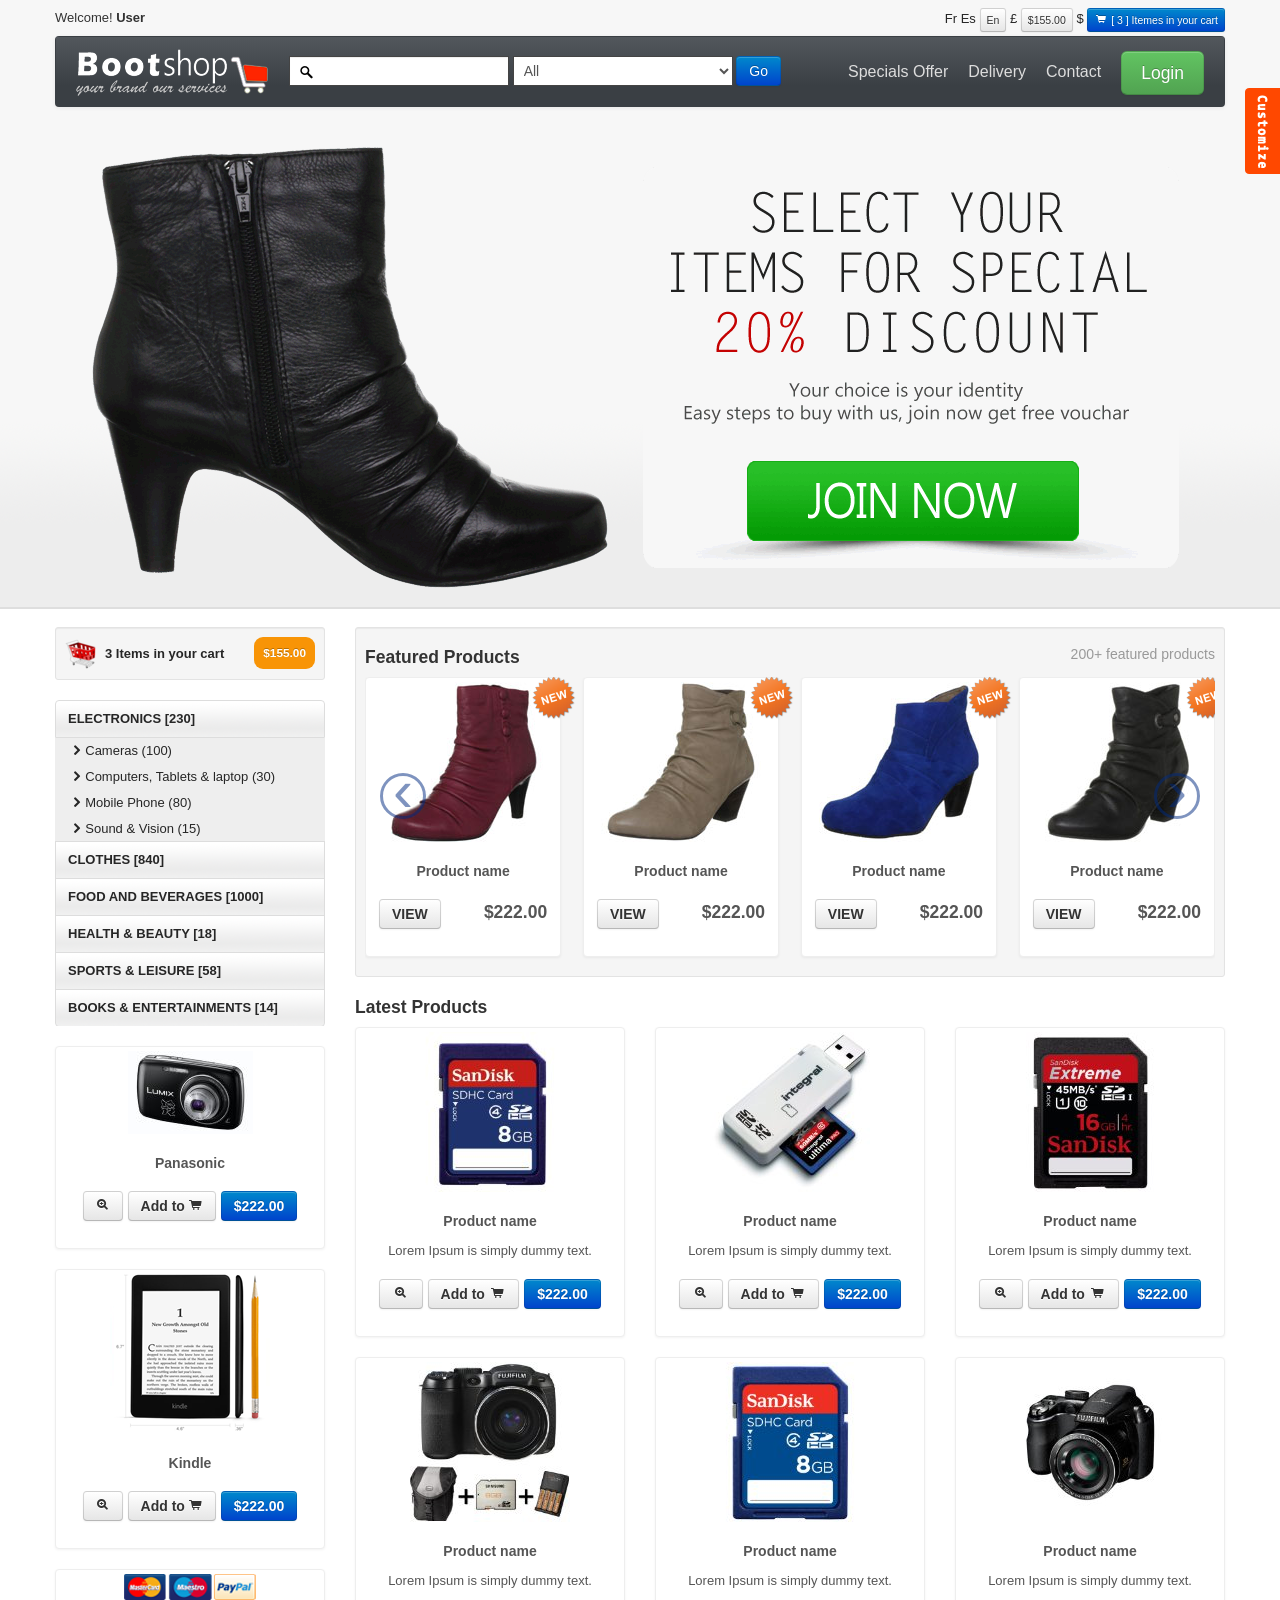
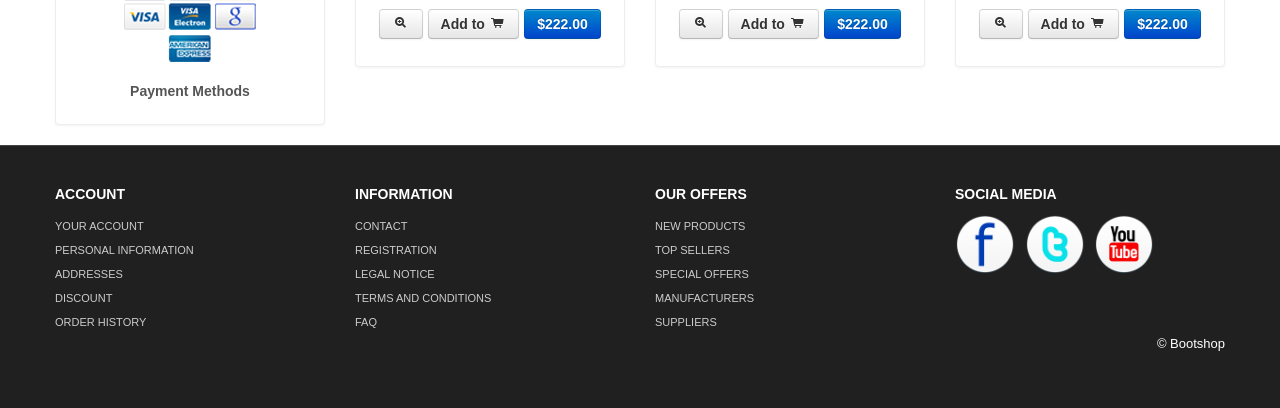
<file: bootstrap-shop/index.html>
﻿<!DOCTYPE html>
<html lang="en">
  <head>
    <meta charset="utf-8">
    <title>Bootshop online Shopping cart</title>
    <meta name="viewport" content="width=device-width, initial-scale=1.0">
    <meta name="description" content="">
    <meta name="author" content="">
<!--Less styles -->
   <!-- Other Less css file //different less files has different color scheam
	<link rel="stylesheet/less" type="text/css" href="themes/less/simplex.less">
	<link rel="stylesheet/less" type="text/css" href="themes/less/classified.less">
	<link rel="stylesheet/less" type="text/css" href="themes/less/amelia.less">  MOVE DOWN TO activate
	-->
	<!--<link rel="stylesheet/less" type="text/css" href="themes/less/bootshop.less">
	<script src="themes/js/less.js" type="text/javascript"></script> -->
	
<!-- Bootstrap style --> 
    <link id="callCss" rel="stylesheet" href="themes/bootshop/bootstrap.min.css" media="screen"/>
    <link href="themes/css/base.css" rel="stylesheet" media="screen"/>
<!-- Bootstrap style responsive -->	
	<link href="themes/css/bootstrap-responsive.min.css" rel="stylesheet"/>
	<link href="themes/css/font-awesome.css" rel="stylesheet" type="text/css">
<!-- Google-code-prettify -->	
	<link href="themes/js/google-code-prettify/prettify.css" rel="stylesheet"/>
<!-- fav and touch icons -->
    <link rel="shortcut icon" href="themes/images/ico/favicon.ico">
    <link rel="apple-touch-icon-precomposed" sizes="144x144" href="themes/images/ico/apple-touch-icon-144-precomposed.png">
    <link rel="apple-touch-icon-precomposed" sizes="114x114" href="themes/images/ico/apple-touch-icon-114-precomposed.png">
    <link rel="apple-touch-icon-precomposed" sizes="72x72" href="themes/images/ico/apple-touch-icon-72-precomposed.png">
    <link rel="apple-touch-icon-precomposed" href="themes/images/ico/apple-touch-icon-57-precomposed.png">
	<style type="text/css" id="enject"></style>
  </head>
<body>
<div id="header">
<div class="container">
<div id="welcomeLine" class="row">
	<div class="span6">Welcome!<strong> User</strong></div>
	<div class="span6">
	<div class="pull-right">
		<a href="product_summary.html"><span class="">Fr</span></a>
		<a href="product_summary.html"><span class="">Es</span></a>
		<span class="btn btn-mini">En</span>
		<a href="product_summary.html"><span>&pound;</span></a>
		<span class="btn btn-mini">$155.00</span>
		<a href="product_summary.html"><span class="">$</span></a>
		<a href="product_summary.html"><span class="btn btn-mini btn-primary"><i class="icon-shopping-cart icon-white"></i> [ 3 ] Itemes in your cart </span> </a> 
	</div>
	</div>
</div>
<!-- Navbar ================================================== -->
<div id="logoArea" class="navbar">
<a id="smallScreen" data-target="#topMenu" data-toggle="collapse" class="btn btn-navbar">
	<span class="icon-bar"></span>
	<span class="icon-bar"></span>
	<span class="icon-bar"></span>
</a>
  <div class="navbar-inner">
    <a class="brand" href="index.html"><img src="themes/images/logo.png" alt="Bootsshop"/></a>
		<form class="form-inline navbar-search" method="post" action="products.html" >
		<input id="srchFld" class="srchTxt" type="text" />
		  <select class="srchTxt">
			<option>All</option>
			<option>CLOTHES </option>
			<option>FOOD AND BEVERAGES </option>
			<option>HEALTH & BEAUTY </option>
			<option>SPORTS & LEISURE </option>
			<option>BOOKS & ENTERTAINMENTS </option>
		</select> 
		  <button type="submit" id="submitButton" class="btn btn-primary">Go</button>
    </form>
    <ul id="topMenu" class="nav pull-right">
	 <li class=""><a href="special_offer.html">Specials Offer</a></li>
	 <li class=""><a href="normal.html">Delivery</a></li>
	 <li class=""><a href="contact.html">Contact</a></li>
	 <li class="">
	 <a href="#login" role="button" data-toggle="modal" style="padding-right:0"><span class="btn btn-large btn-success">Login</span></a>
	<div id="login" class="modal hide fade in" tabindex="-1" role="dialog" aria-labelledby="login" aria-hidden="false" >
		  <div class="modal-header">
			<button type="button" class="close" data-dismiss="modal" aria-hidden="true">×</button>
			<h3>Login Block</h3>
		  </div>
		  <div class="modal-body">
			<form class="form-horizontal loginFrm">
			  <div class="control-group">								
				<input type="text" id="inputEmail" placeholder="Email">
			  </div>
			  <div class="control-group">
				<input type="password" id="inputPassword" placeholder="Password">
			  </div>
			  <div class="control-group">
				<label class="checkbox">
				<input type="checkbox"> Remember me
				</label>
			  </div>
			</form>		
			<button type="submit" class="btn btn-success">Sign in</button>
			<button class="btn" data-dismiss="modal" aria-hidden="true">Close</button>
		  </div>
	</div>
	</li>
    </ul>
  </div>
</div>
</div>
</div>
<!-- Header End====================================================================== -->
<div id="carouselBlk">
	<div id="myCarousel" class="carousel slide">
		<div class="carousel-inner">
		  <div class="item active">
		  <div class="container">
			<a href="register.html"><img style="width:100%" src="themes/images/carousel/1.png" alt="special offers"/></a>
			<div class="carousel-caption">
				  <h4>Second Thumbnail label</h4>
				  <p>Cras justo odio, dapibus ac facilisis in, egestas eget quam. Donec id elit non mi porta gravida at eget metus. Nullam id dolor id nibh ultricies vehicula ut id elit.</p>
				</div>
		  </div>
		  </div>
		  <div class="item">
		  <div class="container">
			<a href="register.html"><img style="width:100%" src="themes/images/carousel/2.png" alt=""/></a>
				<div class="carousel-caption">
				  <h4>Second Thumbnail label</h4>
				  <p>Cras justo odio, dapibus ac facilisis in, egestas eget quam. Donec id elit non mi porta gravida at eget metus. Nullam id dolor id nibh ultricies vehicula ut id elit.</p>
				</div>
		  </div>
		  </div>
		  <div class="item">
		  <div class="container">
			<a href="register.html"><img src="themes/images/carousel/3.png" alt=""/></a>
			<div class="carousel-caption">
				  <h4>Second Thumbnail label</h4>
				  <p>Cras justo odio, dapibus ac facilisis in, egestas eget quam. Donec id elit non mi porta gravida at eget metus. Nullam id dolor id nibh ultricies vehicula ut id elit.</p>
				</div>
			
		  </div>
		  </div>
		   <div class="item">
		   <div class="container">
			<a href="register.html"><img src="themes/images/carousel/4.png" alt=""/></a>
			<div class="carousel-caption">
				  <h4>Second Thumbnail label</h4>
				  <p>Cras justo odio, dapibus ac facilisis in, egestas eget quam. Donec id elit non mi porta gravida at eget metus. Nullam id dolor id nibh ultricies vehicula ut id elit.</p>
				</div>
		   
		  </div>
		  </div>
		   <div class="item">
		   <div class="container">
			<a href="register.html"><img src="themes/images/carousel/5.png" alt=""/></a>
			<div class="carousel-caption">
				  <h4>Second Thumbnail label</h4>
				  <p>Cras justo odio, dapibus ac facilisis in, egestas eget quam. Donec id elit non mi porta gravida at eget metus. Nullam id dolor id nibh ultricies vehicula ut id elit.</p>
			</div>
		  </div>
		  </div>
		   <div class="item">
		   <div class="container">
			<a href="register.html"><img src="themes/images/carousel/6.png" alt=""/></a>
			<div class="carousel-caption">
				  <h4>Second Thumbnail label</h4>
				  <p>Cras justo odio, dapibus ac facilisis in, egestas eget quam. Donec id elit non mi porta gravida at eget metus. Nullam id dolor id nibh ultricies vehicula ut id elit.</p>
				</div>
		  </div>
		  </div>
		</div>
		<a class="left carousel-control" href="#myCarousel" data-slide="prev">&lsaquo;</a>
		<a class="right carousel-control" href="#myCarousel" data-slide="next">&rsaquo;</a>
	  </div> 
</div>
<div id="mainBody">
	<div class="container">
	<div class="row">
<!-- Sidebar ================================================== -->
	<div id="sidebar" class="span3">
		<div class="well well-small"><a id="myCart" href="product_summary.html"><img src="themes/images/ico-cart.png" alt="cart">3 Items in your cart  <span class="badge badge-warning pull-right">$155.00</span></a></div>
		<ul id="sideManu" class="nav nav-tabs nav-stacked">
			<li class="subMenu open"><a> ELECTRONICS [230]</a>
				<ul>
				<li><a class="active" href="products.html"><i class="icon-chevron-right"></i>Cameras (100) </a></li>
				<li><a href="products.html"><i class="icon-chevron-right"></i>Computers, Tablets & laptop (30)</a></li>
				<li><a href="products.html"><i class="icon-chevron-right"></i>Mobile Phone (80)</a></li>
				<li><a href="products.html"><i class="icon-chevron-right"></i>Sound & Vision (15)</a></li>
				</ul>
			</li>
			<li class="subMenu"><a> CLOTHES [840] </a>
			<ul style="display:none">
				<li><a href="products.html"><i class="icon-chevron-right"></i>Women's Clothing (45)</a></li>
				<li><a href="products.html"><i class="icon-chevron-right"></i>Women's Shoes (8)</a></li>												
				<li><a href="products.html"><i class="icon-chevron-right"></i>Women's Hand Bags (5)</a></li>	
				<li><a href="products.html"><i class="icon-chevron-right"></i>Men's Clothings  (45)</a></li>
				<li><a href="products.html"><i class="icon-chevron-right"></i>Men's Shoes (6)</a></li>												
				<li><a href="products.html"><i class="icon-chevron-right"></i>Kids Clothing (5)</a></li>												
				<li><a href="products.html"><i class="icon-chevron-right"></i>Kids Shoes (3)</a></li>												
			</ul>
			</li>
			<li class="subMenu"><a>FOOD AND BEVERAGES [1000]</a>
				<ul style="display:none">
				<li><a href="products.html"><i class="icon-chevron-right"></i>Angoves  (35)</a></li>
				<li><a href="products.html"><i class="icon-chevron-right"></i>Bouchard Aine & Fils (8)</a></li>												
				<li><a href="products.html"><i class="icon-chevron-right"></i>French Rabbit (5)</a></li>	
				<li><a href="products.html"><i class="icon-chevron-right"></i>Louis Bernard  (45)</a></li>
				<li><a href="products.html"><i class="icon-chevron-right"></i>BIB Wine (Bag in Box) (8)</a></li>												
				<li><a href="products.html"><i class="icon-chevron-right"></i>Other Liquors & Wine (5)</a></li>												
				<li><a href="products.html"><i class="icon-chevron-right"></i>Garden (3)</a></li>												
				<li><a href="products.html"><i class="icon-chevron-right"></i>Khao Shong (11)</a></li>												
			</ul>
			</li>
			<li><a href="products.html">HEALTH & BEAUTY [18]</a></li>
			<li><a href="products.html">SPORTS & LEISURE [58]</a></li>
			<li><a href="products.html">BOOKS & ENTERTAINMENTS [14]</a></li>
		</ul>
		<br/>
		  <div class="thumbnail">
			<img src="themes/images/products/panasonic.jpg" alt="Bootshop panasonoc New camera"/>
			<div class="caption">
			  <h5>Panasonic</h5>
				<h4 style="text-align:center"><a class="btn" href="product_details.html"> <i class="icon-zoom-in"></i></a> <a class="btn" href="#">Add to <i class="icon-shopping-cart"></i></a> <a class="btn btn-primary" href="#">$222.00</a></h4>
			</div>
		  </div><br/>
			<div class="thumbnail">
				<img src="themes/images/products/kindle.png" title="Bootshop New Kindel" alt="Bootshop Kindel">
				<div class="caption">
				  <h5>Kindle</h5>
				    <h4 style="text-align:center"><a class="btn" href="product_details.html"> <i class="icon-zoom-in"></i></a> <a class="btn" href="#">Add to <i class="icon-shopping-cart"></i></a> <a class="btn btn-primary" href="#">$222.00</a></h4>
				</div>
			  </div><br/>
			<div class="thumbnail">
				<img src="themes/images/payment_methods.png" title="Bootshop Payment Methods" alt="Payments Methods">
				<div class="caption">
				  <h5>Payment Methods</h5>
				</div>
			  </div>
	</div>
<!-- Sidebar end=============================================== -->
		<div class="span9">		
			<div class="well well-small">
			<h4>Featured Products <small class="pull-right">200+ featured products</small></h4>
			<div class="row-fluid">
			<div id="featured" class="carousel slide">
			<div class="carousel-inner">
			  <div class="item active">
			  <ul class="thumbnails">
				<li class="span3">
				  <div class="thumbnail">
				  <i class="tag"></i>
					<a href="product_details.html"><img src="themes/images/products/b1.jpg" alt=""></a>
					<div class="caption">
					  <h5>Product name</h5>
					  <h4><a class="btn" href="product_details.html">VIEW</a> <span class="pull-right">$222.00</span></h4>
					</div>
				  </div>
				</li>
				<li class="span3">
				  <div class="thumbnail">
				  <i class="tag"></i>
					<a href="product_details.html"><img src="themes/images/products/b2.jpg" alt=""></a>
					<div class="caption">
					  <h5>Product name</h5>
					  <h4><a class="btn" href="product_details.html">VIEW</a> <span class="pull-right">$222.00</span></h4>
					</div>
				  </div>
				</li>
				<li class="span3">
				  <div class="thumbnail">
				  <i class="tag"></i>
					<a href="product_details.html"><img src="themes/images/products/b3.jpg" alt=""></a>
					<div class="caption">
					  <h5>Product name</h5>
					   <h4><a class="btn" href="product_details.html">VIEW</a> <span class="pull-right">$222.00</span></h4>
					</div>
				  </div>
				</li>
				<li class="span3">
				  <div class="thumbnail">
				  <i class="tag"></i>
					<a href="product_details.html"><img src="themes/images/products/b4.jpg" alt=""></a>
					<div class="caption">
					  <h5>Product name</h5>
					   <h4><a class="btn" href="product_details.html">VIEW</a> <span class="pull-right">$222.00</span></h4>
					</div>
				  </div>
				</li>
			  </ul>
			  </div>
			   <div class="item">
			  <ul class="thumbnails">
				<li class="span3">
				  <div class="thumbnail">
				  <i class="tag"></i>
					<a href="product_details.html"><img src="themes/images/products/5.jpg" alt=""></a>
					<div class="caption">
					  <h5>Product name</h5>
					  <h4><a class="btn" href="product_details.html">VIEW</a> <span class="pull-right">$222.00</span></h4>
					</div>
				  </div>
				</li>
				<li class="span3">
				  <div class="thumbnail">
				  <i class="tag"></i>
					<a href="product_details.html"><img src="themes/images/products/6.jpg" alt=""></a>
					<div class="caption">
					  <h5>Product name</h5>
					  <h4><a class="btn" href="product_details.html">VIEW</a> <span class="pull-right">$222.00</span></h4>
					</div>
				  </div>
				</li>
				<li class="span3">
				  <div class="thumbnail">
					<a href="product_details.html"><img src="themes/images/products/7.jpg" alt=""></a>
					<div class="caption">
					  <h5>Product name</h5>
					   <h4><a class="btn" href="product_details.html">VIEW</a> <span class="pull-right">$222.00</span></h4>
					</div>
				  </div>
				</li>
				<li class="span3">
				  <div class="thumbnail">
					<a href="product_details.html"><img src="themes/images/products/8.jpg" alt=""></a>
					<div class="caption">
					  <h5>Product name</h5>
					   <h4><a class="btn" href="product_details.html">VIEW</a> <span class="pull-right">$222.00</span></h4>
					</div>
				  </div>
				</li>
			  </ul>
			  </div>
			   <div class="item">
			  <ul class="thumbnails">
				<li class="span3">
				  <div class="thumbnail">
					<a href="product_details.html"><img src="themes/images/products/9.jpg" alt=""></a>
					<div class="caption">
					  <h5>Product name</h5>
					  <h4><a class="btn" href="product_details.html">VIEW</a> <span class="pull-right">$222.00</span></h4>
					</div>
				  </div>
				</li>
				<li class="span3">
				  <div class="thumbnail">
					<a href="product_details.html"><img src="themes/images/products/10.jpg" alt=""></a>
					<div class="caption">
					  <h5>Product name</h5>
					  <h4><a class="btn" href="product_details.html">VIEW</a> <span class="pull-right">$222.00</span></h4>
					</div>
				  </div>
				</li>
				<li class="span3">
				  <div class="thumbnail">
					<a href="product_details.html"><img src="themes/images/products/11.jpg" alt=""></a>
					<div class="caption">
					  <h5>Product name</h5>
					   <h4><a class="btn" href="product_details.html">VIEW</a> <span class="pull-right">$222.00</span></h4>
					</div>
				  </div>
				</li>
				<li class="span3">
				  <div class="thumbnail">
					<a href="product_details.html"><img src="themes/images/products/1.jpg" alt=""></a>
					<div class="caption">
					  <h5>Product name</h5>
					   <h4><a class="btn" href="product_details.html">VIEW</a> <span class="pull-right">$222.00</span></h4>
					</div>
				  </div>
				</li>
			  </ul>
			  </div>
			   <div class="item">
			  <ul class="thumbnails">
				<li class="span3">
				  <div class="thumbnail">
					<a href="product_details.html"><img src="themes/images/products/2.jpg" alt=""></a>
					<div class="caption">
					  <h5>Product name</h5>
					  <h4><a class="btn" href="product_details.html">VIEW</a> <span class="pull-right">$222.00</span></h4>
					</div>
				  </div>
				</li>
				<li class="span3">
				  <div class="thumbnail">
					<a href="product_details.html"><img src="themes/images/products/3.jpg" alt=""></a>
					<div class="caption">
					  <h5>Product name</h5>
					  <h4><a class="btn" href="product_details.html">VIEW</a> <span class="pull-right">$222.00</span></h4>
					</div>
				  </div>
				</li>
				<li class="span3">
				  <div class="thumbnail">
					<a href="product_details.html"><img src="themes/images/products/4.jpg" alt=""></a>
					<div class="caption">
					  <h5>Product name</h5>
					   <h4><a class="btn" href="product_details.html">VIEW</a> <span class="pull-right">$222.00</span></h4>
					</div>
				  </div>
				</li>
				<li class="span3">
				  <div class="thumbnail">
					<a href="product_details.html"><img src="themes/images/products/5.jpg" alt=""></a>
					<div class="caption">
					  <h5>Product name</h5>
					   <h4><a class="btn" href="product_details.html">VIEW</a> <span class="pull-right">$222.00</span></h4>
					</div>
				  </div>
				</li>
			  </ul>
			  </div>
			  </div>
			  <a class="left carousel-control" href="#featured" data-slide="prev">‹</a>
			  <a class="right carousel-control" href="#featured" data-slide="next">›</a>
			  </div>
			  </div>
		</div>
		<h4>Latest Products </h4>
			  <ul class="thumbnails">
				<li class="span3">
				  <div class="thumbnail">
					<a  href="product_details.html"><img src="themes/images/products/6.jpg" alt=""/></a>
					<div class="caption">
					  <h5>Product name</h5>
					  <p> 
						Lorem Ipsum is simply dummy text. 
					  </p>
					 
					  <h4 style="text-align:center"><a class="btn" href="product_details.html"> <i class="icon-zoom-in"></i></a> <a class="btn" href="#">Add to <i class="icon-shopping-cart"></i></a> <a class="btn btn-primary" href="#">$222.00</a></h4>
					</div>
				  </div>
				</li>
				<li class="span3">
				  <div class="thumbnail">
					<a  href="product_details.html"><img src="themes/images/products/7.jpg" alt=""/></a>
					<div class="caption">
					  <h5>Product name</h5>
					  <p> 
						Lorem Ipsum is simply dummy text. 
					  </p>
					 <h4 style="text-align:center"><a class="btn" href="product_details.html"> <i class="icon-zoom-in"></i></a> <a class="btn" href="#">Add to <i class="icon-shopping-cart"></i></a> <a class="btn btn-primary" href="#">$222.00</a></h4>
					</div>
				  </div>
				</li>
				<li class="span3">
				  <div class="thumbnail">
					<a  href="product_details.html"><img src="themes/images/products/8.jpg" alt=""/></a>
					<div class="caption">
					  <h5>Product name</h5>
					  <p> 
						Lorem Ipsum is simply dummy text. 
					  </p>
					   <h4 style="text-align:center"><a class="btn" href="product_details.html"> <i class="icon-zoom-in"></i></a> <a class="btn" href="#">Add to <i class="icon-shopping-cart"></i></a> <a class="btn btn-primary" href="#">$222.00</a></h4>
					</div>
				  </div>
				</li>
				<li class="span3">
				  <div class="thumbnail">
					<a  href="product_details.html"><img src="themes/images/products/9.jpg" alt=""/></a>
					<div class="caption">
					  <h5>Product name</h5>
					  <p> 
						Lorem Ipsum is simply dummy text. 
					  </p>
					  <h4 style="text-align:center"><a class="btn" href="product_details.html"> <i class="icon-zoom-in"></i></a> <a class="btn" href="#">Add to <i class="icon-shopping-cart"></i></a> <a class="btn btn-primary" href="#">$222.00</a></h4>
					</div>
				  </div>
				</li>
				<li class="span3">
				  <div class="thumbnail">
					<a  href="product_details.html"><img src="themes/images/products/10.jpg" alt=""/></a>
					<div class="caption">
					  <h5>Product name</h5>
					  <p> 
						Lorem Ipsum is simply dummy text. 
					  </p>
					  <h4 style="text-align:center"><a class="btn" href="product_details.html"> <i class="icon-zoom-in"></i></a> <a class="btn" href="#">Add to <i class="icon-shopping-cart"></i></a> <a class="btn btn-primary" href="#">$222.00</a></h4>
					</div>
				  </div>
				</li>
				<li class="span3">
				  <div class="thumbnail">
					<a  href="product_details.html"><img src="themes/images/products/11.jpg" alt=""/></a>
					<div class="caption">
					  <h5>Product name</h5>
					  <p> 
						Lorem Ipsum is simply dummy text. 
					  </p>
					   <h4 style="text-align:center"><a class="btn" href="product_details.html"> <i class="icon-zoom-in"></i></a> <a class="btn" href="#">Add to <i class="icon-shopping-cart"></i></a> <a class="btn btn-primary" href="#">$222.00</a></h4>
					</div>
				  </div>
				</li>
			  </ul>	

		</div>
		</div>
	</div>
</div>
<!-- Footer ================================================================== -->
	<div  id="footerSection">
	<div class="container">
		<div class="row">
			<div class="span3">
				<h5>ACCOUNT</h5>
				<a href="login.html">YOUR ACCOUNT</a>
				<a href="login.html">PERSONAL INFORMATION</a> 
				<a href="login.html">ADDRESSES</a> 
				<a href="login.html">DISCOUNT</a>  
				<a href="login.html">ORDER HISTORY</a>
			 </div>
			<div class="span3">
				<h5>INFORMATION</h5>
				<a href="contact.html">CONTACT</a>  
				<a href="register.html">REGISTRATION</a>  
				<a href="legal_notice.html">LEGAL NOTICE</a>  
				<a href="tac.html">TERMS AND CONDITIONS</a> 
				<a href="faq.html">FAQ</a>
			 </div>
			<div class="span3">
				<h5>OUR OFFERS</h5>
				<a href="#">NEW PRODUCTS</a> 
				<a href="#">TOP SELLERS</a>  
				<a href="special_offer.html">SPECIAL OFFERS</a>  
				<a href="#">MANUFACTURERS</a> 
				<a href="#">SUPPLIERS</a> 
			 </div>
			<div id="socialMedia" class="span3 pull-right">
				<h5>SOCIAL MEDIA </h5>
				<a href="#"><img width="60" height="60" src="themes/images/facebook.png" title="facebook" alt="facebook"/></a>
				<a href="#"><img width="60" height="60" src="themes/images/twitter.png" title="twitter" alt="twitter"/></a>
				<a href="#"><img width="60" height="60" src="themes/images/youtube.png" title="youtube" alt="youtube"/></a>
			 </div> 
		 </div>
		<p class="pull-right">&copy; Bootshop</p>
	</div><!-- Container End -->
	</div>
<!-- Placed at the end of the document so the pages load faster ============================================= -->
	<script src="themes/js/jquery.js" type="text/javascript"></script>
	<script src="themes/js/bootstrap.min.js" type="text/javascript"></script>
	<script src="themes/js/google-code-prettify/prettify.js"></script>
	
	<script src="themes/js/bootshop.js"></script>
    <script src="themes/js/jquery.lightbox-0.5.js"></script>
	
	<!-- Themes switcher section ============================================================================================= -->
<div id="secectionBox">
<link rel="stylesheet" href="themes/switch/themeswitch.css" type="text/css" media="screen" />
<script src="themes/switch/theamswitcher.js" type="text/javascript" charset="utf-8"></script>
	<div id="themeContainer">
	<div id="hideme" class="themeTitle">Style Selector</div>
	<div class="themeName">Oregional Skin</div>
	<div class="images style">
	<a href="themes/css/#" name="bootshop"><img src="themes/switch/images/clr/bootshop.png" alt="bootstrap business templates" class="active"></a>
	<a href="themes/css/#" name="businessltd"><img src="themes/switch/images/clr/businessltd.png" alt="bootstrap business templates" class="active"></a>
	</div>
	<div class="themeName">Bootswatch Skins (11)</div>
	<div class="images style">
		<a href="themes/css/#" name="amelia" title="Amelia"><img src="themes/switch/images/clr/amelia.png" alt="bootstrap business templates"></a>
		<a href="themes/css/#" name="spruce" title="Spruce"><img src="themes/switch/images/clr/spruce.png" alt="bootstrap business templates" ></a>
		<a href="themes/css/#" name="superhero" title="Superhero"><img src="themes/switch/images/clr/superhero.png" alt="bootstrap business templates"></a>
		<a href="themes/css/#" name="cyborg"><img src="themes/switch/images/clr/cyborg.png" alt="bootstrap business templates"></a>
		<a href="themes/css/#" name="cerulean"><img src="themes/switch/images/clr/cerulean.png" alt="bootstrap business templates"></a>
		<a href="themes/css/#" name="journal"><img src="themes/switch/images/clr/journal.png" alt="bootstrap business templates"></a>
		<a href="themes/css/#" name="readable"><img src="themes/switch/images/clr/readable.png" alt="bootstrap business templates"></a>	
		<a href="themes/css/#" name="simplex"><img src="themes/switch/images/clr/simplex.png" alt="bootstrap business templates"></a>
		<a href="themes/css/#" name="slate"><img src="themes/switch/images/clr/slate.png" alt="bootstrap business templates"></a>
		<a href="themes/css/#" name="spacelab"><img src="themes/switch/images/clr/spacelab.png" alt="bootstrap business templates"></a>
		<a href="themes/css/#" name="united"><img src="themes/switch/images/clr/united.png" alt="bootstrap business templates"></a>
		<p style="margin:0;line-height:normal;margin-left:-10px;display:none;"><small>These are just examples and you can build your own color scheme in the backend.</small></p>
	</div>
	<div class="themeName">Background Patterns </div>
	<div class="images patterns">
		<a href="themes/css/#" name="pattern1"><img src="themes/switch/images/pattern/pattern1.png" alt="bootstrap business templates" class="active"></a>
		<a href="themes/css/#" name="pattern2"><img src="themes/switch/images/pattern/pattern2.png" alt="bootstrap business templates"></a>
		<a href="themes/css/#" name="pattern3"><img src="themes/switch/images/pattern/pattern3.png" alt="bootstrap business templates"></a>
		<a href="themes/css/#" name="pattern4"><img src="themes/switch/images/pattern/pattern4.png" alt="bootstrap business templates"></a>
		<a href="themes/css/#" name="pattern5"><img src="themes/switch/images/pattern/pattern5.png" alt="bootstrap business templates"></a>
		<a href="themes/css/#" name="pattern6"><img src="themes/switch/images/pattern/pattern6.png" alt="bootstrap business templates"></a>
		<a href="themes/css/#" name="pattern7"><img src="themes/switch/images/pattern/pattern7.png" alt="bootstrap business templates"></a>
		<a href="themes/css/#" name="pattern8"><img src="themes/switch/images/pattern/pattern8.png" alt="bootstrap business templates"></a>
		<a href="themes/css/#" name="pattern9"><img src="themes/switch/images/pattern/pattern9.png" alt="bootstrap business templates"></a>
		<a href="themes/css/#" name="pattern10"><img src="themes/switch/images/pattern/pattern10.png" alt="bootstrap business templates"></a>
		
		<a href="themes/css/#" name="pattern11"><img src="themes/switch/images/pattern/pattern11.png" alt="bootstrap business templates"></a>
		<a href="themes/css/#" name="pattern12"><img src="themes/switch/images/pattern/pattern12.png" alt="bootstrap business templates"></a>
		<a href="themes/css/#" name="pattern13"><img src="themes/switch/images/pattern/pattern13.png" alt="bootstrap business templates"></a>
		<a href="themes/css/#" name="pattern14"><img src="themes/switch/images/pattern/pattern14.png" alt="bootstrap business templates"></a>
		<a href="themes/css/#" name="pattern15"><img src="themes/switch/images/pattern/pattern15.png" alt="bootstrap business templates"></a>
		
		<a href="themes/css/#" name="pattern16"><img src="themes/switch/images/pattern/pattern16.png" alt="bootstrap business templates"></a>
		<a href="themes/css/#" name="pattern17"><img src="themes/switch/images/pattern/pattern17.png" alt="bootstrap business templates"></a>
		<a href="themes/css/#" name="pattern18"><img src="themes/switch/images/pattern/pattern18.png" alt="bootstrap business templates"></a>
		<a href="themes/css/#" name="pattern19"><img src="themes/switch/images/pattern/pattern19.png" alt="bootstrap business templates"></a>
		<a href="themes/css/#" name="pattern20"><img src="themes/switch/images/pattern/pattern20.png" alt="bootstrap business templates"></a>
		 
	</div>
	</div>
</div>
<span id="themesBtn"></span>
</body>
</html>
</file>
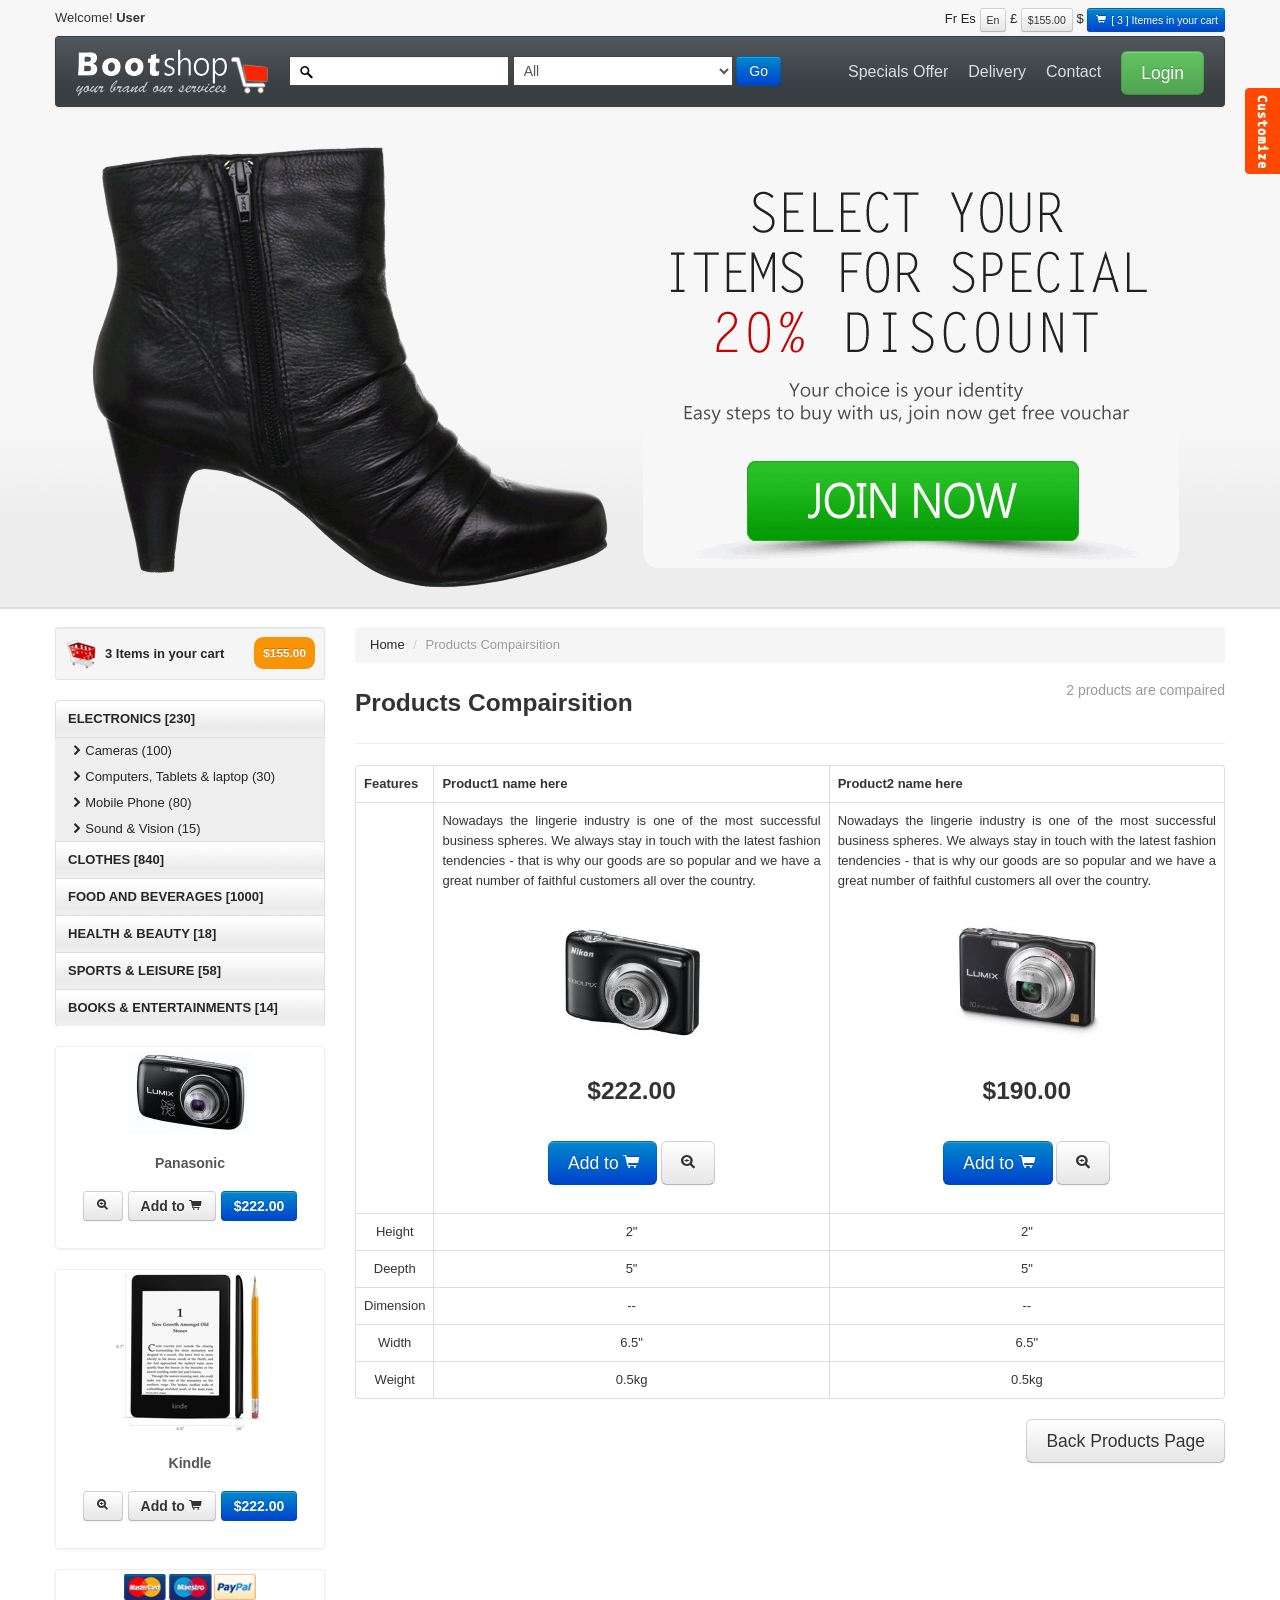
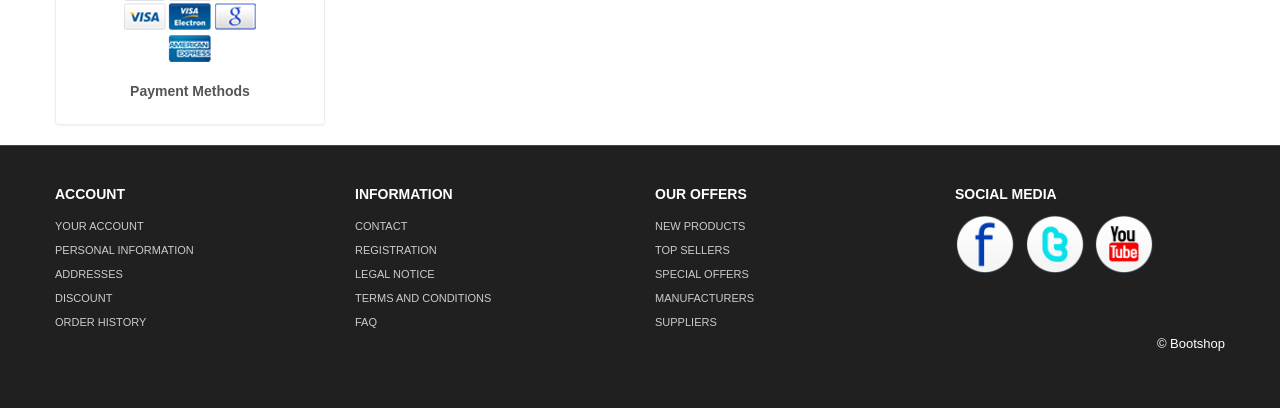
<file: bootstrap-shop/compair.html>
<!DOCTYPE html>
<html lang="en">
  <head>
    <meta charset="utf-8">
    <title>Bootshop online Shopping cart</title>
    <meta name="viewport" content="width=device-width, initial-scale=1.0">
    <meta name="description" content="">
    <meta name="author" content="">
<!--Less styles -->
   <!-- Other Less css file //different less files has different color scheam
	<link rel="stylesheet/less" type="text/css" href="themes/less/simplex.less">
	<link rel="stylesheet/less" type="text/css" href="themes/less/classified.less">
	<link rel="stylesheet/less" type="text/css" href="themes/less/amelia.less">  MOVE DOWN TO activate
	-->
	<!--<link rel="stylesheet/less" type="text/css" href="themes/less/bootshop.less">
	<script src="themes/js/less.js" type="text/javascript"></script> -->
	
<!-- Bootstrap style --> 
    <link id="callCss" rel="stylesheet" href="themes/bootshop/bootstrap.min.css" media="screen"/>
    <link href="themes/css/base.css" rel="stylesheet" media="screen"/>
<!-- Bootstrap style responsive -->	
	<link href="themes/css/bootstrap-responsive.min.css" rel="stylesheet"/>
	<link href="themes/css/font-awesome.css" rel="stylesheet" type="text/css">
<!-- Google-code-prettify -->	
	<link href="themes/js/google-code-prettify/prettify.css" rel="stylesheet"/>
<!-- fav and touch icons -->
    <link rel="shortcut icon" href="themes/images/ico/favicon.ico">
    <link rel="apple-touch-icon-precomposed" sizes="144x144" href="themes/images/ico/apple-touch-icon-144-precomposed.png">
    <link rel="apple-touch-icon-precomposed" sizes="114x114" href="themes/images/ico/apple-touch-icon-114-precomposed.png">
    <link rel="apple-touch-icon-precomposed" sizes="72x72" href="themes/images/ico/apple-touch-icon-72-precomposed.png">
    <link rel="apple-touch-icon-precomposed" href="themes/images/ico/apple-touch-icon-57-precomposed.png">
	<style type="text/css" id="enject"></style>
  </head>
<body>
<div id="header">
<div class="container">
<div id="welcomeLine" class="row">
	<div class="span6">Welcome!<strong> User</strong></div>
	<div class="span6">
	<div class="pull-right">
		<a href="product_summary.html"><span class="">Fr</span></a>
		<a href="product_summary.html"><span class="">Es</span></a>
		<span class="btn btn-mini">En</span>
		<a href="product_summary.html"><span>&pound;</span></a>
		<span class="btn btn-mini">$155.00</span>
		<a href="product_summary.html"><span class="">$</span></a>
		<a href="product_summary.html"><span class="btn btn-mini btn-primary"><i class="icon-shopping-cart icon-white"></i> [ 3 ] Itemes in your cart </span> </a> 
	</div>
	</div>
</div>
<!-- Navbar ================================================== -->
<div id="logoArea" class="navbar">
<a id="smallScreen" data-target="#topMenu" data-toggle="collapse" class="btn btn-navbar">
	<span class="icon-bar"></span>
	<span class="icon-bar"></span>
	<span class="icon-bar"></span>
</a>
  <div class="navbar-inner">
    <a class="brand" href="index.html"><img src="themes/images/logo.png" alt="Bootsshop"/></a>
		<form class="form-inline navbar-search" method="post" action="products.html" >
		<input id="srchFld" class="srchTxt" type="text" />
		  <select class="srchTxt">
			<option>All</option>
			<option>CLOTHES </option>
			<option>FOOD AND BEVERAGES </option>
			<option>HEALTH & BEAUTY </option>
			<option>SPORTS & LEISURE </option>
			<option>BOOKS & ENTERTAINMENTS </option>
		</select> 
		  <button type="submit" id="submitButton" class="btn btn-primary">Go</button>
    </form>
    <ul id="topMenu" class="nav pull-right">
	 <li class=""><a href="special_offer.html">Specials Offer</a></li>
	 <li class=""><a href="normal.html">Delivery</a></li>
	 <li class=""><a href="contact.html">Contact</a></li>
	 <li class="">
	 <a href="#login" role="button" data-toggle="modal" style="padding-right:0"><span class="btn btn-large btn-success">Login</span></a>
	<div id="login" class="modal hide fade in" tabindex="-1" role="dialog" aria-labelledby="login" aria-hidden="false" >
		  <div class="modal-header">
			<button type="button" class="close" data-dismiss="modal" aria-hidden="true">�</button>
			<h3>Login Block</h3>
		  </div>
		  <div class="modal-body">
			<form class="form-horizontal loginFrm">
			  <div class="control-group">								
				<input type="text" id="inputEmail" placeholder="Email">
			  </div>
			  <div class="control-group">
				<input type="password" id="inputPassword" placeholder="Password">
			  </div>
			  <div class="control-group">
				<label class="checkbox">
				<input type="checkbox"> Remember me
				</label>
			  </div>
			</form>		
			<button type="submit" class="btn btn-success">Sign in</button>
			<button class="btn" data-dismiss="modal" aria-hidden="true">Close</button>
		  </div>
	</div>
	</li>
    </ul>
  </div>
</div>
</div>
</div>
<!-- Header End====================================================================== -->
<div id="carouselBlk">
	<div id="myCarousel" class="carousel slide">
		<div class="carousel-inner">
		  <div class="item active">
		  <div class="container">
			<a href="register.html"><img style="width:100%" src="themes/images/carousel/1.png" alt="special offers"/></a>
			<div class="carousel-caption">
				  <h4>Second Thumbnail label</h4>
				  <p>Cras justo odio, dapibus ac facilisis in, egestas eget quam. Donec id elit non mi porta gravida at eget metus. Nullam id dolor id nibh ultricies vehicula ut id elit.</p>
				</div>
		  </div>
		  </div>
		  <div class="item">
		  <div class="container">
			<a href="register.html"><img style="width:100%" src="themes/images/carousel/2.png" alt=""/></a>
				<div class="carousel-caption">
				  <h4>Second Thumbnail label</h4>
				  <p>Cras justo odio, dapibus ac facilisis in, egestas eget quam. Donec id elit non mi porta gravida at eget metus. Nullam id dolor id nibh ultricies vehicula ut id elit.</p>
				</div>
		  </div>
		  </div>
		  <div class="item">
		  <div class="container">
			<a href="register.html"><img src="themes/images/carousel/3.png" alt=""/></a>
			<div class="carousel-caption">
				  <h4>Second Thumbnail label</h4>
				  <p>Cras justo odio, dapibus ac facilisis in, egestas eget quam. Donec id elit non mi porta gravida at eget metus. Nullam id dolor id nibh ultricies vehicula ut id elit.</p>
				</div>
			
		  </div>
		  </div>
		   <div class="item">
		   <div class="container">
			<a href="register.html"><img src="themes/images/carousel/4.png" alt=""/></a>
			<div class="carousel-caption">
				  <h4>Second Thumbnail label</h4>
				  <p>Cras justo odio, dapibus ac facilisis in, egestas eget quam. Donec id elit non mi porta gravida at eget metus. Nullam id dolor id nibh ultricies vehicula ut id elit.</p>
				</div>
		   
		  </div>
		  </div>
		   <div class="item">
		   <div class="container">
			<a href="register.html"><img src="themes/images/carousel/5.png" alt=""/></a>
			<div class="carousel-caption">
				  <h4>Second Thumbnail label</h4>
				  <p>Cras justo odio, dapibus ac facilisis in, egestas eget quam. Donec id elit non mi porta gravida at eget metus. Nullam id dolor id nibh ultricies vehicula ut id elit.</p>
			</div>
		  </div>
		  </div>
		   <div class="item">
		   <div class="container">
			<a href="register.html"><img src="themes/images/carousel/6.png" alt=""/></a>
			<div class="carousel-caption">
				  <h4>Second Thumbnail label</h4>
				  <p>Cras justo odio, dapibus ac facilisis in, egestas eget quam. Donec id elit non mi porta gravida at eget metus. Nullam id dolor id nibh ultricies vehicula ut id elit.</p>
				</div>
		  </div>
		  </div>
		</div>
		<a class="left carousel-control" href="#myCarousel" data-slide="prev">&lsaquo;</a>
		<a class="right carousel-control" href="#myCarousel" data-slide="next">&rsaquo;</a>
	  </div> 
</div>
<div id="mainBody">
	<div class="container">
	<div class="row">
<!-- Sidebar ================================================== -->
	<div id="sidebar" class="span3">
		<div class="well well-small"><a id="myCart" href="product_summary.html"><img src="themes/images/ico-cart.png" alt="cart">3 Items in your cart  <span class="badge badge-warning pull-right">$155.00</span></a></div>
		<ul id="sideManu" class="nav nav-tabs nav-stacked">
			<li class="subMenu open"><a> ELECTRONICS [230]</a>
				<ul>
				<li><a class="active" href="products.html"><i class="icon-chevron-right"></i>Cameras (100) </a></li>
				<li><a href="products.html"><i class="icon-chevron-right"></i>Computers, Tablets & laptop (30)</a></li>
				<li><a href="products.html"><i class="icon-chevron-right"></i>Mobile Phone (80)</a></li>
				<li><a href="products.html"><i class="icon-chevron-right"></i>Sound & Vision (15)</a></li>
				</ul>
			</li>
			<li class="subMenu"><a> CLOTHES [840] </a>
			<ul style="display:none">
				<li><a href="products.html"><i class="icon-chevron-right"></i>Women's Clothing (45)</a></li>
				<li><a href="products.html"><i class="icon-chevron-right"></i>Women's Shoes (8)</a></li>												
				<li><a href="products.html"><i class="icon-chevron-right"></i>Women's Hand Bags (5)</a></li>	
				<li><a href="products.html"><i class="icon-chevron-right"></i>Men's Clothings  (45)</a></li>
				<li><a href="products.html"><i class="icon-chevron-right"></i>Men's Shoes (6)</a></li>												
				<li><a href="products.html"><i class="icon-chevron-right"></i>Kids Clothing (5)</a></li>												
				<li><a href="products.html"><i class="icon-chevron-right"></i>Kids Shoes (3)</a></li>												
			</ul>
			</li>
			<li class="subMenu"><a>FOOD AND BEVERAGES [1000]</a>
				<ul style="display:none">
				<li><a href="products.html"><i class="icon-chevron-right"></i>Angoves  (35)</a></li>
				<li><a href="products.html"><i class="icon-chevron-right"></i>Bouchard Aine & Fils (8)</a></li>												
				<li><a href="products.html"><i class="icon-chevron-right"></i>French Rabbit (5)</a></li>	
				<li><a href="products.html"><i class="icon-chevron-right"></i>Louis Bernard  (45)</a></li>
				<li><a href="products.html"><i class="icon-chevron-right"></i>BIB Wine (Bag in Box) (8)</a></li>												
				<li><a href="products.html"><i class="icon-chevron-right"></i>Other Liquors & Wine (5)</a></li>												
				<li><a href="products.html"><i class="icon-chevron-right"></i>Garden (3)</a></li>												
				<li><a href="products.html"><i class="icon-chevron-right"></i>Khao Shong (11)</a></li>												
			</ul>
			</li>
			<li><a href="products.html">HEALTH & BEAUTY [18]</a></li>
			<li><a href="products.html">SPORTS & LEISURE [58]</a></li>
			<li><a href="products.html">BOOKS & ENTERTAINMENTS [14]</a></li>
		</ul>
		<br/>
		  <div class="thumbnail">
			<img src="themes/images/products/panasonic.jpg" alt="Bootshop panasonoc New camera"/>
			<div class="caption">
			  <h5>Panasonic</h5>
				<h4 style="text-align:center"><a class="btn" href="product_details.html"> <i class="icon-zoom-in"></i></a> <a class="btn" href="#">Add to <i class="icon-shopping-cart"></i></a> <a class="btn btn-primary" href="#">$222.00</a></h4>
			</div>
		  </div><br/>
			<div class="thumbnail">
				<img src="themes/images/products/kindle.png" title="Bootshop New Kindel" alt="Bootshop Kindel">
				<div class="caption">
				  <h5>Kindle</h5>
				    <h4 style="text-align:center"><a class="btn" href="product_details.html"> <i class="icon-zoom-in"></i></a> <a class="btn" href="#">Add to <i class="icon-shopping-cart"></i></a> <a class="btn btn-primary" href="#">$222.00</a></h4>
				</div>
			  </div><br/>
			<div class="thumbnail">
				<img src="themes/images/payment_methods.png" title="Bootshop Payment Methods" alt="Payments Methods">
				<div class="caption">
				  <h5>Payment Methods</h5>
				</div>
			  </div>
	</div>
<!-- Sidebar end=============================================== -->
	<div class="span9">
    <ul class="breadcrumb">
		<li><a href="index.html">Home</a> <span class="divider">/</span></li>
		<li class="active">Products Compairsition</li>
    </ul>
	<h3> Products Compairsition <small class="pull-right"> 2 products are compaired </small></h3>	
	<hr class="soft"/>

	<table id="compairTbl" class="table table-bordered">
              <thead>
                <tr>
                  <th>Features</th>
                  <th>Product1 name here </th>
                  <th>Product2 name here</th>
                </tr>
              </thead>
              <tbody>
                <tr>
                  <td>&nbsp;</td>
                  <td style="text-align:center">
					<p class="justify">
						Nowadays the lingerie industry is one of the most successful business spheres.
						We always stay in touch with the latest fashion tendencies - that is why our 
						goods are so popular and we have a great number of faithful customers all over the country.
					</p>
				<img src="themes/images/products/1.jpg" alt=""/>
				<form class="form-horizontal qtyFrm">
				<h3> $222.00</h3><br/>
				 <a href="product_details.html" class="btn btn-large btn-primary"> Add to <i class=" icon-shopping-cart"></i></a>
				 <a href="product_details.html" class="btn btn-large"><i class="icon-zoom-in"></i></a>
				</form>
				</td>
                  <td>
				  <p class="justify">
					Nowadays the lingerie industry is one of the most successful business spheres.
					We always stay in touch with the latest fashion tendencies - that is why our 
					goods are so popular and we have a great number of faithful customers all over the country.
				</p>
				<img src="themes/images/products/3.jpg" alt=""/>
				
				<form class="form-horizontal qtyFrm">
				<h3> $190.00</h3>
				<br/>
				 <a href="product_details.html" class="btn btn-large btn-primary"> Add to <i class=" icon-shopping-cart"></i></a>
				 <a href="product_details.html" class="btn btn-large"><i class="icon-zoom-in"></i></a>
				</form>
				  </td>
                </tr>
                <tr>
                  <td>Height</td>
                  <td>2"</td>
                  <td>2"</td>
                </tr>
                <tr>
                  <td>Deepth</td>
                  <td>5"</td>
                  <td>5"</td>
                </tr>
				<tr>
                  <td>Dimension</td>
                  <td>--</td>
                  <td>--</td>
                </tr>
				<tr>
                  <td>Width</td>
                  <td>6.5"</td>
                  <td>6.5"</td>
                </tr>
				<tr>
                  <td>Weight</td>
                  <td>0.5kg</td>
                  <td>0.5kg</td>
                </tr>
              </tbody>
            </table>		
	<a href="products.html" class="btn btn-large pull-right">Back Products Page</a>
	
	
</div>
</div>
</div>
</div>
<!-- MainBody End ============================= -->
<!-- Footer ================================================================== -->
	<div  id="footerSection">
	<div class="container">
		<div class="row">
			<div class="span3">
				<h5>ACCOUNT</h5>
				<a href="login.html">YOUR ACCOUNT</a>
				<a href="login.html">PERSONAL INFORMATION</a> 
				<a href="login.html">ADDRESSES</a> 
				<a href="login.html">DISCOUNT</a>  
				<a href="login.html">ORDER HISTORY</a>
			 </div>
			<div class="span3">
				<h5>INFORMATION</h5>
				<a href="contact.html">CONTACT</a>  
				<a href="register.html">REGISTRATION</a>  
				<a href="legal_notice.html">LEGAL NOTICE</a>  
				<a href="tac.html">TERMS AND CONDITIONS</a> 
				<a href="faq.html">FAQ</a>
			 </div>
			<div class="span3">
				<h5>OUR OFFERS</h5>
				<a href="#">NEW PRODUCTS</a> 
				<a href="#">TOP SELLERS</a>  
				<a href="special_offer.html">SPECIAL OFFERS</a>  
				<a href="#">MANUFACTURERS</a> 
				<a href="#">SUPPLIERS</a> 
			 </div>
			<div id="socialMedia" class="span3 pull-right">
				<h5>SOCIAL MEDIA </h5>
				<a href="#"><img width="60" height="60" src="themes/images/facebook.png" title="facebook" alt="facebook"/></a>
				<a href="#"><img width="60" height="60" src="themes/images/twitter.png" title="twitter" alt="twitter"/></a>
				<a href="#"><img width="60" height="60" src="themes/images/youtube.png" title="youtube" alt="youtube"/></a>
			 </div> 
		 </div>
		<p class="pull-right">&copy; Bootshop</p>
	</div><!-- Container End -->
	</div>
<!-- Placed at the end of the document so the pages load faster ============================================= -->
	<script src="themes/js/jquery.js" type="text/javascript"></script>
	<script src="themes/js/bootstrap.min.js" type="text/javascript"></script>
	<script src="themes/js/google-code-prettify/prettify.js"></script>
	
	<script src="themes/js/bootshop.js"></script>
    <script src="themes/js/jquery.lightbox-0.5.js"></script>
	
	<!-- Themes switcher section ============================================================================================= -->
<div id="secectionBox">
<link rel="stylesheet" href="themes/switch/themeswitch.css" type="text/css" media="screen" />
<script src="themes/switch/theamswitcher.js" type="text/javascript" charset="utf-8"></script>
	<div id="themeContainer">
	<div id="hideme" class="themeTitle">Style Selector</div>
	<div class="themeName">Oregional Skin</div>
	<div class="images style">
	<a href="themes/css/#" name="bootshop"><img src="themes/switch/images/clr/bootshop.png" alt="bootstrap business templates" class="active"></a>
	<a href="themes/css/#" name="businessltd"><img src="themes/switch/images/clr/businessltd.png" alt="bootstrap business templates" class="active"></a>
	</div>
	<div class="themeName">Bootswatch Skins (11)</div>
	<div class="images style">
		<a href="themes/css/#" name="amelia" title="Amelia"><img src="themes/switch/images/clr/amelia.png" alt="bootstrap business templates"></a>
		<a href="themes/css/#" name="spruce" title="Spruce"><img src="themes/switch/images/clr/spruce.png" alt="bootstrap business templates" ></a>
		<a href="themes/css/#" name="superhero" title="Superhero"><img src="themes/switch/images/clr/superhero.png" alt="bootstrap business templates"></a>
		<a href="themes/css/#" name="cyborg"><img src="themes/switch/images/clr/cyborg.png" alt="bootstrap business templates"></a>
		<a href="themes/css/#" name="cerulean"><img src="themes/switch/images/clr/cerulean.png" alt="bootstrap business templates"></a>
		<a href="themes/css/#" name="journal"><img src="themes/switch/images/clr/journal.png" alt="bootstrap business templates"></a>
		<a href="themes/css/#" name="readable"><img src="themes/switch/images/clr/readable.png" alt="bootstrap business templates"></a>	
		<a href="themes/css/#" name="simplex"><img src="themes/switch/images/clr/simplex.png" alt="bootstrap business templates"></a>
		<a href="themes/css/#" name="slate"><img src="themes/switch/images/clr/slate.png" alt="bootstrap business templates"></a>
		<a href="themes/css/#" name="spacelab"><img src="themes/switch/images/clr/spacelab.png" alt="bootstrap business templates"></a>
		<a href="themes/css/#" name="united"><img src="themes/switch/images/clr/united.png" alt="bootstrap business templates"></a>
		<p style="margin:0;line-height:normal;margin-left:-10px;display:none;"><small>These are just examples and you can build your own color scheme in the backend.</small></p>
	</div>
	<div class="themeName">Background Patterns </div>
	<div class="images patterns">
		<a href="themes/css/#" name="pattern1"><img src="themes/switch/images/pattern/pattern1.png" alt="bootstrap business templates" class="active"></a>
		<a href="themes/css/#" name="pattern2"><img src="themes/switch/images/pattern/pattern2.png" alt="bootstrap business templates"></a>
		<a href="themes/css/#" name="pattern3"><img src="themes/switch/images/pattern/pattern3.png" alt="bootstrap business templates"></a>
		<a href="themes/css/#" name="pattern4"><img src="themes/switch/images/pattern/pattern4.png" alt="bootstrap business templates"></a>
		<a href="themes/css/#" name="pattern5"><img src="themes/switch/images/pattern/pattern5.png" alt="bootstrap business templates"></a>
		<a href="themes/css/#" name="pattern6"><img src="themes/switch/images/pattern/pattern6.png" alt="bootstrap business templates"></a>
		<a href="themes/css/#" name="pattern7"><img src="themes/switch/images/pattern/pattern7.png" alt="bootstrap business templates"></a>
		<a href="themes/css/#" name="pattern8"><img src="themes/switch/images/pattern/pattern8.png" alt="bootstrap business templates"></a>
		<a href="themes/css/#" name="pattern9"><img src="themes/switch/images/pattern/pattern9.png" alt="bootstrap business templates"></a>
		<a href="themes/css/#" name="pattern10"><img src="themes/switch/images/pattern/pattern10.png" alt="bootstrap business templates"></a>
		
		<a href="themes/css/#" name="pattern11"><img src="themes/switch/images/pattern/pattern11.png" alt="bootstrap business templates"></a>
		<a href="themes/css/#" name="pattern12"><img src="themes/switch/images/pattern/pattern12.png" alt="bootstrap business templates"></a>
		<a href="themes/css/#" name="pattern13"><img src="themes/switch/images/pattern/pattern13.png" alt="bootstrap business templates"></a>
		<a href="themes/css/#" name="pattern14"><img src="themes/switch/images/pattern/pattern14.png" alt="bootstrap business templates"></a>
		<a href="themes/css/#" name="pattern15"><img src="themes/switch/images/pattern/pattern15.png" alt="bootstrap business templates"></a>
		
		<a href="themes/css/#" name="pattern16"><img src="themes/switch/images/pattern/pattern16.png" alt="bootstrap business templates"></a>
		<a href="themes/css/#" name="pattern17"><img src="themes/switch/images/pattern/pattern17.png" alt="bootstrap business templates"></a>
		<a href="themes/css/#" name="pattern18"><img src="themes/switch/images/pattern/pattern18.png" alt="bootstrap business templates"></a>
		<a href="themes/css/#" name="pattern19"><img src="themes/switch/images/pattern/pattern19.png" alt="bootstrap business templates"></a>
		<a href="themes/css/#" name="pattern20"><img src="themes/switch/images/pattern/pattern20.png" alt="bootstrap business templates"></a>
		 
	</div>
	</div>
</div>
<span id="themesBtn"></span>
</body>
</html>
</file>
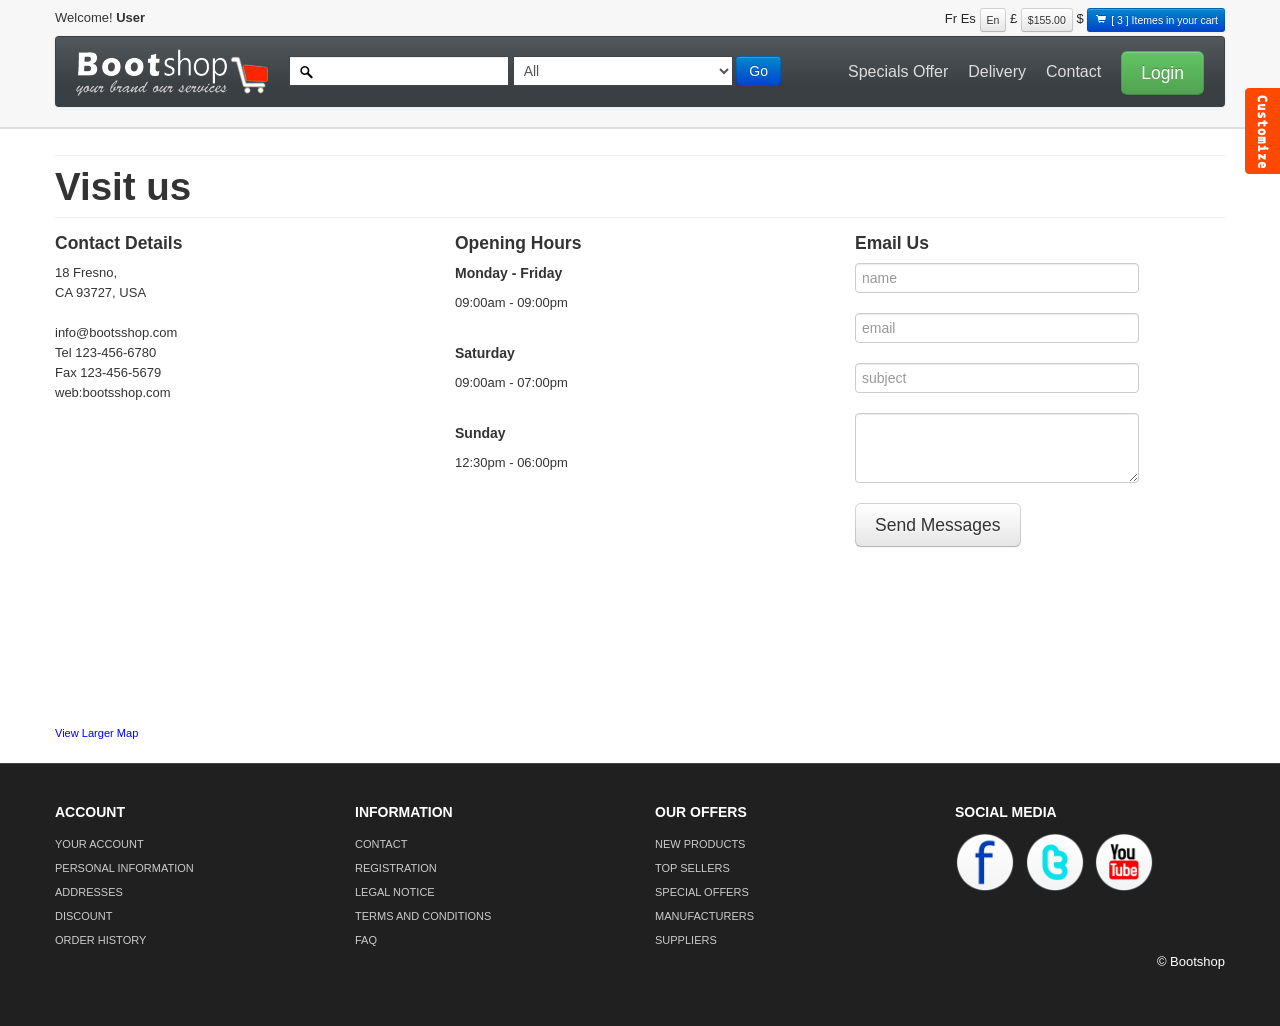
<file: bootstrap-shop/contact.html>
<!DOCTYPE html>
<html lang="en">
  <head>
    <meta charset="utf-8">
    <title>Bootshop online Shopping cart</title>
    <meta name="viewport" content="width=device-width, initial-scale=1.0">
    <meta name="description" content="">
    <meta name="author" content="">
<!--Less styles -->
   <!-- Other Less css file //different less files has different color scheam
	<link rel="stylesheet/less" type="text/css" href="themes/less/simplex.less">
	<link rel="stylesheet/less" type="text/css" href="themes/less/classified.less">
	<link rel="stylesheet/less" type="text/css" href="themes/less/amelia.less">  MOVE DOWN TO activate
	-->
	<!--<link rel="stylesheet/less" type="text/css" href="themes/less/bootshop.less">
	<script src="themes/js/less.js" type="text/javascript"></script> -->
	
<!-- Bootstrap style --> 
    <link id="callCss" rel="stylesheet" href="themes/bootshop/bootstrap.min.css" media="screen"/>
    <link href="themes/css/base.css" rel="stylesheet" media="screen"/>
<!-- Bootstrap style responsive -->	
	<link href="themes/css/bootstrap-responsive.min.css" rel="stylesheet"/>
	<link href="themes/css/font-awesome.css" rel="stylesheet" type="text/css">
<!-- Google-code-prettify -->	
	<link href="themes/js/google-code-prettify/prettify.css" rel="stylesheet"/>
<!-- fav and touch icons -->
    <link rel="shortcut icon" href="themes/images/ico/favicon.ico">
    <link rel="apple-touch-icon-precomposed" sizes="144x144" href="themes/images/ico/apple-touch-icon-144-precomposed.png">
    <link rel="apple-touch-icon-precomposed" sizes="114x114" href="themes/images/ico/apple-touch-icon-114-precomposed.png">
    <link rel="apple-touch-icon-precomposed" sizes="72x72" href="themes/images/ico/apple-touch-icon-72-precomposed.png">
    <link rel="apple-touch-icon-precomposed" href="themes/images/ico/apple-touch-icon-57-precomposed.png">
	<style type="text/css" id="enject"></style>
  </head>
<body>
<div id="header">
<div class="container">
<div id="welcomeLine" class="row">
	<div class="span6">Welcome!<strong> User</strong></div>
	<div class="span6">
	<div class="pull-right">
		<a href="product_summary.html"><span class="">Fr</span></a>
		<a href="product_summary.html"><span class="">Es</span></a>
		<span class="btn btn-mini">En</span>
		<a href="product_summary.html"><span>&pound;</span></a>
		<span class="btn btn-mini">$155.00</span>
		<a href="product_summary.html"><span class="">$</span></a>
		<a href="product_summary.html"><span class="btn btn-mini btn-primary"><i class="icon-shopping-cart icon-white"></i> [ 3 ] Itemes in your cart </span> </a> 
	</div>
	</div>
</div>
<!-- Navbar ================================================== -->
<div id="logoArea" class="navbar">
<a id="smallScreen" data-target="#topMenu" data-toggle="collapse" class="btn btn-navbar">
	<span class="icon-bar"></span>
	<span class="icon-bar"></span>
	<span class="icon-bar"></span>
</a>
  <div class="navbar-inner">
    <a class="brand" href="index.html"><img src="themes/images/logo.png" alt="Bootsshop"/></a>
		<form class="form-inline navbar-search" method="post" action="products.html" >
		<input id="srchFld" class="srchTxt" type="text" />
		  <select class="srchTxt">
			<option>All</option>
			<option>CLOTHES </option>
			<option>FOOD AND BEVERAGES </option>
			<option>HEALTH & BEAUTY </option>
			<option>SPORTS & LEISURE </option>
			<option>BOOKS & ENTERTAINMENTS </option>
		</select> 
		  <button type="submit" id="submitButton" class="btn btn-primary">Go</button>
    </form>
    <ul id="topMenu" class="nav pull-right">
	 <li class=""><a href="special_offer.html">Specials Offer</a></li>
	 <li class=""><a href="normal.html">Delivery</a></li>
	 <li class=""><a href="contact.html">Contact</a></li>
	 <li class="">
	 <a href="#login" role="button" data-toggle="modal" style="padding-right:0"><span class="btn btn-large btn-success">Login</span></a>
	<div id="login" class="modal hide fade in" tabindex="-1" role="dialog" aria-labelledby="login" aria-hidden="false" >
		  <div class="modal-header">
			<button type="button" class="close" data-dismiss="modal" aria-hidden="true">×</button>
			<h3>Login Block</h3>
		  </div>
		  <div class="modal-body">
			<form class="form-horizontal loginFrm">
			  <div class="control-group">								
				<input type="text" id="inputEmail" placeholder="Email">
			  </div>
			  <div class="control-group">
				<input type="password" id="inputPassword" placeholder="Password">
			  </div>
			  <div class="control-group">
				<label class="checkbox">
				<input type="checkbox"> Remember me
				</label>
			  </div>
			</form>		
			<button type="submit" class="btn btn-success">Sign in</button>
			<button class="btn" data-dismiss="modal" aria-hidden="true">Close</button>
		  </div>
	</div>
	</li>
    </ul>
  </div>
</div>
</div>
</div>
<!-- Header End====================================================================== -->
<div id="mainBody">
<div class="container">
	<hr class="soften">
	<h1>Visit us</h1>
	<hr class="soften"/>	
	<div class="row">
		<div class="span4">
		<h4>Contact Details</h4>
		<p>	18 Fresno,<br/> CA 93727, USA
			<br/><br/>
			info@bootsshop.com<br/>
			﻿Tel 123-456-6780<br/>
			Fax 123-456-5679<br/>
			web:bootsshop.com
		</p>		
		</div>
			
		<div class="span4">
		<h4>Opening Hours</h4>
			<h5> Monday - Friday</h5>
			<p>09:00am - 09:00pm<br/><br/></p>
			<h5>Saturday</h5>
			<p>09:00am - 07:00pm<br/><br/></p>
			<h5>Sunday</h5>
			<p>12:30pm - 06:00pm<br/><br/></p>
		</div>
		<div class="span4">
		<h4>Email Us</h4>
		<form class="form-horizontal">
        <fieldset>
          <div class="control-group">
           
              <input type="text" placeholder="name" class="input-xlarge"/>
           
          </div>
		   <div class="control-group">
           
              <input type="text" placeholder="email" class="input-xlarge"/>
           
          </div>
		   <div class="control-group">
           
              <input type="text" placeholder="subject" class="input-xlarge"/>
          
          </div>
          <div class="control-group">
              <textarea rows="3" id="textarea" class="input-xlarge"></textarea>
           
          </div>

            <button class="btn btn-large" type="submit">Send Messages</button>

        </fieldset>
      </form>
		</div>
	</div>
	<div class="row">
	<div class="span12">
	<iframe style="width:100%; height:300; border: 0px" scrolling="no" src="https://maps.google.co.uk/maps?f=q&amp;source=s_q&amp;hl=en&amp;geocode=&amp;q=18+California,+Fresno,+CA,+United+States&amp;aq=0&amp;oq=18+California+united+state&amp;sll=39.9589,-120.955336&amp;sspn=0.007114,0.016512&amp;ie=UTF8&amp;hq=&amp;hnear=18,+Fresno,+California+93727,+United+States&amp;t=m&amp;ll=36.732762,-119.695787&amp;spn=0.017197,0.100336&amp;z=14&amp;output=embed"></iframe><br />
	<small><a href="https://maps.google.co.uk/maps?f=q&amp;source=embed&amp;hl=en&amp;geocode=&amp;q=18+California,+Fresno,+CA,+United+States&amp;aq=0&amp;oq=18+California+united+state&amp;sll=39.9589,-120.955336&amp;sspn=0.007114,0.016512&amp;ie=UTF8&amp;hq=&amp;hnear=18,+Fresno,+California+93727,+United+States&amp;t=m&amp;ll=36.732762,-119.695787&amp;spn=0.017197,0.100336&amp;z=14" style="color:#0000FF;text-align:left">View Larger Map</a></small>
	</div>
	</div>
</div>
</div>
<!-- MainBody End ============================= -->
<!-- Footer ================================================================== -->
	<div  id="footerSection">
	<div class="container">
		<div class="row">
			<div class="span3">
				<h5>ACCOUNT</h5>
				<a href="login.html">YOUR ACCOUNT</a>
				<a href="login.html">PERSONAL INFORMATION</a> 
				<a href="login.html">ADDRESSES</a> 
				<a href="login.html">DISCOUNT</a>  
				<a href="login.html">ORDER HISTORY</a>
			 </div>
			<div class="span3">
				<h5>INFORMATION</h5>
				<a href="contact.html">CONTACT</a>  
				<a href="register.html">REGISTRATION</a>  
				<a href="legal_notice.html">LEGAL NOTICE</a>  
				<a href="tac.html">TERMS AND CONDITIONS</a> 
				<a href="faq.html">FAQ</a>
			 </div>
			<div class="span3">
				<h5>OUR OFFERS</h5>
				<a href="#">NEW PRODUCTS</a> 
				<a href="#">TOP SELLERS</a>  
				<a href="special_offer.html">SPECIAL OFFERS</a>  
				<a href="#">MANUFACTURERS</a> 
				<a href="#">SUPPLIERS</a> 
			 </div>
			<div id="socialMedia" class="span3 pull-right">
				<h5>SOCIAL MEDIA </h5>
				<a href="#"><img width="60" height="60" src="themes/images/facebook.png" title="facebook" alt="facebook"/></a>
				<a href="#"><img width="60" height="60" src="themes/images/twitter.png" title="twitter" alt="twitter"/></a>
				<a href="#"><img width="60" height="60" src="themes/images/youtube.png" title="youtube" alt="youtube"/></a>
			 </div> 
		 </div>
		<p class="pull-right">&copy; Bootshop</p>
	</div><!-- Container End -->
	</div>
<!-- Placed at the end of the document so the pages load faster ============================================= -->
	<script src="themes/js/jquery.js" type="text/javascript"></script>
	<script src="themes/js/bootstrap.min.js" type="text/javascript"></script>
	<script src="themes/js/google-code-prettify/prettify.js"></script>
	
	<script src="themes/js/bootshop.js"></script>
    <script src="themes/js/jquery.lightbox-0.5.js"></script>
	
	<!-- Themes switcher section ============================================================================================= -->
<div id="secectionBox">
<link rel="stylesheet" href="themes/switch/themeswitch.css" type="text/css" media="screen" />
<script src="themes/switch/theamswitcher.js" type="text/javascript" charset="utf-8"></script>
	<div id="themeContainer">
	<div id="hideme" class="themeTitle">Style Selector</div>
	<div class="themeName">Oregional Skin</div>
	<div class="images style">
	<a href="themes/css/#" name="bootshop"><img src="themes/switch/images/clr/bootshop.png" alt="bootstrap business templates" class="active"></a>
	<a href="themes/css/#" name="businessltd"><img src="themes/switch/images/clr/businessltd.png" alt="bootstrap business templates" class="active"></a>
	</div>
	<div class="themeName">Bootswatch Skins (11)</div>
	<div class="images style">
		<a href="themes/css/#" name="amelia" title="Amelia"><img src="themes/switch/images/clr/amelia.png" alt="bootstrap business templates"></a>
		<a href="themes/css/#" name="spruce" title="Spruce"><img src="themes/switch/images/clr/spruce.png" alt="bootstrap business templates" ></a>
		<a href="themes/css/#" name="superhero" title="Superhero"><img src="themes/switch/images/clr/superhero.png" alt="bootstrap business templates"></a>
		<a href="themes/css/#" name="cyborg"><img src="themes/switch/images/clr/cyborg.png" alt="bootstrap business templates"></a>
		<a href="themes/css/#" name="cerulean"><img src="themes/switch/images/clr/cerulean.png" alt="bootstrap business templates"></a>
		<a href="themes/css/#" name="journal"><img src="themes/switch/images/clr/journal.png" alt="bootstrap business templates"></a>
		<a href="themes/css/#" name="readable"><img src="themes/switch/images/clr/readable.png" alt="bootstrap business templates"></a>	
		<a href="themes/css/#" name="simplex"><img src="themes/switch/images/clr/simplex.png" alt="bootstrap business templates"></a>
		<a href="themes/css/#" name="slate"><img src="themes/switch/images/clr/slate.png" alt="bootstrap business templates"></a>
		<a href="themes/css/#" name="spacelab"><img src="themes/switch/images/clr/spacelab.png" alt="bootstrap business templates"></a>
		<a href="themes/css/#" name="united"><img src="themes/switch/images/clr/united.png" alt="bootstrap business templates"></a>
		<p style="margin:0;line-height:normal;margin-left:-10px;display:none;"><small>These are just examples and you can build your own color scheme in the backend.</small></p>
	</div>
	<div class="themeName">Background Patterns </div>
	<div class="images patterns">
		<a href="themes/css/#" name="pattern1"><img src="themes/switch/images/pattern/pattern1.png" alt="bootstrap business templates" class="active"></a>
		<a href="themes/css/#" name="pattern2"><img src="themes/switch/images/pattern/pattern2.png" alt="bootstrap business templates"></a>
		<a href="themes/css/#" name="pattern3"><img src="themes/switch/images/pattern/pattern3.png" alt="bootstrap business templates"></a>
		<a href="themes/css/#" name="pattern4"><img src="themes/switch/images/pattern/pattern4.png" alt="bootstrap business templates"></a>
		<a href="themes/css/#" name="pattern5"><img src="themes/switch/images/pattern/pattern5.png" alt="bootstrap business templates"></a>
		<a href="themes/css/#" name="pattern6"><img src="themes/switch/images/pattern/pattern6.png" alt="bootstrap business templates"></a>
		<a href="themes/css/#" name="pattern7"><img src="themes/switch/images/pattern/pattern7.png" alt="bootstrap business templates"></a>
		<a href="themes/css/#" name="pattern8"><img src="themes/switch/images/pattern/pattern8.png" alt="bootstrap business templates"></a>
		<a href="themes/css/#" name="pattern9"><img src="themes/switch/images/pattern/pattern9.png" alt="bootstrap business templates"></a>
		<a href="themes/css/#" name="pattern10"><img src="themes/switch/images/pattern/pattern10.png" alt="bootstrap business templates"></a>
		
		<a href="themes/css/#" name="pattern11"><img src="themes/switch/images/pattern/pattern11.png" alt="bootstrap business templates"></a>
		<a href="themes/css/#" name="pattern12"><img src="themes/switch/images/pattern/pattern12.png" alt="bootstrap business templates"></a>
		<a href="themes/css/#" name="pattern13"><img src="themes/switch/images/pattern/pattern13.png" alt="bootstrap business templates"></a>
		<a href="themes/css/#" name="pattern14"><img src="themes/switch/images/pattern/pattern14.png" alt="bootstrap business templates"></a>
		<a href="themes/css/#" name="pattern15"><img src="themes/switch/images/pattern/pattern15.png" alt="bootstrap business templates"></a>
		
		<a href="themes/css/#" name="pattern16"><img src="themes/switch/images/pattern/pattern16.png" alt="bootstrap business templates"></a>
		<a href="themes/css/#" name="pattern17"><img src="themes/switch/images/pattern/pattern17.png" alt="bootstrap business templates"></a>
		<a href="themes/css/#" name="pattern18"><img src="themes/switch/images/pattern/pattern18.png" alt="bootstrap business templates"></a>
		<a href="themes/css/#" name="pattern19"><img src="themes/switch/images/pattern/pattern19.png" alt="bootstrap business templates"></a>
		<a href="themes/css/#" name="pattern20"><img src="themes/switch/images/pattern/pattern20.png" alt="bootstrap business templates"></a>
		 
	</div>
	</div>
</div>
<span id="themesBtn"></span>
</body>
</html>
</file>
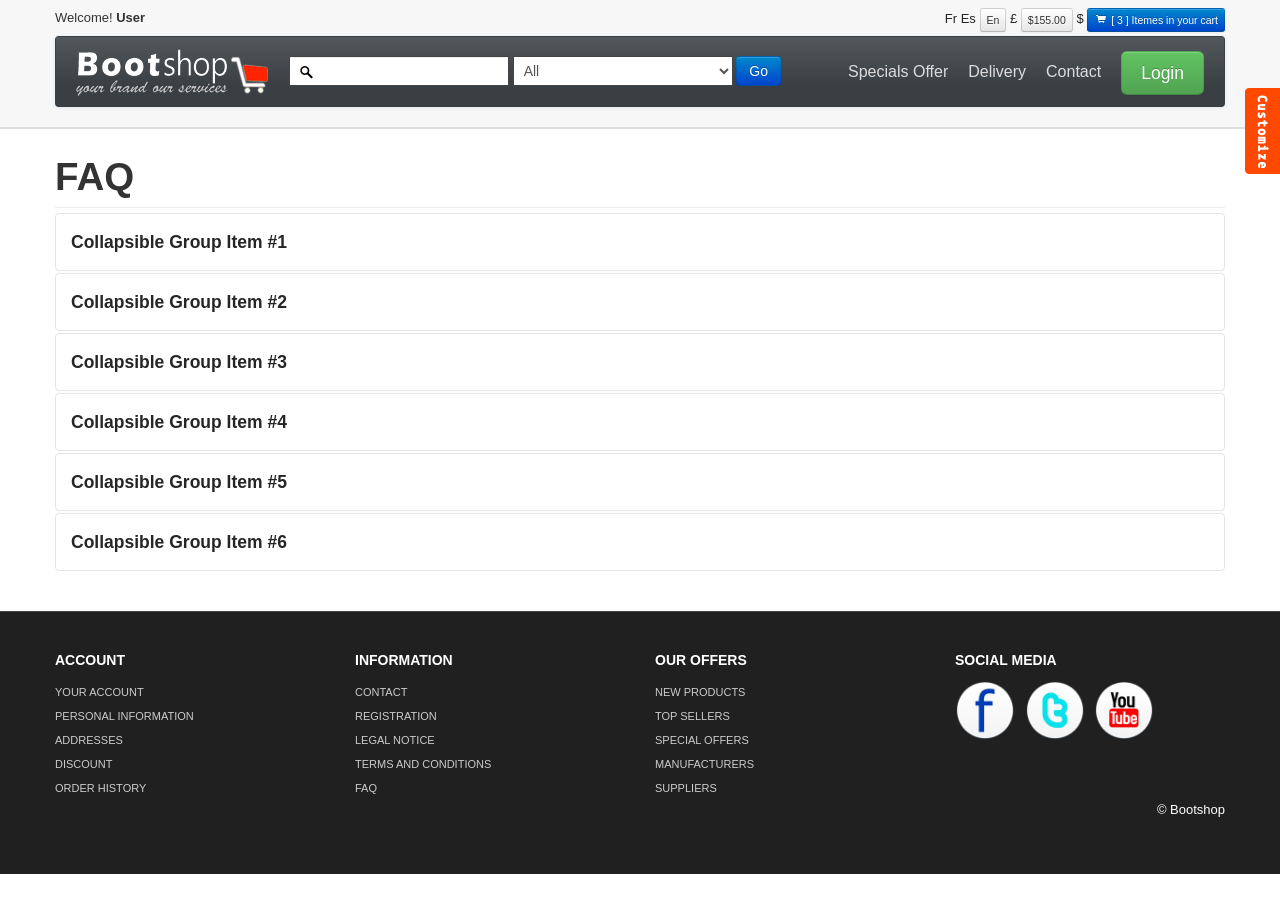
<file: bootstrap-shop/faq.html>
<!DOCTYPE html>
<html lang="en">
  <head>
    <meta charset="utf-8">
    <title>Bootshop online Shopping cart</title>
    <meta name="viewport" content="width=device-width, initial-scale=1.0">
    <meta name="description" content="">
    <meta name="author" content="">
<!--Less styles -->
   <!-- Other Less css file //different less files has different color scheam
	<link rel="stylesheet/less" type="text/css" href="themes/less/simplex.less">
	<link rel="stylesheet/less" type="text/css" href="themes/less/classified.less">
	<link rel="stylesheet/less" type="text/css" href="themes/less/amelia.less">  MOVE DOWN TO activate
	-->
	<!--<link rel="stylesheet/less" type="text/css" href="themes/less/bootshop.less">
	<script src="themes/js/less.js" type="text/javascript"></script> -->
	
<!-- Bootstrap style --> 
    <link id="callCss" rel="stylesheet" href="themes/bootshop/bootstrap.min.css" media="screen"/>
    <link href="themes/css/base.css" rel="stylesheet" media="screen"/>
<!-- Bootstrap style responsive -->	
	<link href="themes/css/bootstrap-responsive.min.css" rel="stylesheet"/>
	<link href="themes/css/font-awesome.css" rel="stylesheet" type="text/css">
<!-- Google-code-prettify -->	
	<link href="themes/js/google-code-prettify/prettify.css" rel="stylesheet"/>
<!-- fav and touch icons -->
    <link rel="shortcut icon" href="themes/images/ico/favicon.ico">
    <link rel="apple-touch-icon-precomposed" sizes="144x144" href="themes/images/ico/apple-touch-icon-144-precomposed.png">
    <link rel="apple-touch-icon-precomposed" sizes="114x114" href="themes/images/ico/apple-touch-icon-114-precomposed.png">
    <link rel="apple-touch-icon-precomposed" sizes="72x72" href="themes/images/ico/apple-touch-icon-72-precomposed.png">
    <link rel="apple-touch-icon-precomposed" href="themes/images/ico/apple-touch-icon-57-precomposed.png">
	<style type="text/css" id="enject"></style>
  </head>
<body>
<div id="header">
<div class="container">
<div id="welcomeLine" class="row">
	<div class="span6">Welcome!<strong> User</strong></div>
	<div class="span6">
	<div class="pull-right">
		<a href="product_summary.html"><span class="">Fr</span></a>
		<a href="product_summary.html"><span class="">Es</span></a>
		<span class="btn btn-mini">En</span>
		<a href="product_summary.html"><span>&pound;</span></a>
		<span class="btn btn-mini">$155.00</span>
		<a href="product_summary.html"><span class="">$</span></a>
		<a href="product_summary.html"><span class="btn btn-mini btn-primary"><i class="icon-shopping-cart icon-white"></i> [ 3 ] Itemes in your cart </span> </a> 
	</div>
	</div>
</div>
<!-- Navbar ================================================== -->
<div id="logoArea" class="navbar">
<a id="smallScreen" data-target="#topMenu" data-toggle="collapse" class="btn btn-navbar">
	<span class="icon-bar"></span>
	<span class="icon-bar"></span>
	<span class="icon-bar"></span>
</a>
  <div class="navbar-inner">
    <a class="brand" href="index.html"><img src="themes/images/logo.png" alt="Bootsshop"/></a>
		<form class="form-inline navbar-search" method="post" action="products.html" >
		<input id="srchFld" class="srchTxt" type="text" />
		  <select class="srchTxt">
			<option>All</option>
			<option>CLOTHES </option>
			<option>FOOD AND BEVERAGES </option>
			<option>HEALTH & BEAUTY </option>
			<option>SPORTS & LEISURE </option>
			<option>BOOKS & ENTERTAINMENTS </option>
		</select> 
		  <button type="submit" id="submitButton" class="btn btn-primary">Go</button>
    </form>
    <ul id="topMenu" class="nav pull-right">
	 <li class=""><a href="special_offer.html">Specials Offer</a></li>
	 <li class=""><a href="normal.html">Delivery</a></li>
	 <li class=""><a href="contact.html">Contact</a></li>
	 <li class="">
	 <a href="#login" role="button" data-toggle="modal" style="padding-right:0"><span class="btn btn-large btn-success">Login</span></a>
	<div id="login" class="modal hide fade in" tabindex="-1" role="dialog" aria-labelledby="login" aria-hidden="false" >
		  <div class="modal-header">
			<button type="button" class="close" data-dismiss="modal" aria-hidden="true">�</button>
			<h3>Login Block</h3>
		  </div>
		  <div class="modal-body">
			<form class="form-horizontal loginFrm">
			  <div class="control-group">								
				<input type="text" id="inputEmail" placeholder="Email">
			  </div>
			  <div class="control-group">
				<input type="password" id="inputPassword" placeholder="Password">
			  </div>
			  <div class="control-group">
				<label class="checkbox">
				<input type="checkbox"> Remember me
				</label>
			  </div>
			</form>		
			<button type="submit" class="btn btn-success">Sign in</button>
			<button class="btn" data-dismiss="modal" aria-hidden="true">Close</button>
		  </div>
	</div>
	</li>
    </ul>
  </div>
</div>
</div>
</div>
<!-- Header End====================================================================== -->
<div id="mainBody">
<div class="container">
<h1>FAQ</h1>
<hr class="soften"/>	
<div class="accordion" id="accordion2">
	<div class="accordion-group">
	  <div class="accordion-heading">
		<h4><a class="accordion-toggle collapsed" data-toggle="collapse" data-parent="#accordion2" href="#collapseOne">
		  Collapsible Group Item #1
		</a></h4>
	  </div>
	  <div id="collapseOne" class="accordion-body collapse"  >
		<div class="accordion-inner">
			Anim pariatur cliche reprehenderit, enim eiusmod high life accusamus terry richardson ad squid. 3 wolf moon officia aute, non cupidatat skateboard dolor brunch. Food truck quinoa nesciunt laborum eiusmod. Brunch 3 wolf moon tempor, sunt aliqua put a bird on it squid single-origin coffee nulla assumenda shoreditch et. Nihil anim keffiyeh helvetica, craft beer labore wes anderson cred nesciunt sapiente ea proident. Ad vegan excepteur butcher vice lomo. Leggings occaecat craft beer farm-to-table, raw denim aesthetic synth nesciunt you probably haven't heard of them accusamus labore sustainable VHS.
			<br/><br/>Lorem ipsum dolor sit amet, consectetur adipiscing elit. Nam elementum varius dapibus. Sed hendrerit porta felis at sollicitudin. Sed at nunc ac neque semper fermentum. Proin diam sem, semper fermentum eleifend nec, viverra ac est. Sed ultricies, lectus et vehicula imperdiet, felis tortor vehicula turpis, non fermentum enim est et sapien. Nam justo mi, dignissim a euismod ut, pretium sed leo. Cum sociis natoque penatibus et magnis dis parturient montes, nascetur ridiculus mus. In viverra porta est, consequat elementum metus tristique a. Mauris tempus tellus a metus dapibus faucibus egestas lectus consectetur. Integer libero dolor, luctus non congue vitae, tempus ut neque. Nunc eleifend lorem quis diam pharetra sagittis. Aliquam ut dolor dui. Fusce dictum facilisis ipsum eu porttitor. In ultricies rhoncus tortor vitae tincidunt.
			<br/><br/>Lorem ipsum dolor sit amet, consectetur adipiscing elit. Nam elementum varius dapibus. Sed hendrerit porta felis at sollicitudin. Sed at nunc ac neque semper fermentum. Proin diam sem, semper fermentum eleifend nec, viverra ac est. Sed ultricies, lectus et vehicula imperdiet, felis tortor vehicula turpis, non fermentum enim est et sapien. Nam justo mi, dignissim a euismod ut, pretium sed leo. Cum sociis natoque penatibus et magnis dis parturient montes, nascetur ridiculus mus. In viverra porta est, consequat elementum metus tristique a. Mauris tempus tellus a metus dapibus faucibus egestas lectus consectetur. Integer libero dolor, luctus non congue vitae, tempus ut neque. Nunc eleifend lorem quis diam pharetra sagittis. Aliquam ut dolor dui. Fusce dictum facilisis ipsum eu porttitor. In ultricies rhoncus tortor vitae tincidunt.

		</div>
	  </div>
	</div>
	<div class="accordion-group">
	  <div class="accordion-heading">
		<h4><a class="accordion-toggle" data-toggle="collapse" data-parent="#accordion2" href="#collapseTwo">
		  Collapsible Group Item #2
		</a></h4>
	  </div>
	  <div id="collapseTwo" class="accordion-body collapse"  >
		<div class="accordion-inner">
		  Anim pariatur cliche reprehenderit, enim eiusmod high life accusamus terry richardson ad squid. 3 wolf moon officia aute, non cupidatat skateboard dolor brunch. Food truck quinoa nesciunt laborum eiusmod. Brunch 3 wolf moon tempor, sunt aliqua put a bird on it squid single-origin coffee nulla assumenda shoreditch et. Nihil anim keffiyeh helvetica, craft beer labore wes anderson cred nesciunt sapiente ea proident. Ad vegan excepteur butcher vice lomo. Leggings occaecat craft beer farm-to-table, raw denim aesthetic synth nesciunt you probably haven't heard of them accusamus labore sustainable VHS.
		</div>
	  </div>
	</div>
	<div class="accordion-group">
	  <div class="accordion-heading">
		<h4><a class="accordion-toggle collapsed" data-toggle="collapse" data-parent="#accordion2" href="#collapseThree">
		  Collapsible Group Item #3
		</a></h4>
	  </div>
	  <div id="collapseThree" class="accordion-body collapse"  >
		<div class="accordion-inner">
		  Anim pariatur cliche reprehenderit, enim eiusmod high life accusamus terry richardson ad squid. 3 wolf moon officia aute, non cupidatat skateboard dolor brunch. Food truck quinoa nesciunt laborum eiusmod. Brunch 3 wolf moon tempor, sunt aliqua put a bird on it squid single-origin coffee nulla assumenda shoreditch et. Nihil anim keffiyeh helvetica, craft beer labore wes anderson cred nesciunt sapiente ea proident. Ad vegan excepteur butcher vice lomo. Leggings occaecat craft beer farm-to-table, raw denim aesthetic synth nesciunt you probably haven't heard of them accusamus labore sustainable VHS.
		</div>
	  </div>
	</div>
	
	<div class="accordion-group">
	  <div class="accordion-heading">
		<h4><a class="accordion-toggle collapsed" data-toggle="collapse" data-parent="#accordion2" href="#collapseFour">
		  Collapsible Group Item #4
		</a></h4>
	  </div>
	  <div id="collapseFour" class="accordion-body collapse"  >
		<div class="accordion-inner">
		  Anim pariatur cliche reprehenderit, enim eiusmod high life accusamus terry richardson ad squid. 3 wolf moon officia aute, non cupidatat skateboard dolor brunch. Food truck quinoa nesciunt laborum eiusmod. Brunch 3 wolf moon tempor, sunt aliqua put a bird on it squid single-origin coffee nulla assumenda shoreditch et. Nihil anim keffiyeh helvetica, craft beer labore wes anderson cred nesciunt sapiente ea proident. Ad vegan excepteur butcher vice lomo. Leggings occaecat craft beer farm-to-table, raw denim aesthetic synth nesciunt you probably haven't heard of them accusamus labore sustainable VHS.
		</div>
	  </div>
	</div>
	
	<div class="accordion-group">
	  <div class="accordion-heading">
		<h4><a class="accordion-toggle collapsed" data-toggle="collapse" data-parent="#accordion2" href="#collapseFive">
		  Collapsible Group Item #5
		</a></h4>
	  </div>
	  <div id="collapseFive" class="accordion-body collapse"  >
		<div class="accordion-inner">
		  Anim pariatur cliche reprehenderit, enim eiusmod high life accusamus terry richardson ad squid. 3 wolf moon officia aute, non cupidatat skateboard dolor brunch. Food truck quinoa nesciunt laborum eiusmod. Brunch 3 wolf moon tempor, sunt aliqua put a bird on it squid single-origin coffee nulla assumenda shoreditch et. Nihil anim keffiyeh helvetica, craft beer labore wes anderson cred nesciunt sapiente ea proident. Ad vegan excepteur butcher vice lomo. Leggings occaecat craft beer farm-to-table, raw denim aesthetic synth nesciunt you probably haven't heard of them accusamus labore sustainable VHS.
		</div>
	  </div>
	</div>
	
	<div class="accordion-group">
	  <div class="accordion-heading">
		<h4><a class="accordion-toggle collapsed" data-toggle="collapse" data-parent="#accordion2" href="#collapseSix">
		  Collapsible Group Item #6
		</a></h4>
	  </div>
	  <div id="collapseSix" class="accordion-body collapse"  >
		<div class="accordion-inner">
		  Anim pariatur cliche reprehenderit, enim eiusmod high life accusamus terry richardson ad squid. 3 wolf moon officia aute, non cupidatat skateboard dolor brunch. Food truck quinoa nesciunt laborum eiusmod. Brunch 3 wolf moon tempor, sunt aliqua put a bird on it squid single-origin coffee nulla assumenda shoreditch et. Nihil anim keffiyeh helvetica, craft beer labore wes anderson cred nesciunt sapiente ea proident. Ad vegan excepteur butcher vice lomo. Leggings occaecat craft beer farm-to-table, raw denim aesthetic synth nesciunt you probably haven't heard of them accusamus labore sustainable VHS.
		</div>
	  </div>
	</div>
  </div>
</div>
</div>
<!-- MainBody End ============================= -->
<!-- Footer ================================================================== -->
	<div  id="footerSection">
	<div class="container">
		<div class="row">
			<div class="span3">
				<h5>ACCOUNT</h5>
				<a href="login.html">YOUR ACCOUNT</a>
				<a href="login.html">PERSONAL INFORMATION</a> 
				<a href="login.html">ADDRESSES</a> 
				<a href="login.html">DISCOUNT</a>  
				<a href="login.html">ORDER HISTORY</a>
			 </div>
			<div class="span3">
				<h5>INFORMATION</h5>
				<a href="contact.html">CONTACT</a>  
				<a href="register.html">REGISTRATION</a>  
				<a href="legal_notice.html">LEGAL NOTICE</a>  
				<a href="tac.html">TERMS AND CONDITIONS</a> 
				<a href="faq.html">FAQ</a>
			 </div>
			<div class="span3">
				<h5>OUR OFFERS</h5>
				<a href="#">NEW PRODUCTS</a> 
				<a href="#">TOP SELLERS</a>  
				<a href="special_offer.html">SPECIAL OFFERS</a>  
				<a href="#">MANUFACTURERS</a> 
				<a href="#">SUPPLIERS</a> 
			 </div>
			<div id="socialMedia" class="span3 pull-right">
				<h5>SOCIAL MEDIA </h5>
				<a href="#"><img width="60" height="60" src="themes/images/facebook.png" title="facebook" alt="facebook"/></a>
				<a href="#"><img width="60" height="60" src="themes/images/twitter.png" title="twitter" alt="twitter"/></a>
				<a href="#"><img width="60" height="60" src="themes/images/youtube.png" title="youtube" alt="youtube"/></a>
			 </div> 
		 </div>
		<p class="pull-right">&copy; Bootshop</p>
	</div><!-- Container End -->
	</div>
<!-- Placed at the end of the document so the pages load faster ============================================= -->
	<script src="themes/js/jquery.js" type="text/javascript"></script>
	<script src="themes/js/bootstrap.min.js" type="text/javascript"></script>
	<script src="themes/js/google-code-prettify/prettify.js"></script>
	
	<script src="themes/js/bootshop.js"></script>
    <script src="themes/js/jquery.lightbox-0.5.js"></script>
	
	<!-- Themes switcher section ============================================================================================= -->
<div id="secectionBox">
<link rel="stylesheet" href="themes/switch/themeswitch.css" type="text/css" media="screen" />
<script src="themes/switch/theamswitcher.js" type="text/javascript" charset="utf-8"></script>
	<div id="themeContainer">
	<div id="hideme" class="themeTitle">Style Selector</div>
	<div class="themeName">Oregional Skin</div>
	<div class="images style">
	<a href="themes/css/#" name="bootshop"><img src="themes/switch/images/clr/bootshop.png" alt="bootstrap business templates" class="active"></a>
	<a href="themes/css/#" name="businessltd"><img src="themes/switch/images/clr/businessltd.png" alt="bootstrap business templates" class="active"></a>
	</div>
	<div class="themeName">Bootswatch Skins (11)</div>
	<div class="images style">
		<a href="themes/css/#" name="amelia" title="Amelia"><img src="themes/switch/images/clr/amelia.png" alt="bootstrap business templates"></a>
		<a href="themes/css/#" name="spruce" title="Spruce"><img src="themes/switch/images/clr/spruce.png" alt="bootstrap business templates" ></a>
		<a href="themes/css/#" name="superhero" title="Superhero"><img src="themes/switch/images/clr/superhero.png" alt="bootstrap business templates"></a>
		<a href="themes/css/#" name="cyborg"><img src="themes/switch/images/clr/cyborg.png" alt="bootstrap business templates"></a>
		<a href="themes/css/#" name="cerulean"><img src="themes/switch/images/clr/cerulean.png" alt="bootstrap business templates"></a>
		<a href="themes/css/#" name="journal"><img src="themes/switch/images/clr/journal.png" alt="bootstrap business templates"></a>
		<a href="themes/css/#" name="readable"><img src="themes/switch/images/clr/readable.png" alt="bootstrap business templates"></a>	
		<a href="themes/css/#" name="simplex"><img src="themes/switch/images/clr/simplex.png" alt="bootstrap business templates"></a>
		<a href="themes/css/#" name="slate"><img src="themes/switch/images/clr/slate.png" alt="bootstrap business templates"></a>
		<a href="themes/css/#" name="spacelab"><img src="themes/switch/images/clr/spacelab.png" alt="bootstrap business templates"></a>
		<a href="themes/css/#" name="united"><img src="themes/switch/images/clr/united.png" alt="bootstrap business templates"></a>
		<p style="margin:0;line-height:normal;margin-left:-10px;display:none;"><small>These are just examples and you can build your own color scheme in the backend.</small></p>
	</div>
	<div class="themeName">Background Patterns </div>
	<div class="images patterns">
		<a href="themes/css/#" name="pattern1"><img src="themes/switch/images/pattern/pattern1.png" alt="bootstrap business templates" class="active"></a>
		<a href="themes/css/#" name="pattern2"><img src="themes/switch/images/pattern/pattern2.png" alt="bootstrap business templates"></a>
		<a href="themes/css/#" name="pattern3"><img src="themes/switch/images/pattern/pattern3.png" alt="bootstrap business templates"></a>
		<a href="themes/css/#" name="pattern4"><img src="themes/switch/images/pattern/pattern4.png" alt="bootstrap business templates"></a>
		<a href="themes/css/#" name="pattern5"><img src="themes/switch/images/pattern/pattern5.png" alt="bootstrap business templates"></a>
		<a href="themes/css/#" name="pattern6"><img src="themes/switch/images/pattern/pattern6.png" alt="bootstrap business templates"></a>
		<a href="themes/css/#" name="pattern7"><img src="themes/switch/images/pattern/pattern7.png" alt="bootstrap business templates"></a>
		<a href="themes/css/#" name="pattern8"><img src="themes/switch/images/pattern/pattern8.png" alt="bootstrap business templates"></a>
		<a href="themes/css/#" name="pattern9"><img src="themes/switch/images/pattern/pattern9.png" alt="bootstrap business templates"></a>
		<a href="themes/css/#" name="pattern10"><img src="themes/switch/images/pattern/pattern10.png" alt="bootstrap business templates"></a>
		
		<a href="themes/css/#" name="pattern11"><img src="themes/switch/images/pattern/pattern11.png" alt="bootstrap business templates"></a>
		<a href="themes/css/#" name="pattern12"><img src="themes/switch/images/pattern/pattern12.png" alt="bootstrap business templates"></a>
		<a href="themes/css/#" name="pattern13"><img src="themes/switch/images/pattern/pattern13.png" alt="bootstrap business templates"></a>
		<a href="themes/css/#" name="pattern14"><img src="themes/switch/images/pattern/pattern14.png" alt="bootstrap business templates"></a>
		<a href="themes/css/#" name="pattern15"><img src="themes/switch/images/pattern/pattern15.png" alt="bootstrap business templates"></a>
		
		<a href="themes/css/#" name="pattern16"><img src="themes/switch/images/pattern/pattern16.png" alt="bootstrap business templates"></a>
		<a href="themes/css/#" name="pattern17"><img src="themes/switch/images/pattern/pattern17.png" alt="bootstrap business templates"></a>
		<a href="themes/css/#" name="pattern18"><img src="themes/switch/images/pattern/pattern18.png" alt="bootstrap business templates"></a>
		<a href="themes/css/#" name="pattern19"><img src="themes/switch/images/pattern/pattern19.png" alt="bootstrap business templates"></a>
		<a href="themes/css/#" name="pattern20"><img src="themes/switch/images/pattern/pattern20.png" alt="bootstrap business templates"></a>
		 
	</div>
	</div>
</div>
<span id="themesBtn"></span>
</body>
</html>
</file>
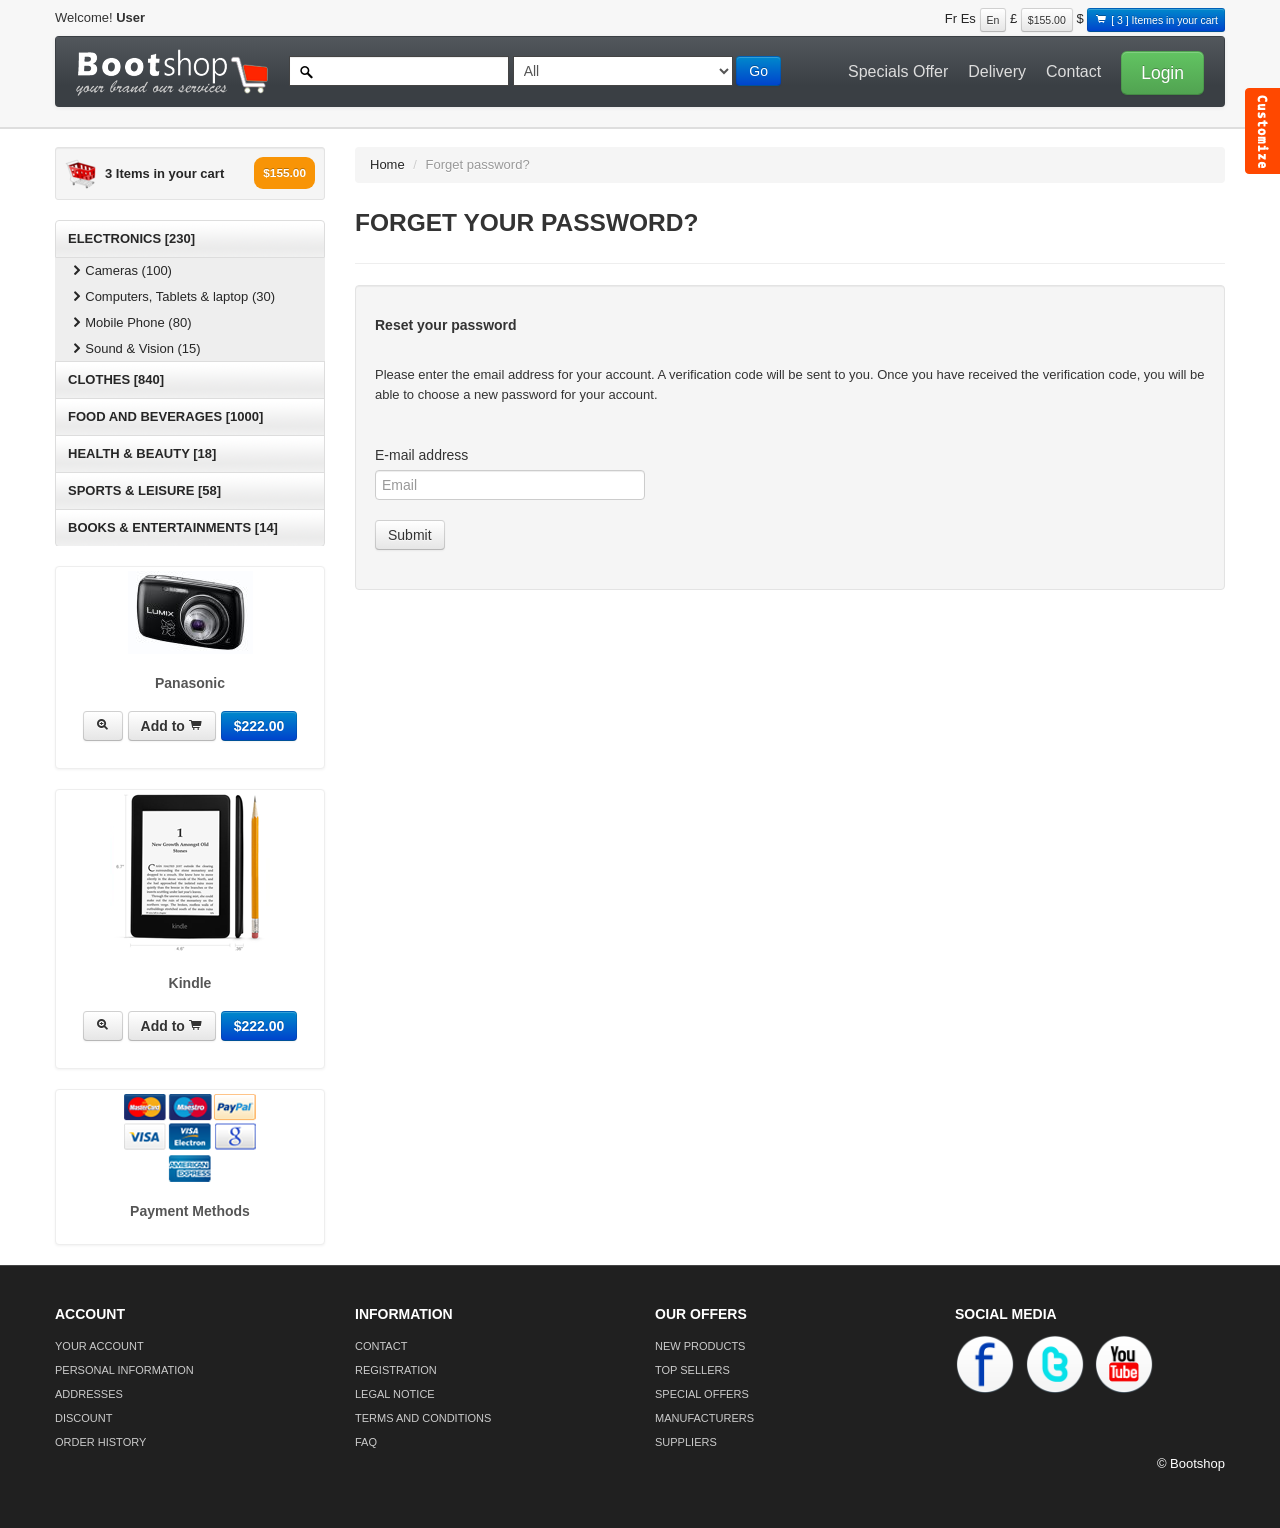
<file: bootstrap-shop/forgetpass.html>
<!DOCTYPE html>
<html lang="en">
  <head>
    <meta charset="utf-8">
    <title>Bootshop online Shopping cart</title>
    <meta name="viewport" content="width=device-width, initial-scale=1.0">
    <meta name="description" content="">
    <meta name="author" content="">
<!--Less styles -->
   <!-- Other Less css file //different less files has different color scheam
	<link rel="stylesheet/less" type="text/css" href="themes/less/simplex.less">
	<link rel="stylesheet/less" type="text/css" href="themes/less/classified.less">
	<link rel="stylesheet/less" type="text/css" href="themes/less/amelia.less">  MOVE DOWN TO activate
	-->
	<!--<link rel="stylesheet/less" type="text/css" href="themes/less/bootshop.less">
	<script src="themes/js/less.js" type="text/javascript"></script> -->
	
<!-- Bootstrap style --> 
    <link id="callCss" rel="stylesheet" href="themes/bootshop/bootstrap.min.css" media="screen"/>
    <link href="themes/css/base.css" rel="stylesheet" media="screen"/>
<!-- Bootstrap style responsive -->	
	<link href="themes/css/bootstrap-responsive.min.css" rel="stylesheet"/>
	<link href="themes/css/font-awesome.css" rel="stylesheet" type="text/css">
<!-- Google-code-prettify -->	
	<link href="themes/js/google-code-prettify/prettify.css" rel="stylesheet"/>
<!-- fav and touch icons -->
    <link rel="shortcut icon" href="themes/images/ico/favicon.ico">
    <link rel="apple-touch-icon-precomposed" sizes="144x144" href="themes/images/ico/apple-touch-icon-144-precomposed.png">
    <link rel="apple-touch-icon-precomposed" sizes="114x114" href="themes/images/ico/apple-touch-icon-114-precomposed.png">
    <link rel="apple-touch-icon-precomposed" sizes="72x72" href="themes/images/ico/apple-touch-icon-72-precomposed.png">
    <link rel="apple-touch-icon-precomposed" href="themes/images/ico/apple-touch-icon-57-precomposed.png">
	<style type="text/css" id="enject"></style>
  </head>
<body>
<div id="header">
<div class="container">
<div id="welcomeLine" class="row">
	<div class="span6">Welcome!<strong> User</strong></div>
	<div class="span6">
	<div class="pull-right">
		<a href="product_summary.html"><span class="">Fr</span></a>
		<a href="product_summary.html"><span class="">Es</span></a>
		<span class="btn btn-mini">En</span>
		<a href="product_summary.html"><span>&pound;</span></a>
		<span class="btn btn-mini">$155.00</span>
		<a href="product_summary.html"><span class="">$</span></a>
		<a href="product_summary.html"><span class="btn btn-mini btn-primary"><i class="icon-shopping-cart icon-white"></i> [ 3 ] Itemes in your cart </span> </a> 
	</div>
	</div>
</div>
<!-- Navbar ================================================== -->
<div id="logoArea" class="navbar">
<a id="smallScreen" data-target="#topMenu" data-toggle="collapse" class="btn btn-navbar">
	<span class="icon-bar"></span>
	<span class="icon-bar"></span>
	<span class="icon-bar"></span>
</a>
  <div class="navbar-inner">
    <a class="brand" href="index.html"><img src="themes/images/logo.png" alt="Bootsshop"/></a>
		<form class="form-inline navbar-search" method="post" action="products.html" >
		<input id="srchFld" class="srchTxt" type="text" />
		  <select class="srchTxt">
			<option>All</option>
			<option>CLOTHES </option>
			<option>FOOD AND BEVERAGES </option>
			<option>HEALTH & BEAUTY </option>
			<option>SPORTS & LEISURE </option>
			<option>BOOKS & ENTERTAINMENTS </option>
		</select> 
		  <button type="submit" id="submitButton" class="btn btn-primary">Go</button>
    </form>
    <ul id="topMenu" class="nav pull-right">
	 <li class=""><a href="special_offer.html">Specials Offer</a></li>
	 <li class=""><a href="normal.html">Delivery</a></li>
	 <li class=""><a href="contact.html">Contact</a></li>
	 <li class="">
	 <a href="#login" role="button" data-toggle="modal" style="padding-right:0"><span class="btn btn-large btn-success">Login</span></a>
	<div id="login" class="modal hide fade in" tabindex="-1" role="dialog" aria-labelledby="login" aria-hidden="false" >
		  <div class="modal-header">
			<button type="button" class="close" data-dismiss="modal" aria-hidden="true">�</button>
			<h3>Login Block</h3>
		  </div>
		  <div class="modal-body">
			<form class="form-horizontal loginFrm">
			  <div class="control-group">								
				<input type="text" id="inputEmail" placeholder="Email">
			  </div>
			  <div class="control-group">
				<input type="password" id="inputPassword" placeholder="Password">
			  </div>
			  <div class="control-group">
				<label class="checkbox">
				<input type="checkbox"> Remember me
				</label>
			  </div>
			</form>		
			<button type="submit" class="btn btn-success">Sign in</button>
			<button class="btn" data-dismiss="modal" aria-hidden="true">Close</button>
		  </div>
	</div>
	</li>
    </ul>
  </div>
</div>
</div>
</div>
<!-- Header End====================================================================== -->
<div id="mainBody">
	<div class="container">
	<div class="row">
<!-- Sidebar ================================================== -->
	<div id="sidebar" class="span3">
		<div class="well well-small"><a id="myCart" href="product_summary.html"><img src="themes/images/ico-cart.png" alt="cart">3 Items in your cart  <span class="badge badge-warning pull-right">$155.00</span></a></div>
		<ul id="sideManu" class="nav nav-tabs nav-stacked">
			<li class="subMenu open"><a> ELECTRONICS [230]</a>
				<ul>
				<li><a class="active" href="products.html"><i class="icon-chevron-right"></i>Cameras (100) </a></li>
				<li><a href="products.html"><i class="icon-chevron-right"></i>Computers, Tablets & laptop (30)</a></li>
				<li><a href="products.html"><i class="icon-chevron-right"></i>Mobile Phone (80)</a></li>
				<li><a href="products.html"><i class="icon-chevron-right"></i>Sound & Vision (15)</a></li>
				</ul>
			</li>
			<li class="subMenu"><a> CLOTHES [840] </a>
			<ul style="display:none">
				<li><a href="products.html"><i class="icon-chevron-right"></i>Women's Clothing (45)</a></li>
				<li><a href="products.html"><i class="icon-chevron-right"></i>Women's Shoes (8)</a></li>												
				<li><a href="products.html"><i class="icon-chevron-right"></i>Women's Hand Bags (5)</a></li>	
				<li><a href="products.html"><i class="icon-chevron-right"></i>Men's Clothings  (45)</a></li>
				<li><a href="products.html"><i class="icon-chevron-right"></i>Men's Shoes (6)</a></li>												
				<li><a href="products.html"><i class="icon-chevron-right"></i>Kids Clothing (5)</a></li>												
				<li><a href="products.html"><i class="icon-chevron-right"></i>Kids Shoes (3)</a></li>												
			</ul>
			</li>
			<li class="subMenu"><a>FOOD AND BEVERAGES [1000]</a>
				<ul style="display:none">
				<li><a href="products.html"><i class="icon-chevron-right"></i>Angoves  (35)</a></li>
				<li><a href="products.html"><i class="icon-chevron-right"></i>Bouchard Aine & Fils (8)</a></li>												
				<li><a href="products.html"><i class="icon-chevron-right"></i>French Rabbit (5)</a></li>	
				<li><a href="products.html"><i class="icon-chevron-right"></i>Louis Bernard  (45)</a></li>
				<li><a href="products.html"><i class="icon-chevron-right"></i>BIB Wine (Bag in Box) (8)</a></li>												
				<li><a href="products.html"><i class="icon-chevron-right"></i>Other Liquors & Wine (5)</a></li>												
				<li><a href="products.html"><i class="icon-chevron-right"></i>Garden (3)</a></li>												
				<li><a href="products.html"><i class="icon-chevron-right"></i>Khao Shong (11)</a></li>												
			</ul>
			</li>
			<li><a href="products.html">HEALTH & BEAUTY [18]</a></li>
			<li><a href="products.html">SPORTS & LEISURE [58]</a></li>
			<li><a href="products.html">BOOKS & ENTERTAINMENTS [14]</a></li>
		</ul>
		<br/>
		  <div class="thumbnail">
			<img src="themes/images/products/panasonic.jpg" alt="Bootshop panasonoc New camera"/>
			<div class="caption">
			  <h5>Panasonic</h5>
				<h4 style="text-align:center"><a class="btn" href="product_details.html"> <i class="icon-zoom-in"></i></a> <a class="btn" href="#">Add to <i class="icon-shopping-cart"></i></a> <a class="btn btn-primary" href="#">$222.00</a></h4>
			</div>
		  </div><br/>
			<div class="thumbnail">
				<img src="themes/images/products/kindle.png" title="Bootshop New Kindel" alt="Bootshop Kindel">
				<div class="caption">
				  <h5>Kindle</h5>
				    <h4 style="text-align:center"><a class="btn" href="product_details.html"> <i class="icon-zoom-in"></i></a> <a class="btn" href="#">Add to <i class="icon-shopping-cart"></i></a> <a class="btn btn-primary" href="#">$222.00</a></h4>
				</div>
			  </div><br/>
			<div class="thumbnail">
				<img src="themes/images/payment_methods.png" title="Bootshop Payment Methods" alt="Payments Methods">
				<div class="caption">
				  <h5>Payment Methods</h5>
				</div>
			  </div>
	</div>
<!-- Sidebar end=============================================== -->
	<div class="span9">
    <ul class="breadcrumb">
		<li><a href="index.html">Home</a> <span class="divider">/</span></li>
		<li class="active">Forget password?</li>
    </ul>
	<h3> FORGET YOUR PASSWORD?</h3>	
	<hr class="soft"/>
	
	<div class="row">
		<div class="span9" style="min-height:900px">
			<div class="well">
			<h5>Reset your password</h5><br/>
			Please enter the email address for your account. A verification code will be sent to you. Once you have received the verification code, you will be able to choose a new password for your account.<br/><br/><br/>
			<form>
			  <div class="control-group">
				<label class="control-label" for="inputEmail1">E-mail address</label>
				<div class="controls">
				  <input class="span3"  type="text" id="inputEmail1" placeholder="Email">
				</div>
			  </div>
			  <div class="controls">
			  <button type="submit" class="btn block">Submit</button>
			  </div>
			</form>
		</div>
		</div>
	</div>	
	
</div>
</div>
</div>
</div>
<!-- MainBody End ============================= -->
<!-- Footer ================================================================== -->
	<div  id="footerSection">
	<div class="container">
		<div class="row">
			<div class="span3">
				<h5>ACCOUNT</h5>
				<a href="login.html">YOUR ACCOUNT</a>
				<a href="login.html">PERSONAL INFORMATION</a> 
				<a href="login.html">ADDRESSES</a> 
				<a href="login.html">DISCOUNT</a>  
				<a href="login.html">ORDER HISTORY</a>
			 </div>
			<div class="span3">
				<h5>INFORMATION</h5>
				<a href="contact.html">CONTACT</a>  
				<a href="register.html">REGISTRATION</a>  
				<a href="legal_notice.html">LEGAL NOTICE</a>  
				<a href="tac.html">TERMS AND CONDITIONS</a> 
				<a href="faq.html">FAQ</a>
			 </div>
			<div class="span3">
				<h5>OUR OFFERS</h5>
				<a href="#">NEW PRODUCTS</a> 
				<a href="#">TOP SELLERS</a>  
				<a href="special_offer.html">SPECIAL OFFERS</a>  
				<a href="#">MANUFACTURERS</a> 
				<a href="#">SUPPLIERS</a> 
			 </div>
			<div id="socialMedia" class="span3 pull-right">
				<h5>SOCIAL MEDIA </h5>
				<a href="#"><img width="60" height="60" src="themes/images/facebook.png" title="facebook" alt="facebook"/></a>
				<a href="#"><img width="60" height="60" src="themes/images/twitter.png" title="twitter" alt="twitter"/></a>
				<a href="#"><img width="60" height="60" src="themes/images/youtube.png" title="youtube" alt="youtube"/></a>
			 </div> 
		 </div>
		<p class="pull-right">&copy; Bootshop</p>
	</div><!-- Container End -->
	</div>
<!-- Placed at the end of the document so the pages load faster ============================================= -->
	<script src="themes/js/jquery.js" type="text/javascript"></script>
	<script src="themes/js/bootstrap.min.js" type="text/javascript"></script>
	<script src="themes/js/google-code-prettify/prettify.js"></script>
	
	<script src="themes/js/bootshop.js"></script>
    <script src="themes/js/jquery.lightbox-0.5.js"></script>
	
	<!-- Themes switcher section ============================================================================================= -->
<div id="secectionBox">
<link rel="stylesheet" href="themes/switch/themeswitch.css" type="text/css" media="screen" />
<script src="themes/switch/theamswitcher.js" type="text/javascript" charset="utf-8"></script>
	<div id="themeContainer">
	<div id="hideme" class="themeTitle">Style Selector</div>
	<div class="themeName">Oregional Skin</div>
	<div class="images style">
	<a href="themes/css/#" name="bootshop"><img src="themes/switch/images/clr/bootshop.png" alt="bootstrap business templates" class="active"></a>
	<a href="themes/css/#" name="businessltd"><img src="themes/switch/images/clr/businessltd.png" alt="bootstrap business templates" class="active"></a>
	</div>
	<div class="themeName">Bootswatch Skins (11)</div>
	<div class="images style">
		<a href="themes/css/#" name="amelia" title="Amelia"><img src="themes/switch/images/clr/amelia.png" alt="bootstrap business templates"></a>
		<a href="themes/css/#" name="spruce" title="Spruce"><img src="themes/switch/images/clr/spruce.png" alt="bootstrap business templates" ></a>
		<a href="themes/css/#" name="superhero" title="Superhero"><img src="themes/switch/images/clr/superhero.png" alt="bootstrap business templates"></a>
		<a href="themes/css/#" name="cyborg"><img src="themes/switch/images/clr/cyborg.png" alt="bootstrap business templates"></a>
		<a href="themes/css/#" name="cerulean"><img src="themes/switch/images/clr/cerulean.png" alt="bootstrap business templates"></a>
		<a href="themes/css/#" name="journal"><img src="themes/switch/images/clr/journal.png" alt="bootstrap business templates"></a>
		<a href="themes/css/#" name="readable"><img src="themes/switch/images/clr/readable.png" alt="bootstrap business templates"></a>	
		<a href="themes/css/#" name="simplex"><img src="themes/switch/images/clr/simplex.png" alt="bootstrap business templates"></a>
		<a href="themes/css/#" name="slate"><img src="themes/switch/images/clr/slate.png" alt="bootstrap business templates"></a>
		<a href="themes/css/#" name="spacelab"><img src="themes/switch/images/clr/spacelab.png" alt="bootstrap business templates"></a>
		<a href="themes/css/#" name="united"><img src="themes/switch/images/clr/united.png" alt="bootstrap business templates"></a>
		<p style="margin:0;line-height:normal;margin-left:-10px;display:none;"><small>These are just examples and you can build your own color scheme in the backend.</small></p>
	</div>
	<div class="themeName">Background Patterns </div>
	<div class="images patterns">
		<a href="themes/css/#" name="pattern1"><img src="themes/switch/images/pattern/pattern1.png" alt="bootstrap business templates" class="active"></a>
		<a href="themes/css/#" name="pattern2"><img src="themes/switch/images/pattern/pattern2.png" alt="bootstrap business templates"></a>
		<a href="themes/css/#" name="pattern3"><img src="themes/switch/images/pattern/pattern3.png" alt="bootstrap business templates"></a>
		<a href="themes/css/#" name="pattern4"><img src="themes/switch/images/pattern/pattern4.png" alt="bootstrap business templates"></a>
		<a href="themes/css/#" name="pattern5"><img src="themes/switch/images/pattern/pattern5.png" alt="bootstrap business templates"></a>
		<a href="themes/css/#" name="pattern6"><img src="themes/switch/images/pattern/pattern6.png" alt="bootstrap business templates"></a>
		<a href="themes/css/#" name="pattern7"><img src="themes/switch/images/pattern/pattern7.png" alt="bootstrap business templates"></a>
		<a href="themes/css/#" name="pattern8"><img src="themes/switch/images/pattern/pattern8.png" alt="bootstrap business templates"></a>
		<a href="themes/css/#" name="pattern9"><img src="themes/switch/images/pattern/pattern9.png" alt="bootstrap business templates"></a>
		<a href="themes/css/#" name="pattern10"><img src="themes/switch/images/pattern/pattern10.png" alt="bootstrap business templates"></a>
		
		<a href="themes/css/#" name="pattern11"><img src="themes/switch/images/pattern/pattern11.png" alt="bootstrap business templates"></a>
		<a href="themes/css/#" name="pattern12"><img src="themes/switch/images/pattern/pattern12.png" alt="bootstrap business templates"></a>
		<a href="themes/css/#" name="pattern13"><img src="themes/switch/images/pattern/pattern13.png" alt="bootstrap business templates"></a>
		<a href="themes/css/#" name="pattern14"><img src="themes/switch/images/pattern/pattern14.png" alt="bootstrap business templates"></a>
		<a href="themes/css/#" name="pattern15"><img src="themes/switch/images/pattern/pattern15.png" alt="bootstrap business templates"></a>
		
		<a href="themes/css/#" name="pattern16"><img src="themes/switch/images/pattern/pattern16.png" alt="bootstrap business templates"></a>
		<a href="themes/css/#" name="pattern17"><img src="themes/switch/images/pattern/pattern17.png" alt="bootstrap business templates"></a>
		<a href="themes/css/#" name="pattern18"><img src="themes/switch/images/pattern/pattern18.png" alt="bootstrap business templates"></a>
		<a href="themes/css/#" name="pattern19"><img src="themes/switch/images/pattern/pattern19.png" alt="bootstrap business templates"></a>
		<a href="themes/css/#" name="pattern20"><img src="themes/switch/images/pattern/pattern20.png" alt="bootstrap business templates"></a>
		 
	</div>
	</div>
</div>
<span id="themesBtn"></span>
</body>
</html>
</file>
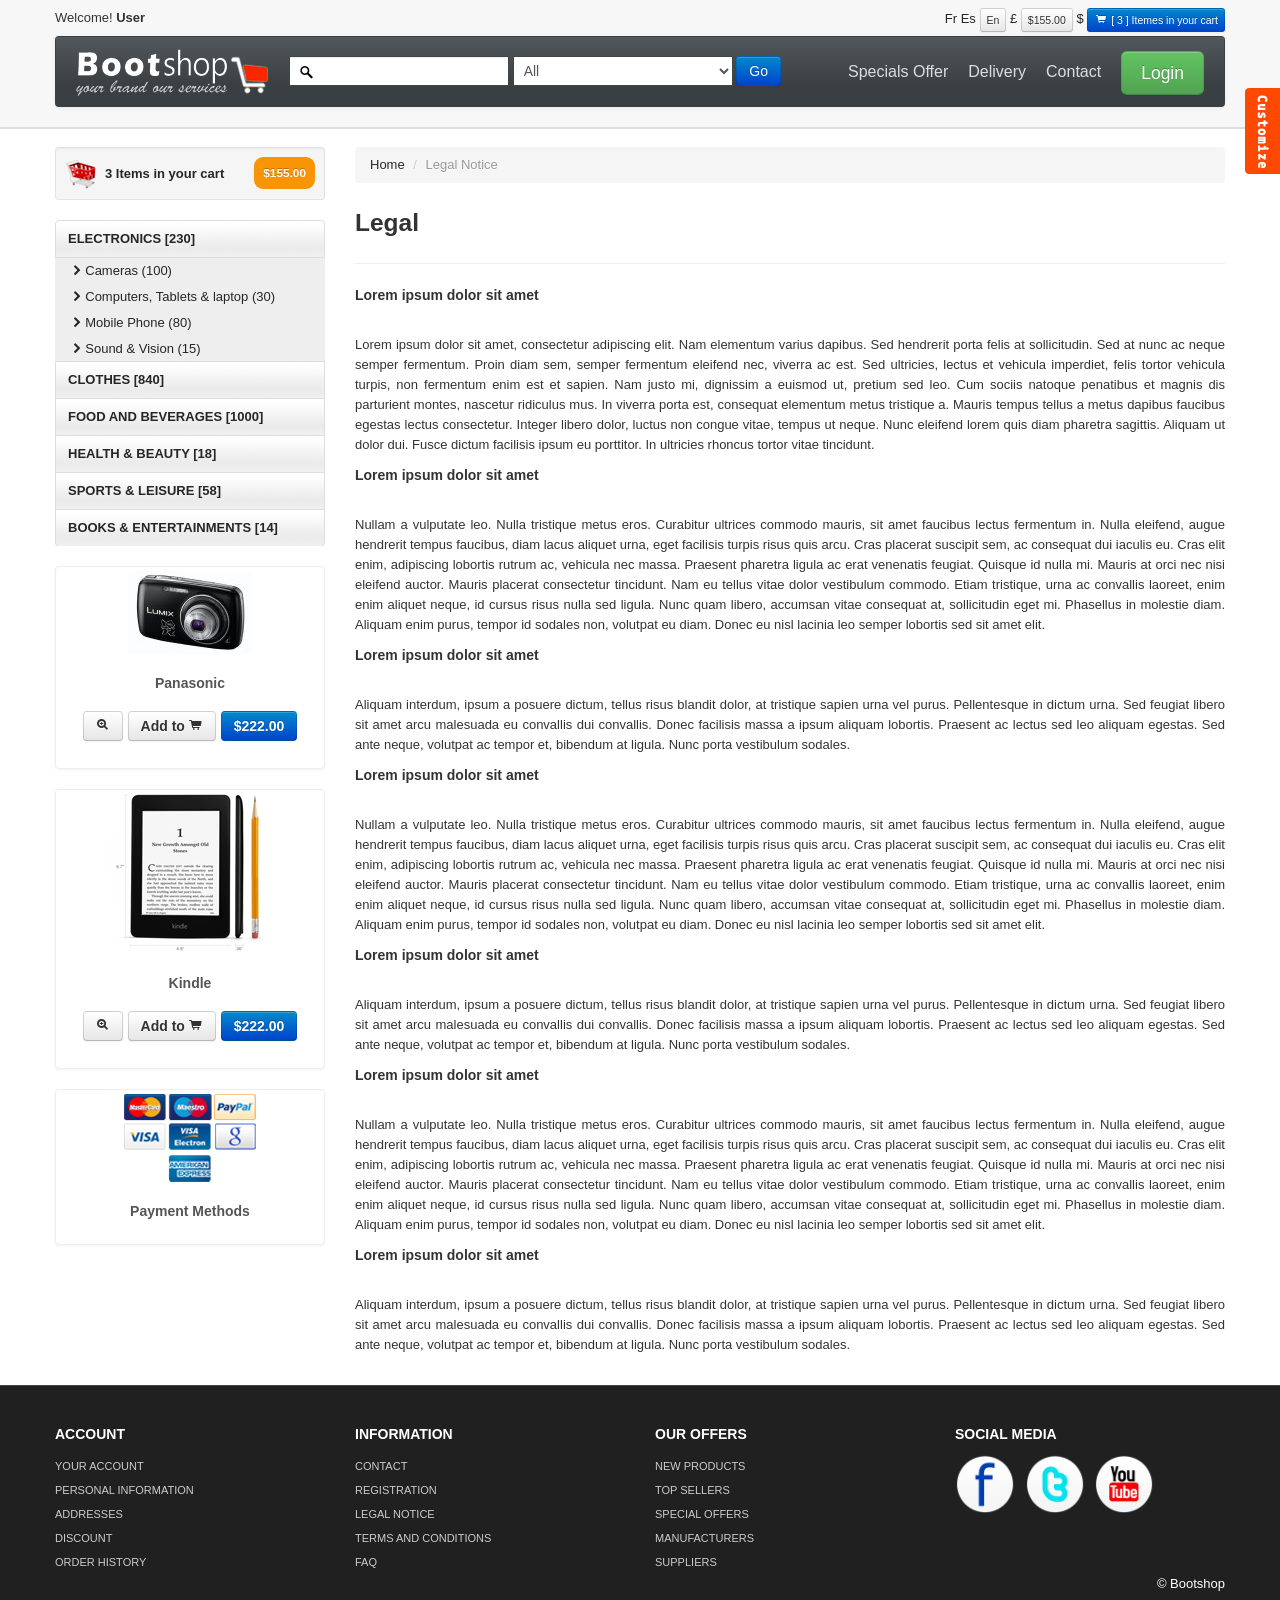
<file: bootstrap-shop/legal_notice.html>
<!DOCTYPE html>
<html lang="en">
  <head>
    <meta charset="utf-8">
    <title>Bootshop online Shopping cart</title>
    <meta name="viewport" content="width=device-width, initial-scale=1.0">
    <meta name="description" content="">
    <meta name="author" content="">
<!--Less styles -->
   <!-- Other Less css file //different less files has different color scheam
	<link rel="stylesheet/less" type="text/css" href="themes/less/simplex.less">
	<link rel="stylesheet/less" type="text/css" href="themes/less/classified.less">
	<link rel="stylesheet/less" type="text/css" href="themes/less/amelia.less">  MOVE DOWN TO activate
	-->
	<!--<link rel="stylesheet/less" type="text/css" href="themes/less/bootshop.less">
	<script src="themes/js/less.js" type="text/javascript"></script> -->
	
<!-- Bootstrap style --> 
    <link id="callCss" rel="stylesheet" href="themes/bootshop/bootstrap.min.css" media="screen"/>
    <link href="themes/css/base.css" rel="stylesheet" media="screen"/>
<!-- Bootstrap style responsive -->	
	<link href="themes/css/bootstrap-responsive.min.css" rel="stylesheet"/>
	<link href="themes/css/font-awesome.css" rel="stylesheet" type="text/css">
<!-- Google-code-prettify -->	
	<link href="themes/js/google-code-prettify/prettify.css" rel="stylesheet"/>
<!-- fav and touch icons -->
    <link rel="shortcut icon" href="themes/images/ico/favicon.ico">
    <link rel="apple-touch-icon-precomposed" sizes="144x144" href="themes/images/ico/apple-touch-icon-144-precomposed.png">
    <link rel="apple-touch-icon-precomposed" sizes="114x114" href="themes/images/ico/apple-touch-icon-114-precomposed.png">
    <link rel="apple-touch-icon-precomposed" sizes="72x72" href="themes/images/ico/apple-touch-icon-72-precomposed.png">
    <link rel="apple-touch-icon-precomposed" href="themes/images/ico/apple-touch-icon-57-precomposed.png">
	<style type="text/css" id="enject"></style>
  </head>
<body>
<div id="header">
<div class="container">
<div id="welcomeLine" class="row">
	<div class="span6">Welcome!<strong> User</strong></div>
	<div class="span6">
	<div class="pull-right">
		<a href="product_summary.html"><span class="">Fr</span></a>
		<a href="product_summary.html"><span class="">Es</span></a>
		<span class="btn btn-mini">En</span>
		<a href="product_summary.html"><span>&pound;</span></a>
		<span class="btn btn-mini">$155.00</span>
		<a href="product_summary.html"><span class="">$</span></a>
		<a href="product_summary.html"><span class="btn btn-mini btn-primary"><i class="icon-shopping-cart icon-white"></i> [ 3 ] Itemes in your cart </span> </a> 
	</div>
	</div>
</div>
<!-- Navbar ================================================== -->
<div id="logoArea" class="navbar">
<a id="smallScreen" data-target="#topMenu" data-toggle="collapse" class="btn btn-navbar">
	<span class="icon-bar"></span>
	<span class="icon-bar"></span>
	<span class="icon-bar"></span>
</a>
  <div class="navbar-inner">
    <a class="brand" href="index.html"><img src="themes/images/logo.png" alt="Bootsshop"/></a>
		<form class="form-inline navbar-search" method="post" action="products.html" >
		<input id="srchFld" class="srchTxt" type="text" />
		  <select class="srchTxt">
			<option>All</option>
			<option>CLOTHES </option>
			<option>FOOD AND BEVERAGES </option>
			<option>HEALTH & BEAUTY </option>
			<option>SPORTS & LEISURE </option>
			<option>BOOKS & ENTERTAINMENTS </option>
		</select> 
		  <button type="submit" id="submitButton" class="btn btn-primary">Go</button>
    </form>
    <ul id="topMenu" class="nav pull-right">
	 <li class=""><a href="special_offer.html">Specials Offer</a></li>
	 <li class=""><a href="normal.html">Delivery</a></li>
	 <li class=""><a href="contact.html">Contact</a></li>
	 <li class="">
	 <a href="#login" role="button" data-toggle="modal" style="padding-right:0"><span class="btn btn-large btn-success">Login</span></a>
	<div id="login" class="modal hide fade in" tabindex="-1" role="dialog" aria-labelledby="login" aria-hidden="false" >
		  <div class="modal-header">
			<button type="button" class="close" data-dismiss="modal" aria-hidden="true">�</button>
			<h3>Login Block</h3>
		  </div>
		  <div class="modal-body">
			<form class="form-horizontal loginFrm">
			  <div class="control-group">								
				<input type="text" id="inputEmail" placeholder="Email">
			  </div>
			  <div class="control-group">
				<input type="password" id="inputPassword" placeholder="Password">
			  </div>
			  <div class="control-group">
				<label class="checkbox">
				<input type="checkbox"> Remember me
				</label>
			  </div>
			</form>		
			<button type="submit" class="btn btn-success">Sign in</button>
			<button class="btn" data-dismiss="modal" aria-hidden="true">Close</button>
		  </div>
	</div>
	</li>
    </ul>
  </div>
</div>
</div>
</div>
<!-- Header End====================================================================== -->
<div id="mainBody">
	<div class="container">
	<div class="row">
<!-- Sidebar ================================================== -->
	<div id="sidebar" class="span3">
		<div class="well well-small"><a id="myCart" href="product_summary.html"><img src="themes/images/ico-cart.png" alt="cart">3 Items in your cart  <span class="badge badge-warning pull-right">$155.00</span></a></div>
		<ul id="sideManu" class="nav nav-tabs nav-stacked">
			<li class="subMenu open"><a> ELECTRONICS [230]</a>
				<ul>
				<li><a class="active" href="products.html"><i class="icon-chevron-right"></i>Cameras (100) </a></li>
				<li><a href="products.html"><i class="icon-chevron-right"></i>Computers, Tablets & laptop (30)</a></li>
				<li><a href="products.html"><i class="icon-chevron-right"></i>Mobile Phone (80)</a></li>
				<li><a href="products.html"><i class="icon-chevron-right"></i>Sound & Vision (15)</a></li>
				</ul>
			</li>
			<li class="subMenu"><a> CLOTHES [840] </a>
			<ul style="display:none">
				<li><a href="products.html"><i class="icon-chevron-right"></i>Women's Clothing (45)</a></li>
				<li><a href="products.html"><i class="icon-chevron-right"></i>Women's Shoes (8)</a></li>												
				<li><a href="products.html"><i class="icon-chevron-right"></i>Women's Hand Bags (5)</a></li>	
				<li><a href="products.html"><i class="icon-chevron-right"></i>Men's Clothings  (45)</a></li>
				<li><a href="products.html"><i class="icon-chevron-right"></i>Men's Shoes (6)</a></li>												
				<li><a href="products.html"><i class="icon-chevron-right"></i>Kids Clothing (5)</a></li>												
				<li><a href="products.html"><i class="icon-chevron-right"></i>Kids Shoes (3)</a></li>												
			</ul>
			</li>
			<li class="subMenu"><a>FOOD AND BEVERAGES [1000]</a>
				<ul style="display:none">
				<li><a href="products.html"><i class="icon-chevron-right"></i>Angoves  (35)</a></li>
				<li><a href="products.html"><i class="icon-chevron-right"></i>Bouchard Aine & Fils (8)</a></li>												
				<li><a href="products.html"><i class="icon-chevron-right"></i>French Rabbit (5)</a></li>	
				<li><a href="products.html"><i class="icon-chevron-right"></i>Louis Bernard  (45)</a></li>
				<li><a href="products.html"><i class="icon-chevron-right"></i>BIB Wine (Bag in Box) (8)</a></li>												
				<li><a href="products.html"><i class="icon-chevron-right"></i>Other Liquors & Wine (5)</a></li>												
				<li><a href="products.html"><i class="icon-chevron-right"></i>Garden (3)</a></li>												
				<li><a href="products.html"><i class="icon-chevron-right"></i>Khao Shong (11)</a></li>												
			</ul>
			</li>
			<li><a href="products.html">HEALTH & BEAUTY [18]</a></li>
			<li><a href="products.html">SPORTS & LEISURE [58]</a></li>
			<li><a href="products.html">BOOKS & ENTERTAINMENTS [14]</a></li>
		</ul>
		<br/>
		  <div class="thumbnail">
			<img src="themes/images/products/panasonic.jpg" alt="Bootshop panasonoc New camera"/>
			<div class="caption">
			  <h5>Panasonic</h5>
				<h4 style="text-align:center"><a class="btn" href="product_details.html"> <i class="icon-zoom-in"></i></a> <a class="btn" href="#">Add to <i class="icon-shopping-cart"></i></a> <a class="btn btn-primary" href="#">$222.00</a></h4>
			</div>
		  </div><br/>
			<div class="thumbnail">
				<img src="themes/images/products/kindle.png" title="Bootshop New Kindel" alt="Bootshop Kindel">
				<div class="caption">
				  <h5>Kindle</h5>
				    <h4 style="text-align:center"><a class="btn" href="product_details.html"> <i class="icon-zoom-in"></i></a> <a class="btn" href="#">Add to <i class="icon-shopping-cart"></i></a> <a class="btn btn-primary" href="#">$222.00</a></h4>
				</div>
			  </div><br/>
			<div class="thumbnail">
				<img src="themes/images/payment_methods.png" title="Bootshop Payment Methods" alt="Payments Methods">
				<div class="caption">
				  <h5>Payment Methods</h5>
				</div>
			  </div>
	</div>
<!-- Sidebar end=============================================== -->
	<div class="span9">
    <ul class="breadcrumb">
		<li><a href="index.html">Home</a> <span class="divider">/</span></li>
		<li class="active">Legal Notice</li>
    </ul>
	<h3> Legal</h3>	
	<hr class="soft"/>
	<div id="legalNotice">
		<h5>Lorem ipsum dolor sit amet</h5><br/>
		<p>
		Lorem ipsum dolor sit amet, consectetur adipiscing elit. Nam elementum varius dapibus. Sed hendrerit porta felis at sollicitudin. Sed at nunc ac neque semper fermentum. Proin diam sem, semper fermentum eleifend nec, viverra ac est. Sed ultricies, lectus et vehicula imperdiet, felis tortor vehicula turpis, non fermentum enim est et sapien. Nam justo mi, dignissim a euismod ut, pretium sed leo. Cum sociis natoque penatibus et magnis dis parturient montes, nascetur ridiculus mus. In viverra porta est, consequat elementum metus tristique a. Mauris tempus tellus a metus dapibus faucibus egestas lectus consectetur. Integer libero dolor, luctus non congue vitae, tempus ut neque. Nunc eleifend lorem quis diam pharetra sagittis. Aliquam ut dolor dui. Fusce dictum facilisis ipsum eu porttitor. In ultricies rhoncus tortor vitae tincidunt.
		</p>
		<h5>Lorem ipsum dolor sit amet</h5><br/>
		<p>
		Nullam a vulputate leo. Nulla tristique metus eros. Curabitur ultrices commodo mauris, sit amet faucibus lectus fermentum in. Nulla eleifend, augue hendrerit tempus faucibus, diam lacus aliquet urna, eget facilisis turpis risus quis arcu. Cras placerat suscipit sem, ac consequat dui iaculis eu. Cras elit enim, adipiscing lobortis rutrum ac, vehicula nec massa. Praesent pharetra ligula ac erat venenatis feugiat. Quisque id nulla mi. Mauris at orci nec nisi eleifend auctor. Mauris placerat consectetur tincidunt. Nam eu tellus vitae dolor vestibulum commodo. Etiam tristique, urna ac convallis laoreet, enim enim aliquet neque, id cursus risus nulla sed ligula. Nunc quam libero, accumsan vitae consequat at, sollicitudin eget mi. Phasellus in molestie diam. Aliquam enim purus, tempor id sodales non, volutpat eu diam. Donec eu nisl lacinia leo semper lobortis sed sit amet elit.
		</p>
		<h5>Lorem ipsum dolor sit amet</h5><br/>
		<p>
		Aliquam interdum, ipsum a posuere dictum, tellus risus blandit dolor, at tristique sapien urna vel purus. Pellentesque in dictum urna. Sed feugiat libero sit amet arcu malesuada eu convallis dui convallis. Donec facilisis massa a ipsum aliquam lobortis. Praesent ac lectus sed leo aliquam egestas. Sed ante neque, volutpat ac tempor et, bibendum at ligula. Nunc porta vestibulum sodales.
			</p>
			<h5>Lorem ipsum dolor sit amet</h5><br/>
		<p>
		Nullam a vulputate leo. Nulla tristique metus eros. Curabitur ultrices commodo mauris, sit amet faucibus lectus fermentum in. Nulla eleifend, augue hendrerit tempus faucibus, diam lacus aliquet urna, eget facilisis turpis risus quis arcu. Cras placerat suscipit sem, ac consequat dui iaculis eu. Cras elit enim, adipiscing lobortis rutrum ac, vehicula nec massa. Praesent pharetra ligula ac erat venenatis feugiat. Quisque id nulla mi. Mauris at orci nec nisi eleifend auctor. Mauris placerat consectetur tincidunt. Nam eu tellus vitae dolor vestibulum commodo. Etiam tristique, urna ac convallis laoreet, enim enim aliquet neque, id cursus risus nulla sed ligula. Nunc quam libero, accumsan vitae consequat at, sollicitudin eget mi. Phasellus in molestie diam. Aliquam enim purus, tempor id sodales non, volutpat eu diam. Donec eu nisl lacinia leo semper lobortis sed sit amet elit.
		</p>
		<h5>Lorem ipsum dolor sit amet</h5><br/>
		<p>
		Aliquam interdum, ipsum a posuere dictum, tellus risus blandit dolor, at tristique sapien urna vel purus. Pellentesque in dictum urna. Sed feugiat libero sit amet arcu malesuada eu convallis dui convallis. Donec facilisis massa a ipsum aliquam lobortis. Praesent ac lectus sed leo aliquam egestas. Sed ante neque, volutpat ac tempor et, bibendum at ligula. Nunc porta vestibulum sodales.
			</p>
			<h5>Lorem ipsum dolor sit amet</h5><br/>
		<p>
		Nullam a vulputate leo. Nulla tristique metus eros. Curabitur ultrices commodo mauris, sit amet faucibus lectus fermentum in. Nulla eleifend, augue hendrerit tempus faucibus, diam lacus aliquet urna, eget facilisis turpis risus quis arcu. Cras placerat suscipit sem, ac consequat dui iaculis eu. Cras elit enim, adipiscing lobortis rutrum ac, vehicula nec massa. Praesent pharetra ligula ac erat venenatis feugiat. Quisque id nulla mi. Mauris at orci nec nisi eleifend auctor. Mauris placerat consectetur tincidunt. Nam eu tellus vitae dolor vestibulum commodo. Etiam tristique, urna ac convallis laoreet, enim enim aliquet neque, id cursus risus nulla sed ligula. Nunc quam libero, accumsan vitae consequat at, sollicitudin eget mi. Phasellus in molestie diam. Aliquam enim purus, tempor id sodales non, volutpat eu diam. Donec eu nisl lacinia leo semper lobortis sed sit amet elit.
		</p>
		<h5>Lorem ipsum dolor sit amet</h5><br/>
		<p>
		Aliquam interdum, ipsum a posuere dictum, tellus risus blandit dolor, at tristique sapien urna vel purus. Pellentesque in dictum urna. Sed feugiat libero sit amet arcu malesuada eu convallis dui convallis. Donec facilisis massa a ipsum aliquam lobortis. Praesent ac lectus sed leo aliquam egestas. Sed ante neque, volutpat ac tempor et, bibendum at ligula. Nunc porta vestibulum sodales.
			</p>
	</div>
	</div>
</div>
</div>
</div>
<!-- MainBody End ============================= -->
<!-- Footer ================================================================== -->
	<div  id="footerSection">
	<div class="container">
		<div class="row">
			<div class="span3">
				<h5>ACCOUNT</h5>
				<a href="login.html">YOUR ACCOUNT</a>
				<a href="login.html">PERSONAL INFORMATION</a> 
				<a href="login.html">ADDRESSES</a> 
				<a href="login.html">DISCOUNT</a>  
				<a href="login.html">ORDER HISTORY</a>
			 </div>
			<div class="span3">
				<h5>INFORMATION</h5>
				<a href="contact.html">CONTACT</a>  
				<a href="register.html">REGISTRATION</a>  
				<a href="legal_notice.html">LEGAL NOTICE</a>  
				<a href="tac.html">TERMS AND CONDITIONS</a> 
				<a href="faq.html">FAQ</a>
			 </div>
			<div class="span3">
				<h5>OUR OFFERS</h5>
				<a href="#">NEW PRODUCTS</a> 
				<a href="#">TOP SELLERS</a>  
				<a href="special_offer.html">SPECIAL OFFERS</a>  
				<a href="#">MANUFACTURERS</a> 
				<a href="#">SUPPLIERS</a> 
			 </div>
			<div id="socialMedia" class="span3 pull-right">
				<h5>SOCIAL MEDIA </h5>
				<a href="#"><img width="60" height="60" src="themes/images/facebook.png" title="facebook" alt="facebook"/></a>
				<a href="#"><img width="60" height="60" src="themes/images/twitter.png" title="twitter" alt="twitter"/></a>
				<a href="#"><img width="60" height="60" src="themes/images/youtube.png" title="youtube" alt="youtube"/></a>
			 </div> 
		 </div>
		<p class="pull-right">&copy; Bootshop</p>
	</div><!-- Container End -->
	</div>
<!-- Placed at the end of the document so the pages load faster ============================================= -->
	<script src="themes/js/jquery.js" type="text/javascript"></script>
	<script src="themes/js/bootstrap.min.js" type="text/javascript"></script>
	<script src="themes/js/google-code-prettify/prettify.js"></script>
	
	<script src="themes/js/bootshop.js"></script>
    <script src="themes/js/jquery.lightbox-0.5.js"></script>
	
	<!-- Themes switcher section ============================================================================================= -->
<div id="secectionBox">
<link rel="stylesheet" href="themes/switch/themeswitch.css" type="text/css" media="screen" />
<script src="themes/switch/theamswitcher.js" type="text/javascript" charset="utf-8"></script>
	<div id="themeContainer">
	<div id="hideme" class="themeTitle">Style Selector</div>
	<div class="themeName">Oregional Skin</div>
	<div class="images style">
	<a href="themes/css/#" name="bootshop"><img src="themes/switch/images/clr/bootshop.png" alt="bootstrap business templates" class="active"></a>
	<a href="themes/css/#" name="businessltd"><img src="themes/switch/images/clr/businessltd.png" alt="bootstrap business templates" class="active"></a>
	</div>
	<div class="themeName">Bootswatch Skins (11)</div>
	<div class="images style">
		<a href="themes/css/#" name="amelia" title="Amelia"><img src="themes/switch/images/clr/amelia.png" alt="bootstrap business templates"></a>
		<a href="themes/css/#" name="spruce" title="Spruce"><img src="themes/switch/images/clr/spruce.png" alt="bootstrap business templates" ></a>
		<a href="themes/css/#" name="superhero" title="Superhero"><img src="themes/switch/images/clr/superhero.png" alt="bootstrap business templates"></a>
		<a href="themes/css/#" name="cyborg"><img src="themes/switch/images/clr/cyborg.png" alt="bootstrap business templates"></a>
		<a href="themes/css/#" name="cerulean"><img src="themes/switch/images/clr/cerulean.png" alt="bootstrap business templates"></a>
		<a href="themes/css/#" name="journal"><img src="themes/switch/images/clr/journal.png" alt="bootstrap business templates"></a>
		<a href="themes/css/#" name="readable"><img src="themes/switch/images/clr/readable.png" alt="bootstrap business templates"></a>	
		<a href="themes/css/#" name="simplex"><img src="themes/switch/images/clr/simplex.png" alt="bootstrap business templates"></a>
		<a href="themes/css/#" name="slate"><img src="themes/switch/images/clr/slate.png" alt="bootstrap business templates"></a>
		<a href="themes/css/#" name="spacelab"><img src="themes/switch/images/clr/spacelab.png" alt="bootstrap business templates"></a>
		<a href="themes/css/#" name="united"><img src="themes/switch/images/clr/united.png" alt="bootstrap business templates"></a>
		<p style="margin:0;line-height:normal;margin-left:-10px;display:none;"><small>These are just examples and you can build your own color scheme in the backend.</small></p>
	</div>
	<div class="themeName">Background Patterns </div>
	<div class="images patterns">
		<a href="themes/css/#" name="pattern1"><img src="themes/switch/images/pattern/pattern1.png" alt="bootstrap business templates" class="active"></a>
		<a href="themes/css/#" name="pattern2"><img src="themes/switch/images/pattern/pattern2.png" alt="bootstrap business templates"></a>
		<a href="themes/css/#" name="pattern3"><img src="themes/switch/images/pattern/pattern3.png" alt="bootstrap business templates"></a>
		<a href="themes/css/#" name="pattern4"><img src="themes/switch/images/pattern/pattern4.png" alt="bootstrap business templates"></a>
		<a href="themes/css/#" name="pattern5"><img src="themes/switch/images/pattern/pattern5.png" alt="bootstrap business templates"></a>
		<a href="themes/css/#" name="pattern6"><img src="themes/switch/images/pattern/pattern6.png" alt="bootstrap business templates"></a>
		<a href="themes/css/#" name="pattern7"><img src="themes/switch/images/pattern/pattern7.png" alt="bootstrap business templates"></a>
		<a href="themes/css/#" name="pattern8"><img src="themes/switch/images/pattern/pattern8.png" alt="bootstrap business templates"></a>
		<a href="themes/css/#" name="pattern9"><img src="themes/switch/images/pattern/pattern9.png" alt="bootstrap business templates"></a>
		<a href="themes/css/#" name="pattern10"><img src="themes/switch/images/pattern/pattern10.png" alt="bootstrap business templates"></a>
		
		<a href="themes/css/#" name="pattern11"><img src="themes/switch/images/pattern/pattern11.png" alt="bootstrap business templates"></a>
		<a href="themes/css/#" name="pattern12"><img src="themes/switch/images/pattern/pattern12.png" alt="bootstrap business templates"></a>
		<a href="themes/css/#" name="pattern13"><img src="themes/switch/images/pattern/pattern13.png" alt="bootstrap business templates"></a>
		<a href="themes/css/#" name="pattern14"><img src="themes/switch/images/pattern/pattern14.png" alt="bootstrap business templates"></a>
		<a href="themes/css/#" name="pattern15"><img src="themes/switch/images/pattern/pattern15.png" alt="bootstrap business templates"></a>
		
		<a href="themes/css/#" name="pattern16"><img src="themes/switch/images/pattern/pattern16.png" alt="bootstrap business templates"></a>
		<a href="themes/css/#" name="pattern17"><img src="themes/switch/images/pattern/pattern17.png" alt="bootstrap business templates"></a>
		<a href="themes/css/#" name="pattern18"><img src="themes/switch/images/pattern/pattern18.png" alt="bootstrap business templates"></a>
		<a href="themes/css/#" name="pattern19"><img src="themes/switch/images/pattern/pattern19.png" alt="bootstrap business templates"></a>
		<a href="themes/css/#" name="pattern20"><img src="themes/switch/images/pattern/pattern20.png" alt="bootstrap business templates"></a>
		 
	</div>
	</div>
</div>
<span id="themesBtn"></span>
</body>
</html>
</file>
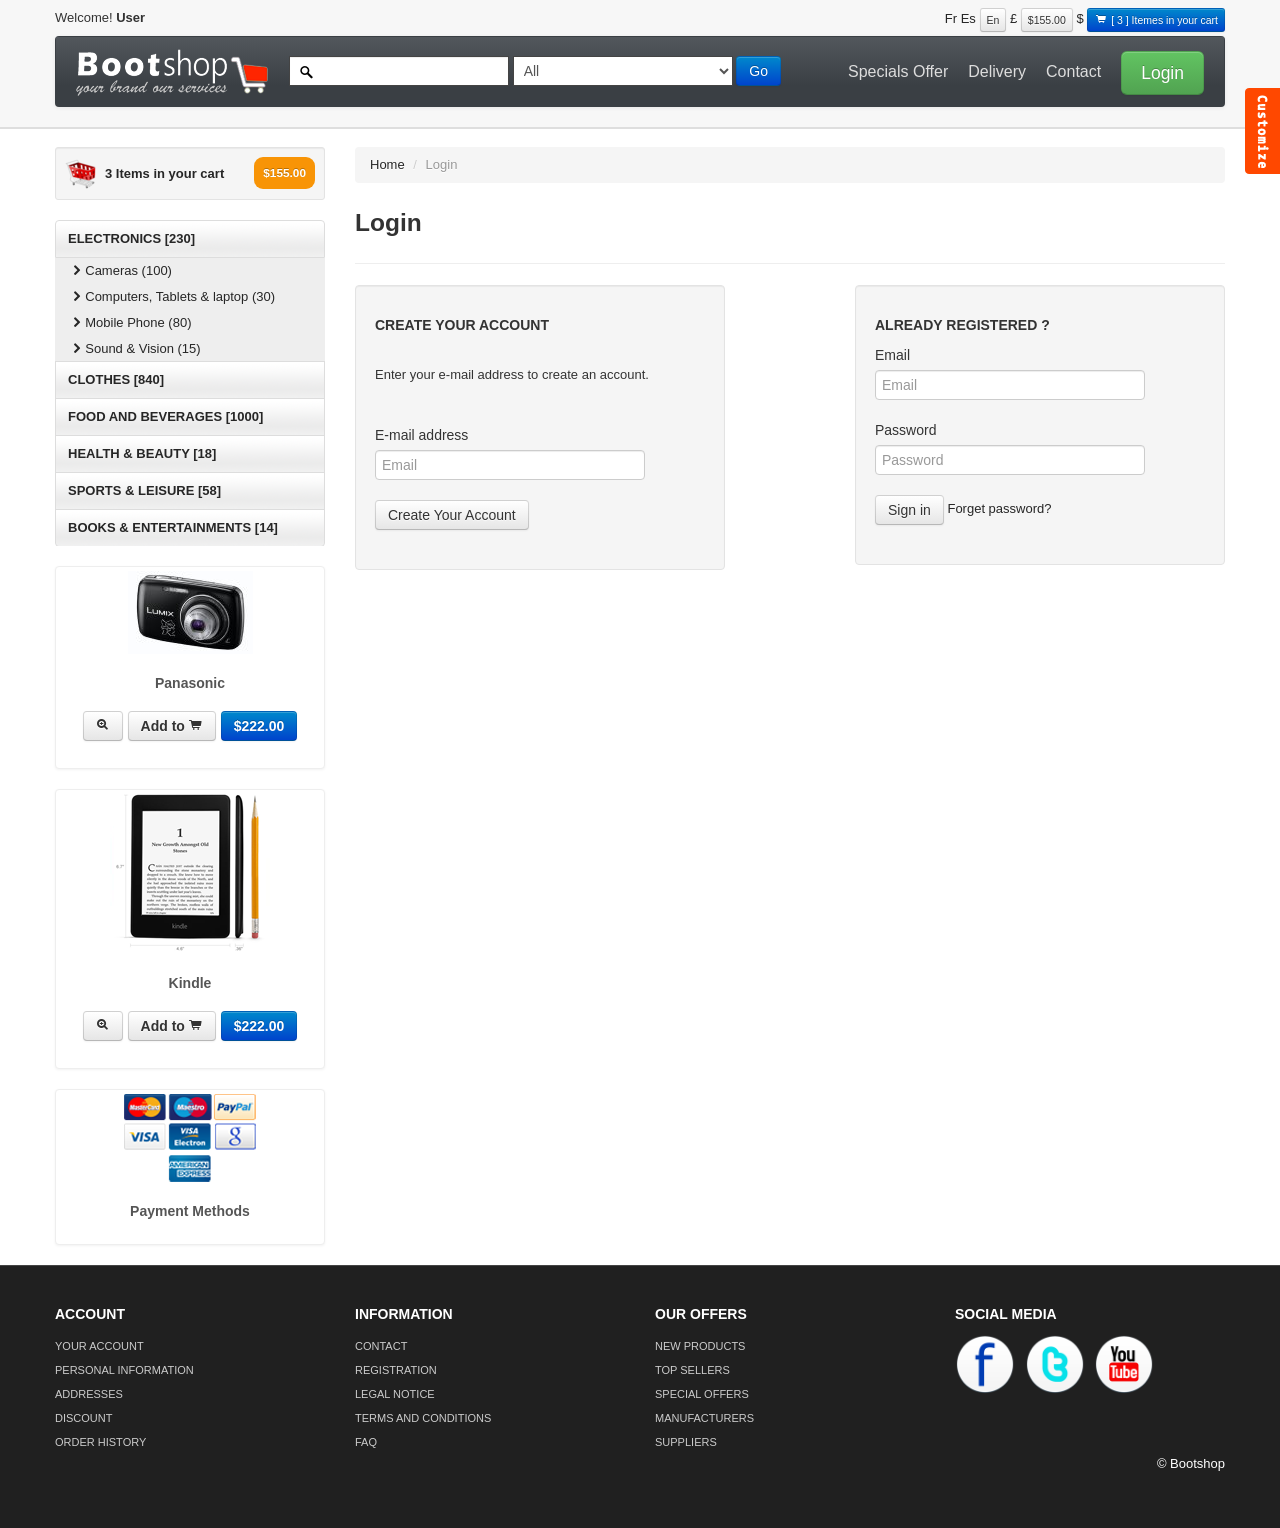
<file: bootstrap-shop/login.html>
<!DOCTYPE html>
<html lang="en">
  <head>
    <meta charset="utf-8">
    <title>Bootshop online Shopping cart</title>
    <meta name="viewport" content="width=device-width, initial-scale=1.0">
    <meta name="description" content="">
    <meta name="author" content="">
<!--Less styles -->
   <!-- Other Less css file //different less files has different color scheam
	<link rel="stylesheet/less" type="text/css" href="themes/less/simplex.less">
	<link rel="stylesheet/less" type="text/css" href="themes/less/classified.less">
	<link rel="stylesheet/less" type="text/css" href="themes/less/amelia.less">  MOVE DOWN TO activate
	-->
	<!--<link rel="stylesheet/less" type="text/css" href="themes/less/bootshop.less">
	<script src="themes/js/less.js" type="text/javascript"></script> -->
	
<!-- Bootstrap style --> 
    <link id="callCss" rel="stylesheet" href="themes/bootshop/bootstrap.min.css" media="screen"/>
    <link href="themes/css/base.css" rel="stylesheet" media="screen"/>
<!-- Bootstrap style responsive -->	
	<link href="themes/css/bootstrap-responsive.min.css" rel="stylesheet"/>
	<link href="themes/css/font-awesome.css" rel="stylesheet" type="text/css">
<!-- Google-code-prettify -->	
	<link href="themes/js/google-code-prettify/prettify.css" rel="stylesheet"/>
<!-- fav and touch icons -->
    <link rel="shortcut icon" href="themes/images/ico/favicon.ico">
    <link rel="apple-touch-icon-precomposed" sizes="144x144" href="themes/images/ico/apple-touch-icon-144-precomposed.png">
    <link rel="apple-touch-icon-precomposed" sizes="114x114" href="themes/images/ico/apple-touch-icon-114-precomposed.png">
    <link rel="apple-touch-icon-precomposed" sizes="72x72" href="themes/images/ico/apple-touch-icon-72-precomposed.png">
    <link rel="apple-touch-icon-precomposed" href="themes/images/ico/apple-touch-icon-57-precomposed.png">
	<style type="text/css" id="enject"></style>
  </head>
<body>
<div id="header">
<div class="container">
<div id="welcomeLine" class="row">
	<div class="span6">Welcome!<strong> User</strong></div>
	<div class="span6">
	<div class="pull-right">
		<a href="product_summary.html"><span class="">Fr</span></a>
		<a href="product_summary.html"><span class="">Es</span></a>
		<span class="btn btn-mini">En</span>
		<a href="product_summary.html"><span>&pound;</span></a>
		<span class="btn btn-mini">$155.00</span>
		<a href="product_summary.html"><span class="">$</span></a>
		<a href="product_summary.html"><span class="btn btn-mini btn-primary"><i class="icon-shopping-cart icon-white"></i> [ 3 ] Itemes in your cart </span> </a> 
	</div>
	</div>
</div>
<!-- Navbar ================================================== -->
<div id="logoArea" class="navbar">
<a id="smallScreen" data-target="#topMenu" data-toggle="collapse" class="btn btn-navbar">
	<span class="icon-bar"></span>
	<span class="icon-bar"></span>
	<span class="icon-bar"></span>
</a>
  <div class="navbar-inner">
    <a class="brand" href="index.html"><img src="themes/images/logo.png" alt="Bootsshop"/></a>
		<form class="form-inline navbar-search" method="post" action="products.html" >
		<input id="srchFld" class="srchTxt" type="text" />
		  <select class="srchTxt">
			<option>All</option>
			<option>CLOTHES </option>
			<option>FOOD AND BEVERAGES </option>
			<option>HEALTH & BEAUTY </option>
			<option>SPORTS & LEISURE </option>
			<option>BOOKS & ENTERTAINMENTS </option>
		</select> 
		  <button type="submit" id="submitButton" class="btn btn-primary">Go</button>
    </form>
    <ul id="topMenu" class="nav pull-right">
	 <li class=""><a href="special_offer.html">Specials Offer</a></li>
	 <li class=""><a href="normal.html">Delivery</a></li>
	 <li class=""><a href="contact.html">Contact</a></li>
	 <li class="">
	 <a href="#login" role="button" data-toggle="modal" style="padding-right:0"><span class="btn btn-large btn-success">Login</span></a>
	<div id="login" class="modal hide fade in" tabindex="-1" role="dialog" aria-labelledby="login" aria-hidden="false" >
		  <div class="modal-header">
			<button type="button" class="close" data-dismiss="modal" aria-hidden="true">�</button>
			<h3>Login Block</h3>
		  </div>
		  <div class="modal-body">
			<form class="form-horizontal loginFrm">
			  <div class="control-group">								
				<input type="text" id="inputEmail" placeholder="Email">
			  </div>
			  <div class="control-group">
				<input type="password" id="inputPassword" placeholder="Password">
			  </div>
			  <div class="control-group">
				<label class="checkbox">
				<input type="checkbox"> Remember me
				</label>
			  </div>
			</form>		
			<button type="submit" class="btn btn-success">Sign in</button>
			<button class="btn" data-dismiss="modal" aria-hidden="true">Close</button>
		  </div>
	</div>
	</li>
    </ul>
  </div>
</div>
</div>
</div>
<!-- Header End====================================================================== -->
<div id="mainBody">
	<div class="container">
	<div class="row">
<!-- Sidebar ================================================== -->
	<div id="sidebar" class="span3">
		<div class="well well-small"><a id="myCart" href="product_summary.html"><img src="themes/images/ico-cart.png" alt="cart">3 Items in your cart  <span class="badge badge-warning pull-right">$155.00</span></a></div>
		<ul id="sideManu" class="nav nav-tabs nav-stacked">
			<li class="subMenu open"><a> ELECTRONICS [230]</a>
				<ul>
				<li><a class="active" href="products.html"><i class="icon-chevron-right"></i>Cameras (100) </a></li>
				<li><a href="products.html"><i class="icon-chevron-right"></i>Computers, Tablets & laptop (30)</a></li>
				<li><a href="products.html"><i class="icon-chevron-right"></i>Mobile Phone (80)</a></li>
				<li><a href="products.html"><i class="icon-chevron-right"></i>Sound & Vision (15)</a></li>
				</ul>
			</li>
			<li class="subMenu"><a> CLOTHES [840] </a>
			<ul style="display:none">
				<li><a href="products.html"><i class="icon-chevron-right"></i>Women's Clothing (45)</a></li>
				<li><a href="products.html"><i class="icon-chevron-right"></i>Women's Shoes (8)</a></li>												
				<li><a href="products.html"><i class="icon-chevron-right"></i>Women's Hand Bags (5)</a></li>	
				<li><a href="products.html"><i class="icon-chevron-right"></i>Men's Clothings  (45)</a></li>
				<li><a href="products.html"><i class="icon-chevron-right"></i>Men's Shoes (6)</a></li>												
				<li><a href="products.html"><i class="icon-chevron-right"></i>Kids Clothing (5)</a></li>												
				<li><a href="products.html"><i class="icon-chevron-right"></i>Kids Shoes (3)</a></li>												
			</ul>
			</li>
			<li class="subMenu"><a>FOOD AND BEVERAGES [1000]</a>
				<ul style="display:none">
				<li><a href="products.html"><i class="icon-chevron-right"></i>Angoves  (35)</a></li>
				<li><a href="products.html"><i class="icon-chevron-right"></i>Bouchard Aine & Fils (8)</a></li>												
				<li><a href="products.html"><i class="icon-chevron-right"></i>French Rabbit (5)</a></li>	
				<li><a href="products.html"><i class="icon-chevron-right"></i>Louis Bernard  (45)</a></li>
				<li><a href="products.html"><i class="icon-chevron-right"></i>BIB Wine (Bag in Box) (8)</a></li>												
				<li><a href="products.html"><i class="icon-chevron-right"></i>Other Liquors & Wine (5)</a></li>												
				<li><a href="products.html"><i class="icon-chevron-right"></i>Garden (3)</a></li>												
				<li><a href="products.html"><i class="icon-chevron-right"></i>Khao Shong (11)</a></li>												
			</ul>
			</li>
			<li><a href="products.html">HEALTH & BEAUTY [18]</a></li>
			<li><a href="products.html">SPORTS & LEISURE [58]</a></li>
			<li><a href="products.html">BOOKS & ENTERTAINMENTS [14]</a></li>
		</ul>
		<br/>
		  <div class="thumbnail">
			<img src="themes/images/products/panasonic.jpg" alt="Bootshop panasonoc New camera"/>
			<div class="caption">
			  <h5>Panasonic</h5>
				<h4 style="text-align:center"><a class="btn" href="product_details.html"> <i class="icon-zoom-in"></i></a> <a class="btn" href="#">Add to <i class="icon-shopping-cart"></i></a> <a class="btn btn-primary" href="#">$222.00</a></h4>
			</div>
		  </div><br/>
			<div class="thumbnail">
				<img src="themes/images/products/kindle.png" title="Bootshop New Kindel" alt="Bootshop Kindel">
				<div class="caption">
				  <h5>Kindle</h5>
				    <h4 style="text-align:center"><a class="btn" href="product_details.html"> <i class="icon-zoom-in"></i></a> <a class="btn" href="#">Add to <i class="icon-shopping-cart"></i></a> <a class="btn btn-primary" href="#">$222.00</a></h4>
				</div>
			  </div><br/>
			<div class="thumbnail">
				<img src="themes/images/payment_methods.png" title="Bootshop Payment Methods" alt="Payments Methods">
				<div class="caption">
				  <h5>Payment Methods</h5>
				</div>
			  </div>
	</div>
<!-- Sidebar end=============================================== -->
	<div class="span9">
    <ul class="breadcrumb">
		<li><a href="index.html">Home</a> <span class="divider">/</span></li>
		<li class="active">Login</li>
    </ul>
	<h3> Login</h3>	
	<hr class="soft"/>
	
	<div class="row">
		<div class="span4">
			<div class="well">
			<h5>CREATE YOUR ACCOUNT</h5><br/>
			Enter your e-mail address to create an account.<br/><br/><br/>
			<form action="register.html">
			  <div class="control-group">
				<label class="control-label" for="inputEmail0">E-mail address</label>
				<div class="controls">
				  <input class="span3"  type="text" id="inputEmail0" placeholder="Email">
				</div>
			  </div>
			  <div class="controls">
			  <button type="submit" class="btn block">Create Your Account</button>
			  </div>
			</form>
		</div>
		</div>
		<div class="span1"> &nbsp;</div>
		<div class="span4">
			<div class="well">
			<h5>ALREADY REGISTERED ?</h5>
			<form>
			  <div class="control-group">
				<label class="control-label" for="inputEmail1">Email</label>
				<div class="controls">
				  <input class="span3"  type="text" id="inputEmail1" placeholder="Email">
				</div>
			  </div>
			  <div class="control-group">
				<label class="control-label" for="inputPassword1">Password</label>
				<div class="controls">
				  <input type="password" class="span3"  id="inputPassword1" placeholder="Password">
				</div>
			  </div>
			  <div class="control-group">
				<div class="controls">
				  <button type="submit" class="btn">Sign in</button> <a href="forgetpass.html">Forget password?</a>
				</div>
			  </div>
			</form>
		</div>
		</div>
	</div>	
	
</div>
</div></div>
</div>
<!-- MainBody End ============================= -->
<!-- Footer ================================================================== -->
	<div  id="footerSection">
	<div class="container">
		<div class="row">
			<div class="span3">
				<h5>ACCOUNT</h5>
				<a href="login.html">YOUR ACCOUNT</a>
				<a href="login.html">PERSONAL INFORMATION</a> 
				<a href="login.html">ADDRESSES</a> 
				<a href="login.html">DISCOUNT</a>  
				<a href="login.html">ORDER HISTORY</a>
			 </div>
			<div class="span3">
				<h5>INFORMATION</h5>
				<a href="contact.html">CONTACT</a>  
				<a href="register.html">REGISTRATION</a>  
				<a href="legal_notice.html">LEGAL NOTICE</a>  
				<a href="tac.html">TERMS AND CONDITIONS</a> 
				<a href="faq.html">FAQ</a>
			 </div>
			<div class="span3">
				<h5>OUR OFFERS</h5>
				<a href="#">NEW PRODUCTS</a> 
				<a href="#">TOP SELLERS</a>  
				<a href="special_offer.html">SPECIAL OFFERS</a>  
				<a href="#">MANUFACTURERS</a> 
				<a href="#">SUPPLIERS</a> 
			 </div>
			<div id="socialMedia" class="span3 pull-right">
				<h5>SOCIAL MEDIA </h5>
				<a href="#"><img width="60" height="60" src="themes/images/facebook.png" title="facebook" alt="facebook"/></a>
				<a href="#"><img width="60" height="60" src="themes/images/twitter.png" title="twitter" alt="twitter"/></a>
				<a href="#"><img width="60" height="60" src="themes/images/youtube.png" title="youtube" alt="youtube"/></a>
			 </div> 
		 </div>
		<p class="pull-right">&copy; Bootshop</p>
	</div><!-- Container End -->
	</div>
<!-- Placed at the end of the document so the pages load faster ============================================= -->
	<script src="themes/js/jquery.js" type="text/javascript"></script>
	<script src="themes/js/bootstrap.min.js" type="text/javascript"></script>
	<script src="themes/js/google-code-prettify/prettify.js"></script>
	
	<script src="themes/js/bootshop.js"></script>
    <script src="themes/js/jquery.lightbox-0.5.js"></script>
	
	<!-- Themes switcher section ============================================================================================= -->
<div id="secectionBox">
<link rel="stylesheet" href="themes/switch/themeswitch.css" type="text/css" media="screen" />
<script src="themes/switch/theamswitcher.js" type="text/javascript" charset="utf-8"></script>
	<div id="themeContainer">
	<div id="hideme" class="themeTitle">Style Selector</div>
	<div class="themeName">Oregional Skin</div>
	<div class="images style">
	<a href="themes/css/#" name="bootshop"><img src="themes/switch/images/clr/bootshop.png" alt="bootstrap business templates" class="active"></a>
	<a href="themes/css/#" name="businessltd"><img src="themes/switch/images/clr/businessltd.png" alt="bootstrap business templates" class="active"></a>
	</div>
	<div class="themeName">Bootswatch Skins (11)</div>
	<div class="images style">
		<a href="themes/css/#" name="amelia" title="Amelia"><img src="themes/switch/images/clr/amelia.png" alt="bootstrap business templates"></a>
		<a href="themes/css/#" name="spruce" title="Spruce"><img src="themes/switch/images/clr/spruce.png" alt="bootstrap business templates" ></a>
		<a href="themes/css/#" name="superhero" title="Superhero"><img src="themes/switch/images/clr/superhero.png" alt="bootstrap business templates"></a>
		<a href="themes/css/#" name="cyborg"><img src="themes/switch/images/clr/cyborg.png" alt="bootstrap business templates"></a>
		<a href="themes/css/#" name="cerulean"><img src="themes/switch/images/clr/cerulean.png" alt="bootstrap business templates"></a>
		<a href="themes/css/#" name="journal"><img src="themes/switch/images/clr/journal.png" alt="bootstrap business templates"></a>
		<a href="themes/css/#" name="readable"><img src="themes/switch/images/clr/readable.png" alt="bootstrap business templates"></a>	
		<a href="themes/css/#" name="simplex"><img src="themes/switch/images/clr/simplex.png" alt="bootstrap business templates"></a>
		<a href="themes/css/#" name="slate"><img src="themes/switch/images/clr/slate.png" alt="bootstrap business templates"></a>
		<a href="themes/css/#" name="spacelab"><img src="themes/switch/images/clr/spacelab.png" alt="bootstrap business templates"></a>
		<a href="themes/css/#" name="united"><img src="themes/switch/images/clr/united.png" alt="bootstrap business templates"></a>
		<p style="margin:0;line-height:normal;margin-left:-10px;display:none;"><small>These are just examples and you can build your own color scheme in the backend.</small></p>
	</div>
	<div class="themeName">Background Patterns </div>
	<div class="images patterns">
		<a href="themes/css/#" name="pattern1"><img src="themes/switch/images/pattern/pattern1.png" alt="bootstrap business templates" class="active"></a>
		<a href="themes/css/#" name="pattern2"><img src="themes/switch/images/pattern/pattern2.png" alt="bootstrap business templates"></a>
		<a href="themes/css/#" name="pattern3"><img src="themes/switch/images/pattern/pattern3.png" alt="bootstrap business templates"></a>
		<a href="themes/css/#" name="pattern4"><img src="themes/switch/images/pattern/pattern4.png" alt="bootstrap business templates"></a>
		<a href="themes/css/#" name="pattern5"><img src="themes/switch/images/pattern/pattern5.png" alt="bootstrap business templates"></a>
		<a href="themes/css/#" name="pattern6"><img src="themes/switch/images/pattern/pattern6.png" alt="bootstrap business templates"></a>
		<a href="themes/css/#" name="pattern7"><img src="themes/switch/images/pattern/pattern7.png" alt="bootstrap business templates"></a>
		<a href="themes/css/#" name="pattern8"><img src="themes/switch/images/pattern/pattern8.png" alt="bootstrap business templates"></a>
		<a href="themes/css/#" name="pattern9"><img src="themes/switch/images/pattern/pattern9.png" alt="bootstrap business templates"></a>
		<a href="themes/css/#" name="pattern10"><img src="themes/switch/images/pattern/pattern10.png" alt="bootstrap business templates"></a>
		
		<a href="themes/css/#" name="pattern11"><img src="themes/switch/images/pattern/pattern11.png" alt="bootstrap business templates"></a>
		<a href="themes/css/#" name="pattern12"><img src="themes/switch/images/pattern/pattern12.png" alt="bootstrap business templates"></a>
		<a href="themes/css/#" name="pattern13"><img src="themes/switch/images/pattern/pattern13.png" alt="bootstrap business templates"></a>
		<a href="themes/css/#" name="pattern14"><img src="themes/switch/images/pattern/pattern14.png" alt="bootstrap business templates"></a>
		<a href="themes/css/#" name="pattern15"><img src="themes/switch/images/pattern/pattern15.png" alt="bootstrap business templates"></a>
		
		<a href="themes/css/#" name="pattern16"><img src="themes/switch/images/pattern/pattern16.png" alt="bootstrap business templates"></a>
		<a href="themes/css/#" name="pattern17"><img src="themes/switch/images/pattern/pattern17.png" alt="bootstrap business templates"></a>
		<a href="themes/css/#" name="pattern18"><img src="themes/switch/images/pattern/pattern18.png" alt="bootstrap business templates"></a>
		<a href="themes/css/#" name="pattern19"><img src="themes/switch/images/pattern/pattern19.png" alt="bootstrap business templates"></a>
		<a href="themes/css/#" name="pattern20"><img src="themes/switch/images/pattern/pattern20.png" alt="bootstrap business templates"></a>
		 
	</div>
	</div>
</div>
<span id="themesBtn"></span>
</body>
</html>
</file>
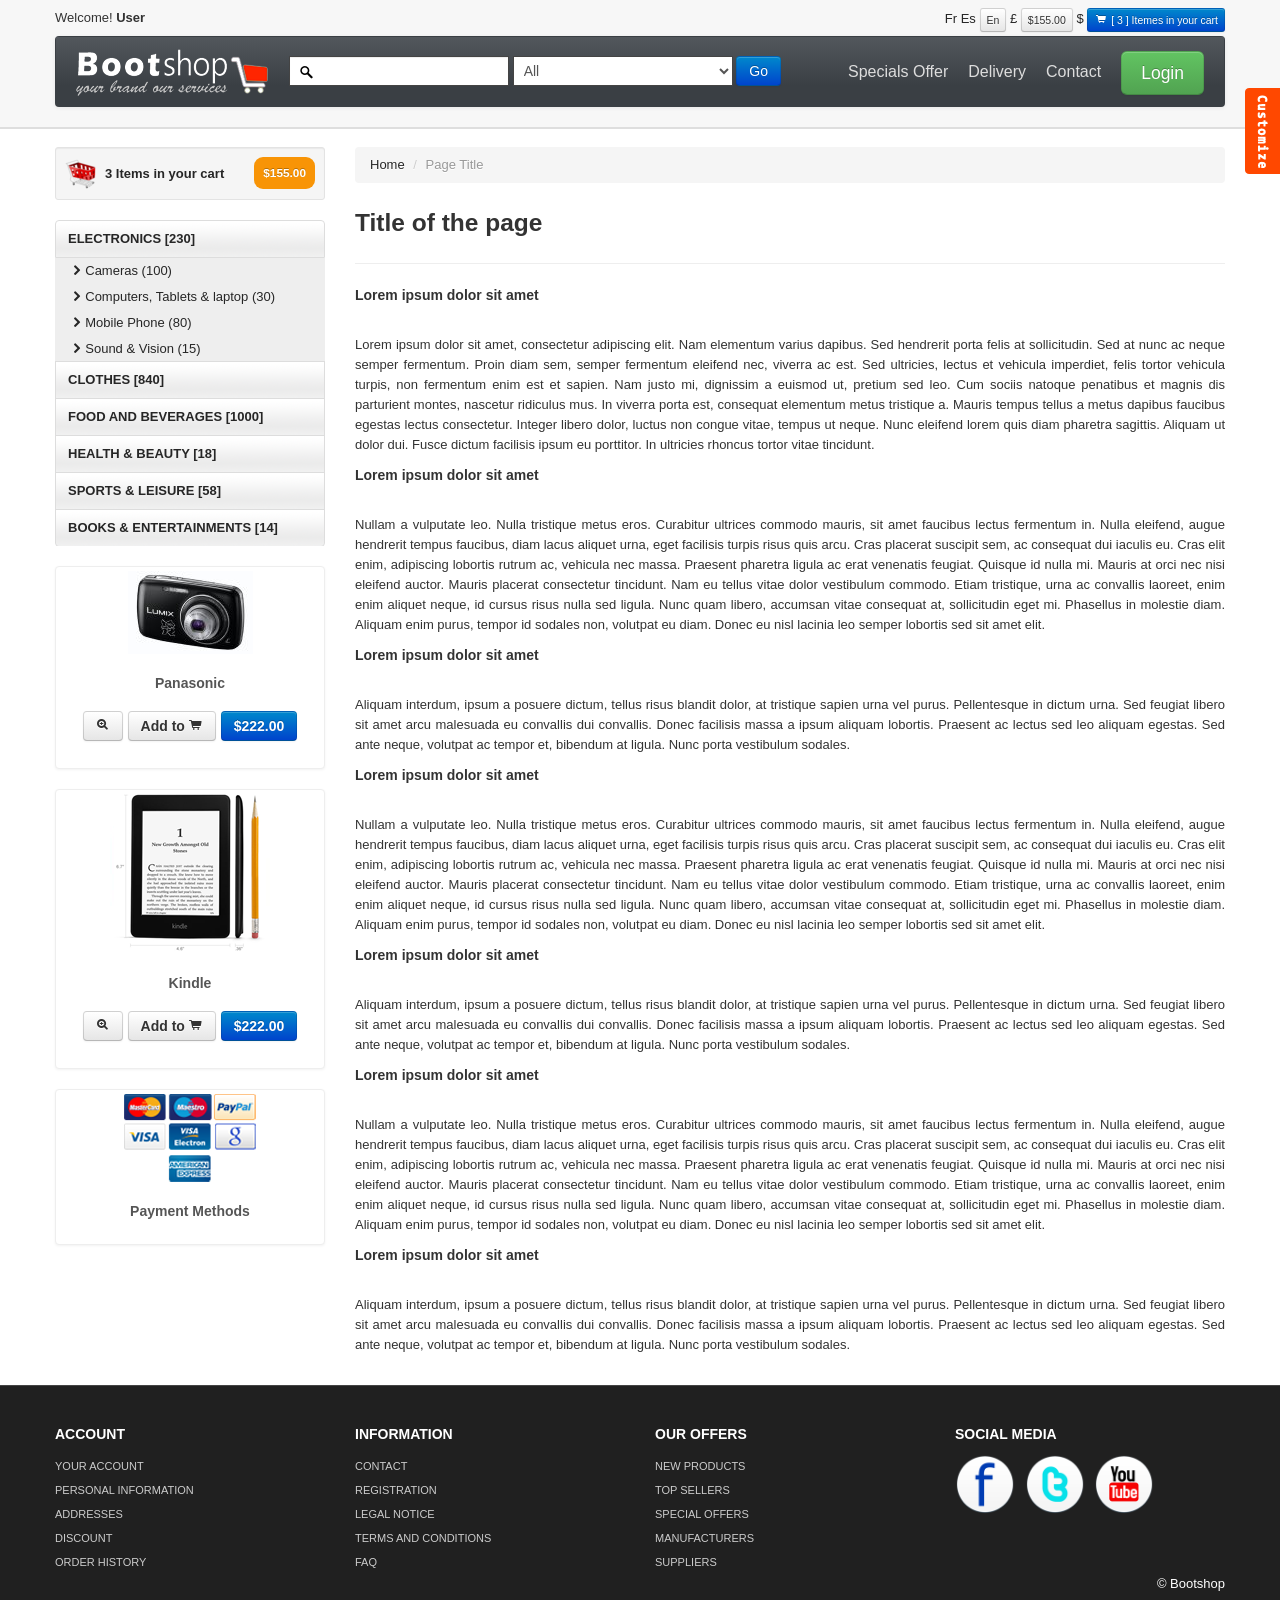
<file: bootstrap-shop/normal.html>
<!DOCTYPE html>
<html lang="en">
  <head>
    <meta charset="utf-8">
    <title>Bootshop online Shopping cart</title>
    <meta name="viewport" content="width=device-width, initial-scale=1.0">
    <meta name="description" content="">
    <meta name="author" content="">
<!--Less styles -->
   <!-- Other Less css file //different less files has different color scheam
	<link rel="stylesheet/less" type="text/css" href="themes/less/simplex.less">
	<link rel="stylesheet/less" type="text/css" href="themes/less/classified.less">
	<link rel="stylesheet/less" type="text/css" href="themes/less/amelia.less">  MOVE DOWN TO activate
	-->
	<!--<link rel="stylesheet/less" type="text/css" href="themes/less/bootshop.less">
	<script src="themes/js/less.js" type="text/javascript"></script> -->
	
<!-- Bootstrap style --> 
    <link id="callCss" rel="stylesheet" href="themes/bootshop/bootstrap.min.css" media="screen"/>
    <link href="themes/css/base.css" rel="stylesheet" media="screen"/>
<!-- Bootstrap style responsive -->	
	<link href="themes/css/bootstrap-responsive.min.css" rel="stylesheet"/>
	<link href="themes/css/font-awesome.css" rel="stylesheet" type="text/css">
<!-- Google-code-prettify -->	
	<link href="themes/js/google-code-prettify/prettify.css" rel="stylesheet"/>
<!-- fav and touch icons -->
    <link rel="shortcut icon" href="themes/images/ico/favicon.ico">
    <link rel="apple-touch-icon-precomposed" sizes="144x144" href="themes/images/ico/apple-touch-icon-144-precomposed.png">
    <link rel="apple-touch-icon-precomposed" sizes="114x114" href="themes/images/ico/apple-touch-icon-114-precomposed.png">
    <link rel="apple-touch-icon-precomposed" sizes="72x72" href="themes/images/ico/apple-touch-icon-72-precomposed.png">
    <link rel="apple-touch-icon-precomposed" href="themes/images/ico/apple-touch-icon-57-precomposed.png">
	<style type="text/css" id="enject"></style>
  </head>
<body>
<div id="header">
<div class="container">
<div id="welcomeLine" class="row">
	<div class="span6">Welcome!<strong> User</strong></div>
	<div class="span6">
	<div class="pull-right">
		<a href="product_summary.html"><span class="">Fr</span></a>
		<a href="product_summary.html"><span class="">Es</span></a>
		<span class="btn btn-mini">En</span>
		<a href="product_summary.html"><span>&pound;</span></a>
		<span class="btn btn-mini">$155.00</span>
		<a href="product_summary.html"><span class="">$</span></a>
		<a href="product_summary.html"><span class="btn btn-mini btn-primary"><i class="icon-shopping-cart icon-white"></i> [ 3 ] Itemes in your cart </span> </a> 
	</div>
	</div>
</div>
<!-- Navbar ================================================== -->
<div id="logoArea" class="navbar">
<a id="smallScreen" data-target="#topMenu" data-toggle="collapse" class="btn btn-navbar">
	<span class="icon-bar"></span>
	<span class="icon-bar"></span>
	<span class="icon-bar"></span>
</a>
  <div class="navbar-inner">
    <a class="brand" href="index.html"><img src="themes/images/logo.png" alt="Bootsshop"/></a>
		<form class="form-inline navbar-search" method="post" action="products.html" >
		<input id="srchFld" class="srchTxt" type="text" />
		  <select class="srchTxt">
			<option>All</option>
			<option>CLOTHES </option>
			<option>FOOD AND BEVERAGES </option>
			<option>HEALTH & BEAUTY </option>
			<option>SPORTS & LEISURE </option>
			<option>BOOKS & ENTERTAINMENTS </option>
		</select> 
		  <button type="submit" id="submitButton" class="btn btn-primary">Go</button>
    </form>
    <ul id="topMenu" class="nav pull-right">
	 <li class=""><a href="special_offer.html">Specials Offer</a></li>
	 <li class=""><a href="normal.html">Delivery</a></li>
	 <li class=""><a href="contact.html">Contact</a></li>
	 <li class="">
	 <a href="#login" role="button" data-toggle="modal" style="padding-right:0"><span class="btn btn-large btn-success">Login</span></a>
	<div id="login" class="modal hide fade in" tabindex="-1" role="dialog" aria-labelledby="login" aria-hidden="false" >
		  <div class="modal-header">
			<button type="button" class="close" data-dismiss="modal" aria-hidden="true">�</button>
			<h3>Login Block</h3>
		  </div>
		  <div class="modal-body">
			<form class="form-horizontal loginFrm">
			  <div class="control-group">								
				<input type="text" id="inputEmail" placeholder="Email">
			  </div>
			  <div class="control-group">
				<input type="password" id="inputPassword" placeholder="Password">
			  </div>
			  <div class="control-group">
				<label class="checkbox">
				<input type="checkbox"> Remember me
				</label>
			  </div>
			</form>		
			<button type="submit" class="btn btn-success">Sign in</button>
			<button class="btn" data-dismiss="modal" aria-hidden="true">Close</button>
		  </div>
	</div>
	</li>
    </ul>
  </div>
</div>
</div>
</div>
<!-- Header End====================================================================== -->
<div id="mainBody">
	<div class="container">
	<div class="row">
<!-- Sidebar ================================================== -->
	<div id="sidebar" class="span3">
		<div class="well well-small"><a id="myCart" href="product_summary.html"><img src="themes/images/ico-cart.png" alt="cart">3 Items in your cart  <span class="badge badge-warning pull-right">$155.00</span></a></div>
		<ul id="sideManu" class="nav nav-tabs nav-stacked">
			<li class="subMenu open"><a> ELECTRONICS [230]</a>
				<ul>
				<li><a class="active" href="products.html"><i class="icon-chevron-right"></i>Cameras (100) </a></li>
				<li><a href="products.html"><i class="icon-chevron-right"></i>Computers, Tablets & laptop (30)</a></li>
				<li><a href="products.html"><i class="icon-chevron-right"></i>Mobile Phone (80)</a></li>
				<li><a href="products.html"><i class="icon-chevron-right"></i>Sound & Vision (15)</a></li>
				</ul>
			</li>
			<li class="subMenu"><a> CLOTHES [840] </a>
			<ul style="display:none">
				<li><a href="products.html"><i class="icon-chevron-right"></i>Women's Clothing (45)</a></li>
				<li><a href="products.html"><i class="icon-chevron-right"></i>Women's Shoes (8)</a></li>												
				<li><a href="products.html"><i class="icon-chevron-right"></i>Women's Hand Bags (5)</a></li>	
				<li><a href="products.html"><i class="icon-chevron-right"></i>Men's Clothings  (45)</a></li>
				<li><a href="products.html"><i class="icon-chevron-right"></i>Men's Shoes (6)</a></li>												
				<li><a href="products.html"><i class="icon-chevron-right"></i>Kids Clothing (5)</a></li>												
				<li><a href="products.html"><i class="icon-chevron-right"></i>Kids Shoes (3)</a></li>												
			</ul>
			</li>
			<li class="subMenu"><a>FOOD AND BEVERAGES [1000]</a>
				<ul style="display:none">
				<li><a href="products.html"><i class="icon-chevron-right"></i>Angoves  (35)</a></li>
				<li><a href="products.html"><i class="icon-chevron-right"></i>Bouchard Aine & Fils (8)</a></li>												
				<li><a href="products.html"><i class="icon-chevron-right"></i>French Rabbit (5)</a></li>	
				<li><a href="products.html"><i class="icon-chevron-right"></i>Louis Bernard  (45)</a></li>
				<li><a href="products.html"><i class="icon-chevron-right"></i>BIB Wine (Bag in Box) (8)</a></li>												
				<li><a href="products.html"><i class="icon-chevron-right"></i>Other Liquors & Wine (5)</a></li>												
				<li><a href="products.html"><i class="icon-chevron-right"></i>Garden (3)</a></li>												
				<li><a href="products.html"><i class="icon-chevron-right"></i>Khao Shong (11)</a></li>												
			</ul>
			</li>
			<li><a href="products.html">HEALTH & BEAUTY [18]</a></li>
			<li><a href="products.html">SPORTS & LEISURE [58]</a></li>
			<li><a href="products.html">BOOKS & ENTERTAINMENTS [14]</a></li>
		</ul>
		<br/>
		  <div class="thumbnail">
			<img src="themes/images/products/panasonic.jpg" alt="Bootshop panasonoc New camera"/>
			<div class="caption">
			  <h5>Panasonic</h5>
				<h4 style="text-align:center"><a class="btn" href="product_details.html"> <i class="icon-zoom-in"></i></a> <a class="btn" href="#">Add to <i class="icon-shopping-cart"></i></a> <a class="btn btn-primary" href="#">$222.00</a></h4>
			</div>
		  </div><br/>
			<div class="thumbnail">
				<img src="themes/images/products/kindle.png" title="Bootshop New Kindel" alt="Bootshop Kindel">
				<div class="caption">
				  <h5>Kindle</h5>
				    <h4 style="text-align:center"><a class="btn" href="product_details.html"> <i class="icon-zoom-in"></i></a> <a class="btn" href="#">Add to <i class="icon-shopping-cart"></i></a> <a class="btn btn-primary" href="#">$222.00</a></h4>
				</div>
			  </div><br/>
			<div class="thumbnail">
				<img src="themes/images/payment_methods.png" title="Bootshop Payment Methods" alt="Payments Methods">
				<div class="caption">
				  <h5>Payment Methods</h5>
				</div>
			  </div>
	</div>
<!-- Sidebar end=============================================== -->
	<div class="span9" id="mainCol">
    <ul class="breadcrumb">
		<li><a href="index.html">Home</a> <span class="divider">/</span></li>
		<li class="active">Page Title</li>
    </ul>
	<h3> Title of the page</h3>	
	<hr class="soft"/>
	<h5>Lorem ipsum dolor sit amet</h5><br/>
	<p>
	Lorem ipsum dolor sit amet, consectetur adipiscing elit. Nam elementum varius dapibus. Sed hendrerit porta felis at sollicitudin. Sed at nunc ac neque semper fermentum. Proin diam sem, semper fermentum eleifend nec, viverra ac est. Sed ultricies, lectus et vehicula imperdiet, felis tortor vehicula turpis, non fermentum enim est et sapien. Nam justo mi, dignissim a euismod ut, pretium sed leo. Cum sociis natoque penatibus et magnis dis parturient montes, nascetur ridiculus mus. In viverra porta est, consequat elementum metus tristique a. Mauris tempus tellus a metus dapibus faucibus egestas lectus consectetur. Integer libero dolor, luctus non congue vitae, tempus ut neque. Nunc eleifend lorem quis diam pharetra sagittis. Aliquam ut dolor dui. Fusce dictum facilisis ipsum eu porttitor. In ultricies rhoncus tortor vitae tincidunt.
</p>
<h5>Lorem ipsum dolor sit amet</h5><br/>
<p>
Nullam a vulputate leo. Nulla tristique metus eros. Curabitur ultrices commodo mauris, sit amet faucibus lectus fermentum in. Nulla eleifend, augue hendrerit tempus faucibus, diam lacus aliquet urna, eget facilisis turpis risus quis arcu. Cras placerat suscipit sem, ac consequat dui iaculis eu. Cras elit enim, adipiscing lobortis rutrum ac, vehicula nec massa. Praesent pharetra ligula ac erat venenatis feugiat. Quisque id nulla mi. Mauris at orci nec nisi eleifend auctor. Mauris placerat consectetur tincidunt. Nam eu tellus vitae dolor vestibulum commodo. Etiam tristique, urna ac convallis laoreet, enim enim aliquet neque, id cursus risus nulla sed ligula. Nunc quam libero, accumsan vitae consequat at, sollicitudin eget mi. Phasellus in molestie diam. Aliquam enim purus, tempor id sodales non, volutpat eu diam. Donec eu nisl lacinia leo semper lobortis sed sit amet elit.
</p>
<h5>Lorem ipsum dolor sit amet</h5><br/>
<p>
Aliquam interdum, ipsum a posuere dictum, tellus risus blandit dolor, at tristique sapien urna vel purus. Pellentesque in dictum urna. Sed feugiat libero sit amet arcu malesuada eu convallis dui convallis. Donec facilisis massa a ipsum aliquam lobortis. Praesent ac lectus sed leo aliquam egestas. Sed ante neque, volutpat ac tempor et, bibendum at ligula. Nunc porta vestibulum sodales.
	</p>
	<h5>Lorem ipsum dolor sit amet</h5><br/>
<p>
Nullam a vulputate leo. Nulla tristique metus eros. Curabitur ultrices commodo mauris, sit amet faucibus lectus fermentum in. Nulla eleifend, augue hendrerit tempus faucibus, diam lacus aliquet urna, eget facilisis turpis risus quis arcu. Cras placerat suscipit sem, ac consequat dui iaculis eu. Cras elit enim, adipiscing lobortis rutrum ac, vehicula nec massa. Praesent pharetra ligula ac erat venenatis feugiat. Quisque id nulla mi. Mauris at orci nec nisi eleifend auctor. Mauris placerat consectetur tincidunt. Nam eu tellus vitae dolor vestibulum commodo. Etiam tristique, urna ac convallis laoreet, enim enim aliquet neque, id cursus risus nulla sed ligula. Nunc quam libero, accumsan vitae consequat at, sollicitudin eget mi. Phasellus in molestie diam. Aliquam enim purus, tempor id sodales non, volutpat eu diam. Donec eu nisl lacinia leo semper lobortis sed sit amet elit.
</p>
<h5>Lorem ipsum dolor sit amet</h5><br/>
<p>
Aliquam interdum, ipsum a posuere dictum, tellus risus blandit dolor, at tristique sapien urna vel purus. Pellentesque in dictum urna. Sed feugiat libero sit amet arcu malesuada eu convallis dui convallis. Donec facilisis massa a ipsum aliquam lobortis. Praesent ac lectus sed leo aliquam egestas. Sed ante neque, volutpat ac tempor et, bibendum at ligula. Nunc porta vestibulum sodales.
	</p>
	<h5>Lorem ipsum dolor sit amet</h5><br/>
<p>
Nullam a vulputate leo. Nulla tristique metus eros. Curabitur ultrices commodo mauris, sit amet faucibus lectus fermentum in. Nulla eleifend, augue hendrerit tempus faucibus, diam lacus aliquet urna, eget facilisis turpis risus quis arcu. Cras placerat suscipit sem, ac consequat dui iaculis eu. Cras elit enim, adipiscing lobortis rutrum ac, vehicula nec massa. Praesent pharetra ligula ac erat venenatis feugiat. Quisque id nulla mi. Mauris at orci nec nisi eleifend auctor. Mauris placerat consectetur tincidunt. Nam eu tellus vitae dolor vestibulum commodo. Etiam tristique, urna ac convallis laoreet, enim enim aliquet neque, id cursus risus nulla sed ligula. Nunc quam libero, accumsan vitae consequat at, sollicitudin eget mi. Phasellus in molestie diam. Aliquam enim purus, tempor id sodales non, volutpat eu diam. Donec eu nisl lacinia leo semper lobortis sed sit amet elit.
</p>
<h5>Lorem ipsum dolor sit amet</h5><br/>
<p>
Aliquam interdum, ipsum a posuere dictum, tellus risus blandit dolor, at tristique sapien urna vel purus. Pellentesque in dictum urna. Sed feugiat libero sit amet arcu malesuada eu convallis dui convallis. Donec facilisis massa a ipsum aliquam lobortis. Praesent ac lectus sed leo aliquam egestas. Sed ante neque, volutpat ac tempor et, bibendum at ligula. Nunc porta vestibulum sodales.
	</p>
</div>
</div></div>
</div>
<!-- MainBody End ============================= -->
<!-- Footer ================================================================== -->
	<div  id="footerSection">
	<div class="container">
		<div class="row">
			<div class="span3">
				<h5>ACCOUNT</h5>
				<a href="login.html">YOUR ACCOUNT</a>
				<a href="login.html">PERSONAL INFORMATION</a> 
				<a href="login.html">ADDRESSES</a> 
				<a href="login.html">DISCOUNT</a>  
				<a href="login.html">ORDER HISTORY</a>
			 </div>
			<div class="span3">
				<h5>INFORMATION</h5>
				<a href="contact.html">CONTACT</a>  
				<a href="register.html">REGISTRATION</a>  
				<a href="legal_notice.html">LEGAL NOTICE</a>  
				<a href="tac.html">TERMS AND CONDITIONS</a> 
				<a href="faq.html">FAQ</a>
			 </div>
			<div class="span3">
				<h5>OUR OFFERS</h5>
				<a href="#">NEW PRODUCTS</a> 
				<a href="#">TOP SELLERS</a>  
				<a href="special_offer.html">SPECIAL OFFERS</a>  
				<a href="#">MANUFACTURERS</a> 
				<a href="#">SUPPLIERS</a> 
			 </div>
			<div id="socialMedia" class="span3 pull-right">
				<h5>SOCIAL MEDIA </h5>
				<a href="#"><img width="60" height="60" src="themes/images/facebook.png" title="facebook" alt="facebook"/></a>
				<a href="#"><img width="60" height="60" src="themes/images/twitter.png" title="twitter" alt="twitter"/></a>
				<a href="#"><img width="60" height="60" src="themes/images/youtube.png" title="youtube" alt="youtube"/></a>
			 </div> 
		 </div>
		<p class="pull-right">&copy; Bootshop</p>
	</div><!-- Container End -->
	</div>
<!-- Placed at the end of the document so the pages load faster ============================================= -->
	<script src="themes/js/jquery.js" type="text/javascript"></script>
	<script src="themes/js/bootstrap.min.js" type="text/javascript"></script>
	<script src="themes/js/google-code-prettify/prettify.js"></script>
	
	<script src="themes/js/bootshop.js"></script>
    <script src="themes/js/jquery.lightbox-0.5.js"></script>
	
	<!-- Themes switcher section ============================================================================================= -->
<div id="secectionBox">
<link rel="stylesheet" href="themes/switch/themeswitch.css" type="text/css" media="screen" />
<script src="themes/switch/theamswitcher.js" type="text/javascript" charset="utf-8"></script>
	<div id="themeContainer">
	<div id="hideme" class="themeTitle">Style Selector</div>
	<div class="themeName">Oregional Skin</div>
	<div class="images style">
	<a href="themes/css/#" name="bootshop"><img src="themes/switch/images/clr/bootshop.png" alt="bootstrap business templates" class="active"></a>
	<a href="themes/css/#" name="businessltd"><img src="themes/switch/images/clr/businessltd.png" alt="bootstrap business templates" class="active"></a>
	</div>
	<div class="themeName">Bootswatch Skins (11)</div>
	<div class="images style">
		<a href="themes/css/#" name="amelia" title="Amelia"><img src="themes/switch/images/clr/amelia.png" alt="bootstrap business templates"></a>
		<a href="themes/css/#" name="spruce" title="Spruce"><img src="themes/switch/images/clr/spruce.png" alt="bootstrap business templates" ></a>
		<a href="themes/css/#" name="superhero" title="Superhero"><img src="themes/switch/images/clr/superhero.png" alt="bootstrap business templates"></a>
		<a href="themes/css/#" name="cyborg"><img src="themes/switch/images/clr/cyborg.png" alt="bootstrap business templates"></a>
		<a href="themes/css/#" name="cerulean"><img src="themes/switch/images/clr/cerulean.png" alt="bootstrap business templates"></a>
		<a href="themes/css/#" name="journal"><img src="themes/switch/images/clr/journal.png" alt="bootstrap business templates"></a>
		<a href="themes/css/#" name="readable"><img src="themes/switch/images/clr/readable.png" alt="bootstrap business templates"></a>	
		<a href="themes/css/#" name="simplex"><img src="themes/switch/images/clr/simplex.png" alt="bootstrap business templates"></a>
		<a href="themes/css/#" name="slate"><img src="themes/switch/images/clr/slate.png" alt="bootstrap business templates"></a>
		<a href="themes/css/#" name="spacelab"><img src="themes/switch/images/clr/spacelab.png" alt="bootstrap business templates"></a>
		<a href="themes/css/#" name="united"><img src="themes/switch/images/clr/united.png" alt="bootstrap business templates"></a>
		<p style="margin:0;line-height:normal;margin-left:-10px;display:none;"><small>These are just examples and you can build your own color scheme in the backend.</small></p>
	</div>
	<div class="themeName">Background Patterns </div>
	<div class="images patterns">
		<a href="themes/css/#" name="pattern1"><img src="themes/switch/images/pattern/pattern1.png" alt="bootstrap business templates" class="active"></a>
		<a href="themes/css/#" name="pattern2"><img src="themes/switch/images/pattern/pattern2.png" alt="bootstrap business templates"></a>
		<a href="themes/css/#" name="pattern3"><img src="themes/switch/images/pattern/pattern3.png" alt="bootstrap business templates"></a>
		<a href="themes/css/#" name="pattern4"><img src="themes/switch/images/pattern/pattern4.png" alt="bootstrap business templates"></a>
		<a href="themes/css/#" name="pattern5"><img src="themes/switch/images/pattern/pattern5.png" alt="bootstrap business templates"></a>
		<a href="themes/css/#" name="pattern6"><img src="themes/switch/images/pattern/pattern6.png" alt="bootstrap business templates"></a>
		<a href="themes/css/#" name="pattern7"><img src="themes/switch/images/pattern/pattern7.png" alt="bootstrap business templates"></a>
		<a href="themes/css/#" name="pattern8"><img src="themes/switch/images/pattern/pattern8.png" alt="bootstrap business templates"></a>
		<a href="themes/css/#" name="pattern9"><img src="themes/switch/images/pattern/pattern9.png" alt="bootstrap business templates"></a>
		<a href="themes/css/#" name="pattern10"><img src="themes/switch/images/pattern/pattern10.png" alt="bootstrap business templates"></a>
		
		<a href="themes/css/#" name="pattern11"><img src="themes/switch/images/pattern/pattern11.png" alt="bootstrap business templates"></a>
		<a href="themes/css/#" name="pattern12"><img src="themes/switch/images/pattern/pattern12.png" alt="bootstrap business templates"></a>
		<a href="themes/css/#" name="pattern13"><img src="themes/switch/images/pattern/pattern13.png" alt="bootstrap business templates"></a>
		<a href="themes/css/#" name="pattern14"><img src="themes/switch/images/pattern/pattern14.png" alt="bootstrap business templates"></a>
		<a href="themes/css/#" name="pattern15"><img src="themes/switch/images/pattern/pattern15.png" alt="bootstrap business templates"></a>
		
		<a href="themes/css/#" name="pattern16"><img src="themes/switch/images/pattern/pattern16.png" alt="bootstrap business templates"></a>
		<a href="themes/css/#" name="pattern17"><img src="themes/switch/images/pattern/pattern17.png" alt="bootstrap business templates"></a>
		<a href="themes/css/#" name="pattern18"><img src="themes/switch/images/pattern/pattern18.png" alt="bootstrap business templates"></a>
		<a href="themes/css/#" name="pattern19"><img src="themes/switch/images/pattern/pattern19.png" alt="bootstrap business templates"></a>
		<a href="themes/css/#" name="pattern20"><img src="themes/switch/images/pattern/pattern20.png" alt="bootstrap business templates"></a>
		 
	</div>
	</div>
</div>
<span id="themesBtn"></span>
</body>
</html>
</file>
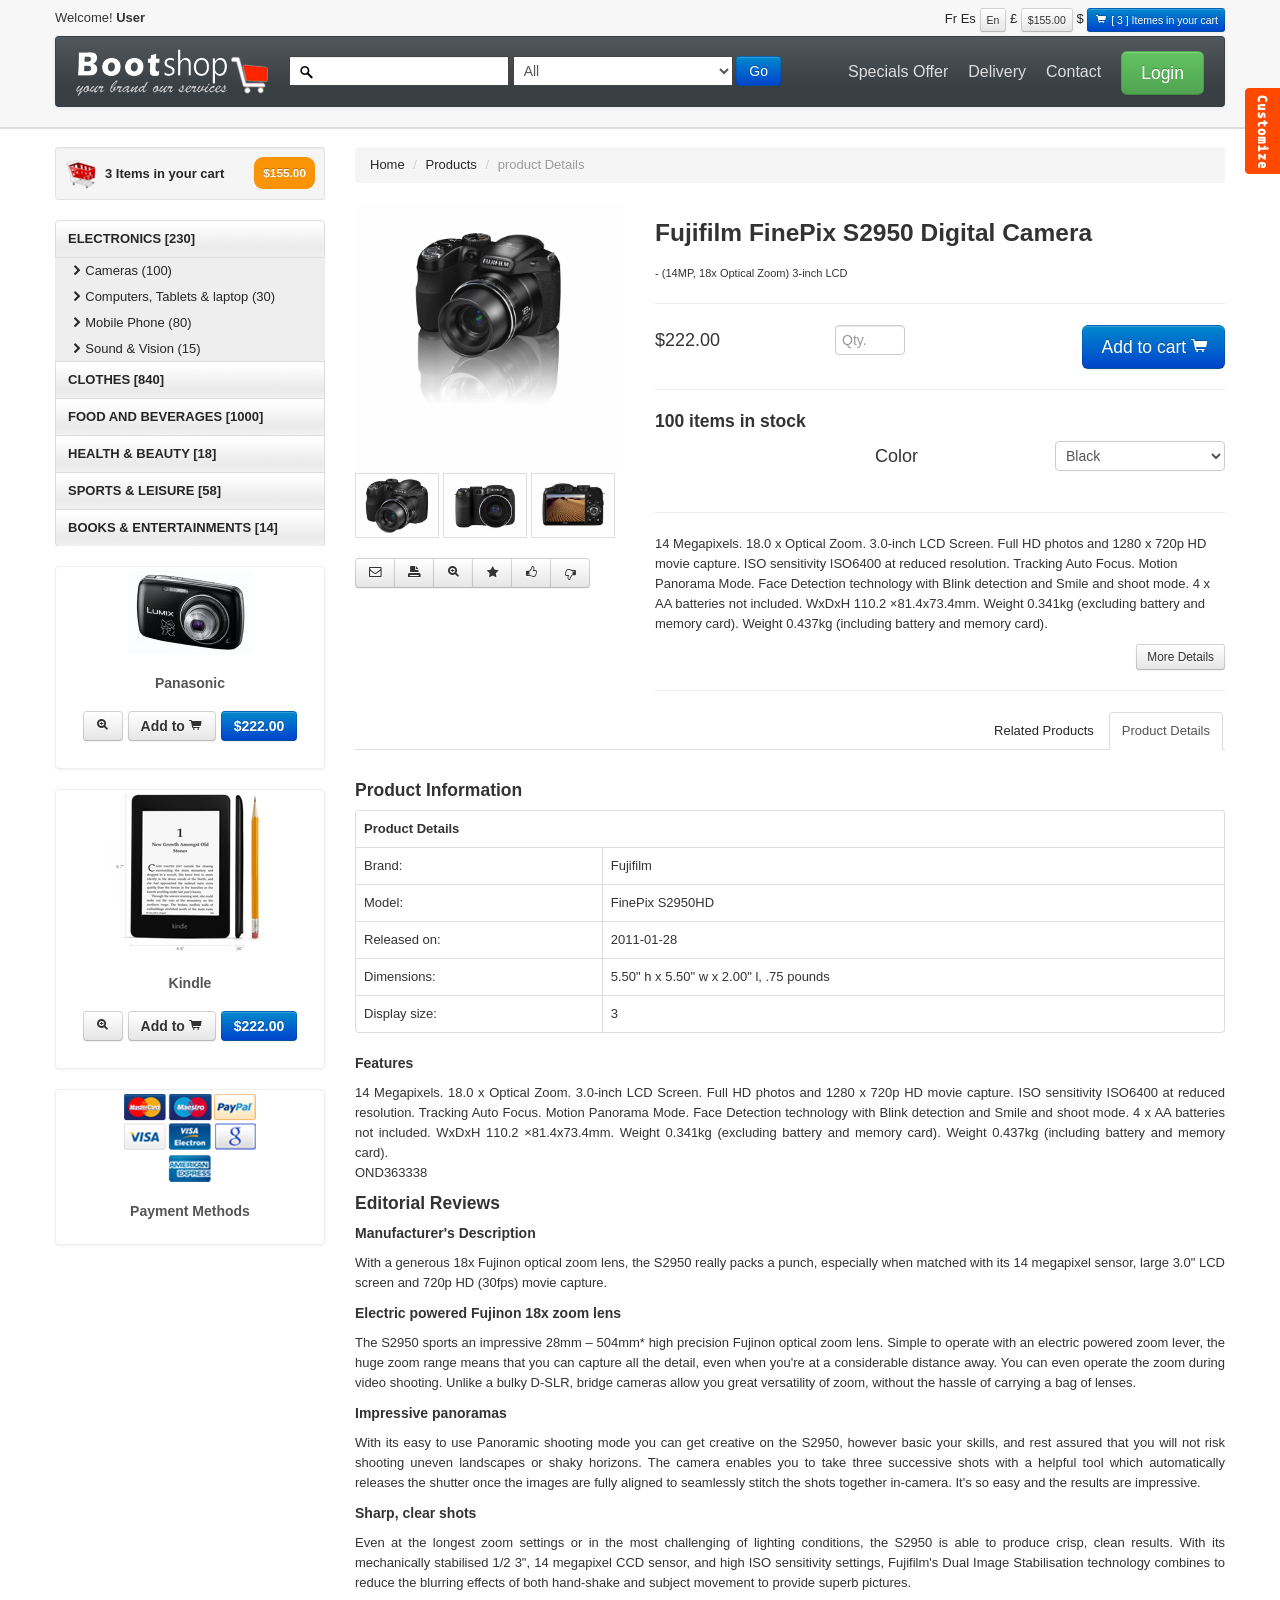
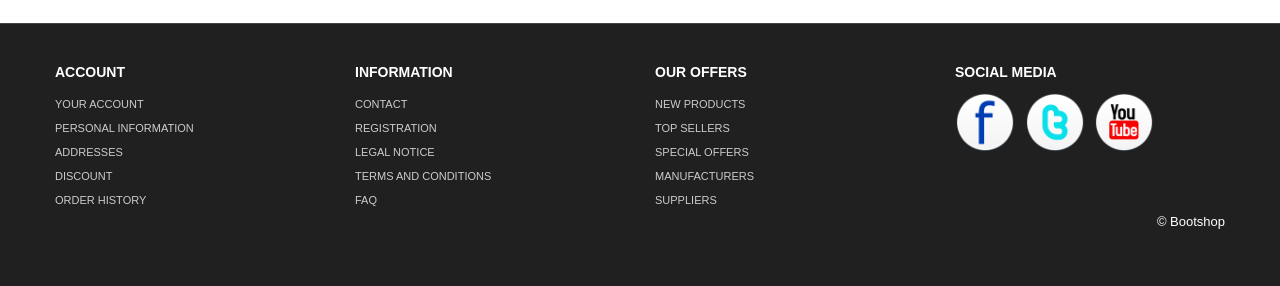
<file: bootstrap-shop/product_details.html>
<!DOCTYPE html>
<html lang="en">
  <head>
    <meta charset="utf-8">
    <title>Bootshop online Shopping cart</title>
    <meta name="viewport" content="width=device-width, initial-scale=1.0">
    <meta name="description" content="">
    <meta name="author" content="">
<!--Less styles -->
   <!-- Other Less css file //different less files has different color scheam
	<link rel="stylesheet/less" type="text/css" href="themes/less/simplex.less">
	<link rel="stylesheet/less" type="text/css" href="themes/less/classified.less">
	<link rel="stylesheet/less" type="text/css" href="themes/less/amelia.less">  MOVE DOWN TO activate
	-->
	<!--<link rel="stylesheet/less" type="text/css" href="themes/less/bootshop.less">
	<script src="themes/js/less.js" type="text/javascript"></script> -->
	
<!-- Bootstrap style --> 
    <link id="callCss" rel="stylesheet" href="themes/bootshop/bootstrap.min.css" media="screen"/>
    <link href="themes/css/base.css" rel="stylesheet" media="screen"/>
<!-- Bootstrap style responsive -->	
	<link href="themes/css/bootstrap-responsive.min.css" rel="stylesheet"/>
	<link href="themes/css/font-awesome.css" rel="stylesheet" type="text/css">
<!-- Google-code-prettify -->	
	<link href="themes/js/google-code-prettify/prettify.css" rel="stylesheet"/>
<!-- fav and touch icons -->
    <link rel="shortcut icon" href="themes/images/ico/favicon.ico">
    <link rel="apple-touch-icon-precomposed" sizes="144x144" href="themes/images/ico/apple-touch-icon-144-precomposed.png">
    <link rel="apple-touch-icon-precomposed" sizes="114x114" href="themes/images/ico/apple-touch-icon-114-precomposed.png">
    <link rel="apple-touch-icon-precomposed" sizes="72x72" href="themes/images/ico/apple-touch-icon-72-precomposed.png">
    <link rel="apple-touch-icon-precomposed" href="themes/images/ico/apple-touch-icon-57-precomposed.png">
	<style type="text/css" id="enject"></style>
  </head>
<body>
<div id="header">
<div class="container">
<div id="welcomeLine" class="row">
	<div class="span6">Welcome!<strong> User</strong></div>
	<div class="span6">
	<div class="pull-right">
		<a href="product_summary.html"><span class="">Fr</span></a>
		<a href="product_summary.html"><span class="">Es</span></a>
		<span class="btn btn-mini">En</span>
		<a href="product_summary.html"><span>&pound;</span></a>
		<span class="btn btn-mini">$155.00</span>
		<a href="product_summary.html"><span class="">$</span></a>
		<a href="product_summary.html"><span class="btn btn-mini btn-primary"><i class="icon-shopping-cart icon-white"></i> [ 3 ] Itemes in your cart </span> </a> 
	</div>
	</div>
</div>
<!-- Navbar ================================================== -->
<div id="logoArea" class="navbar">
<a id="smallScreen" data-target="#topMenu" data-toggle="collapse" class="btn btn-navbar">
	<span class="icon-bar"></span>
	<span class="icon-bar"></span>
	<span class="icon-bar"></span>
</a>
  <div class="navbar-inner">
    <a class="brand" href="index.html"><img src="themes/images/logo.png" alt="Bootsshop"/></a>
		<form class="form-inline navbar-search" method="post" action="products.html" >
		<input id="srchFld" class="srchTxt" type="text" />
		  <select class="srchTxt">
			<option>All</option>
			<option>CLOTHES </option>
			<option>FOOD AND BEVERAGES </option>
			<option>HEALTH & BEAUTY </option>
			<option>SPORTS & LEISURE </option>
			<option>BOOKS & ENTERTAINMENTS </option>
		</select> 
		  <button type="submit" id="submitButton" class="btn btn-primary">Go</button>
    </form>
    <ul id="topMenu" class="nav pull-right">
	 <li class=""><a href="special_offer.html">Specials Offer</a></li>
	 <li class=""><a href="normal.html">Delivery</a></li>
	 <li class=""><a href="contact.html">Contact</a></li>
	 <li class="">
	 <a href="#login" role="button" data-toggle="modal" style="padding-right:0"><span class="btn btn-large btn-success">Login</span></a>
	<div id="login" class="modal hide fade in" tabindex="-1" role="dialog" aria-labelledby="login" aria-hidden="false" >
		  <div class="modal-header">
			<button type="button" class="close" data-dismiss="modal" aria-hidden="true">×</button>
			<h3>Login Block</h3>
		  </div>
		  <div class="modal-body">
			<form class="form-horizontal loginFrm">
			  <div class="control-group">								
				<input type="text" id="inputEmail" placeholder="Email">
			  </div>
			  <div class="control-group">
				<input type="password" id="inputPassword" placeholder="Password">
			  </div>
			  <div class="control-group">
				<label class="checkbox">
				<input type="checkbox"> Remember me
				</label>
			  </div>
			</form>		
			<button type="submit" class="btn btn-success">Sign in</button>
			<button class="btn" data-dismiss="modal" aria-hidden="true">Close</button>
		  </div>
	</div>
	</li>
    </ul>
  </div>
</div>
</div>
</div>
<!-- Header End====================================================================== -->
<div id="mainBody">
	<div class="container">
	<div class="row">
<!-- Sidebar ================================================== -->
	<div id="sidebar" class="span3">
		<div class="well well-small"><a id="myCart" href="product_summary.html"><img src="themes/images/ico-cart.png" alt="cart">3 Items in your cart  <span class="badge badge-warning pull-right">$155.00</span></a></div>
		<ul id="sideManu" class="nav nav-tabs nav-stacked">
			<li class="subMenu open"><a> ELECTRONICS [230]</a>
				<ul>
				<li><a class="active" href="products.html"><i class="icon-chevron-right"></i>Cameras (100) </a></li>
				<li><a href="products.html"><i class="icon-chevron-right"></i>Computers, Tablets & laptop (30)</a></li>
				<li><a href="products.html"><i class="icon-chevron-right"></i>Mobile Phone (80)</a></li>
				<li><a href="products.html"><i class="icon-chevron-right"></i>Sound & Vision (15)</a></li>
				</ul>
			</li>
			<li class="subMenu"><a> CLOTHES [840] </a>
			<ul style="display:none">
				<li><a href="products.html"><i class="icon-chevron-right"></i>Women's Clothing (45)</a></li>
				<li><a href="products.html"><i class="icon-chevron-right"></i>Women's Shoes (8)</a></li>												
				<li><a href="products.html"><i class="icon-chevron-right"></i>Women's Hand Bags (5)</a></li>	
				<li><a href="products.html"><i class="icon-chevron-right"></i>Men's Clothings  (45)</a></li>
				<li><a href="products.html"><i class="icon-chevron-right"></i>Men's Shoes (6)</a></li>												
				<li><a href="products.html"><i class="icon-chevron-right"></i>Kids Clothing (5)</a></li>												
				<li><a href="products.html"><i class="icon-chevron-right"></i>Kids Shoes (3)</a></li>												
			</ul>
			</li>
			<li class="subMenu"><a>FOOD AND BEVERAGES [1000]</a>
				<ul style="display:none">
				<li><a href="products.html"><i class="icon-chevron-right"></i>Angoves  (35)</a></li>
				<li><a href="products.html"><i class="icon-chevron-right"></i>Bouchard Aine & Fils (8)</a></li>												
				<li><a href="products.html"><i class="icon-chevron-right"></i>French Rabbit (5)</a></li>	
				<li><a href="products.html"><i class="icon-chevron-right"></i>Louis Bernard  (45)</a></li>
				<li><a href="products.html"><i class="icon-chevron-right"></i>BIB Wine (Bag in Box) (8)</a></li>												
				<li><a href="products.html"><i class="icon-chevron-right"></i>Other Liquors & Wine (5)</a></li>												
				<li><a href="products.html"><i class="icon-chevron-right"></i>Garden (3)</a></li>												
				<li><a href="products.html"><i class="icon-chevron-right"></i>Khao Shong (11)</a></li>												
			</ul>
			</li>
			<li><a href="products.html">HEALTH & BEAUTY [18]</a></li>
			<li><a href="products.html">SPORTS & LEISURE [58]</a></li>
			<li><a href="products.html">BOOKS & ENTERTAINMENTS [14]</a></li>
		</ul>
		<br/>
		  <div class="thumbnail">
			<img src="themes/images/products/panasonic.jpg" alt="Bootshop panasonoc New camera"/>
			<div class="caption">
			  <h5>Panasonic</h5>
				<h4 style="text-align:center"><a class="btn" href="product_details.html"> <i class="icon-zoom-in"></i></a> <a class="btn" href="#">Add to <i class="icon-shopping-cart"></i></a> <a class="btn btn-primary" href="#">$222.00</a></h4>
			</div>
		  </div><br/>
			<div class="thumbnail">
				<img src="themes/images/products/kindle.png" title="Bootshop New Kindel" alt="Bootshop Kindel">
				<div class="caption">
				  <h5>Kindle</h5>
				    <h4 style="text-align:center"><a class="btn" href="product_details.html"> <i class="icon-zoom-in"></i></a> <a class="btn" href="#">Add to <i class="icon-shopping-cart"></i></a> <a class="btn btn-primary" href="#">$222.00</a></h4>
				</div>
			  </div><br/>
			<div class="thumbnail">
				<img src="themes/images/payment_methods.png" title="Bootshop Payment Methods" alt="Payments Methods">
				<div class="caption">
				  <h5>Payment Methods</h5>
				</div>
			  </div>
	</div>
<!-- Sidebar end=============================================== -->
	<div class="span9">
    <ul class="breadcrumb">
    <li><a href="index.html">Home</a> <span class="divider">/</span></li>
    <li><a href="products.html">Products</a> <span class="divider">/</span></li>
    <li class="active">product Details</li>
    </ul>	
	<div class="row">	  
			<div id="gallery" class="span3">
            <a href="themes/images/products/large/f1.jpg" title="Fujifilm FinePix S2950 Digital Camera">
				<img src="themes/images/products/large/3.jpg" style="width:100%" alt="Fujifilm FinePix S2950 Digital Camera"/>
            </a>
			<div id="differentview" class="moreOptopm carousel slide">
                <div class="carousel-inner">
                  <div class="item active">
                   <a href="themes/images/products/large/f1.jpg"> <img style="width:29%" src="themes/images/products/large/f1.jpg" alt=""/></a>
                   <a href="themes/images/products/large/f2.jpg"> <img style="width:29%" src="themes/images/products/large/f2.jpg" alt=""/></a>
                   <a href="themes/images/products/large/f3.jpg" > <img style="width:29%" src="themes/images/products/large/f3.jpg" alt=""/></a>
                  </div>
                  <div class="item">
                   <a href="themes/images/products/large/f3.jpg" > <img style="width:29%" src="themes/images/products/large/f3.jpg" alt=""/></a>
                   <a href="themes/images/products/large/f1.jpg"> <img style="width:29%" src="themes/images/products/large/f1.jpg" alt=""/></a>
                   <a href="themes/images/products/large/f2.jpg"> <img style="width:29%" src="themes/images/products/large/f2.jpg" alt=""/></a>
                  </div>
                </div>
              <!--  
			  <a class="left carousel-control" href="#myCarousel" data-slide="prev">‹</a>
              <a class="right carousel-control" href="#myCarousel" data-slide="next">›</a> 
			  -->
              </div>
			  
			 <div class="btn-toolbar">
			  <div class="btn-group">
				<span class="btn"><i class="icon-envelope"></i></span>
				<span class="btn" ><i class="icon-print"></i></span>
				<span class="btn" ><i class="icon-zoom-in"></i></span>
				<span class="btn" ><i class="icon-star"></i></span>
				<span class="btn" ><i class=" icon-thumbs-up"></i></span>
				<span class="btn" ><i class="icon-thumbs-down"></i></span>
			  </div>
			</div>
			</div>
			<div class="span6">
				<h3>Fujifilm FinePix S2950 Digital Camera  </h3>
				<small>- (14MP, 18x Optical Zoom) 3-inch LCD</small>
				<hr class="soft"/>
				<form class="form-horizontal qtyFrm">
				  <div class="control-group">
					<label class="control-label"><span>$222.00</span></label>
					<div class="controls">
					<input type="number" class="span1" placeholder="Qty."/>
					  <button type="submit" class="btn btn-large btn-primary pull-right"> Add to cart <i class=" icon-shopping-cart"></i></button>
					</div>
				  </div>
				</form>
				
				<hr class="soft"/>
				<h4>100 items in stock</h4>
				<form class="form-horizontal qtyFrm pull-right">
				  <div class="control-group">
					<label class="control-label"><span>Color</span></label>
					<div class="controls">
					  <select class="span2">
						  <option>Black</option>
						  <option>Red</option>
						  <option>Blue</option>
						  <option>Brown</option>
						</select>
					</div>
				  </div>
				</form>
				<hr class="soft clr"/>
				<p>
				14 Megapixels. 18.0 x Optical Zoom. 3.0-inch LCD Screen. Full HD photos and 1280 x 720p HD movie capture. ISO sensitivity ISO6400 at reduced resolution. 
				Tracking Auto Focus. Motion Panorama Mode. Face Detection technology with Blink detection and Smile and shoot mode. 4 x AA batteries not included. WxDxH 110.2 ×81.4x73.4mm. 
				Weight 0.341kg (excluding battery and memory card). Weight 0.437kg (including battery and memory card).
				
				</p>
				<a class="btn btn-small pull-right" href="#detail">More Details</a>
				<br class="clr"/>
			<a href="#" name="detail"></a>
			<hr class="soft"/>
			</div>
			
			<div class="span9">
            <ul id="productDetail" class="nav nav-tabs">
              <li class="active"><a href="#home" data-toggle="tab">Product Details</a></li>
              <li><a href="#profile" data-toggle="tab">Related Products</a></li>
            </ul>
            <div id="myTabContent" class="tab-content">
              <div class="tab-pane fade active in" id="home">
			  <h4>Product Information</h4>
                <table class="table table-bordered">
				<tbody>
				<tr class="techSpecRow"><th colspan="2">Product Details</th></tr>
				<tr class="techSpecRow"><td class="techSpecTD1">Brand: </td><td class="techSpecTD2">Fujifilm</td></tr>
				<tr class="techSpecRow"><td class="techSpecTD1">Model:</td><td class="techSpecTD2">FinePix S2950HD</td></tr>
				<tr class="techSpecRow"><td class="techSpecTD1">Released on:</td><td class="techSpecTD2"> 2011-01-28</td></tr>
				<tr class="techSpecRow"><td class="techSpecTD1">Dimensions:</td><td class="techSpecTD2"> 5.50" h x 5.50" w x 2.00" l, .75 pounds</td></tr>
				<tr class="techSpecRow"><td class="techSpecTD1">Display size:</td><td class="techSpecTD2">3</td></tr>
				</tbody>
				</table>
				
				<h5>Features</h5>
				<p>
				14 Megapixels. 18.0 x Optical Zoom. 3.0-inch LCD Screen. Full HD photos and 1280 x 720p HD movie capture. ISO sensitivity ISO6400 at reduced resolution. Tracking Auto Focus. Motion Panorama Mode. Face Detection technology with Blink detection and Smile and shoot mode. 4 x AA batteries not included. WxDxH 110.2 ×81.4x73.4mm. Weight 0.341kg (excluding battery and memory card). Weight 0.437kg (including battery and memory card).<br/>
				OND363338
				</p>

				<h4>Editorial Reviews</h4>
				<h5>Manufacturer's Description </h5>
				<p>
				With a generous 18x Fujinon optical zoom lens, the S2950 really packs a punch, especially when matched with its 14 megapixel sensor, large 3.0" LCD screen and 720p HD (30fps) movie capture.
				</p>

				<h5>Electric powered Fujinon 18x zoom lens</h5>
				<p>
				The S2950 sports an impressive 28mm – 504mm* high precision Fujinon optical zoom lens. Simple to operate with an electric powered zoom lever, the huge zoom range means that you can capture all the detail, even when you're at a considerable distance away. You can even operate the zoom during video shooting. Unlike a bulky D-SLR, bridge cameras allow you great versatility of zoom, without the hassle of carrying a bag of lenses.
				</p>
				<h5>Impressive panoramas</h5>
				<p>
				With its easy to use Panoramic shooting mode you can get creative on the S2950, however basic your skills, and rest assured that you will not risk shooting uneven landscapes or shaky horizons. The camera enables you to take three successive shots with a helpful tool which automatically releases the shutter once the images are fully aligned to seamlessly stitch the shots together in-camera. It's so easy and the results are impressive.
				</p>

				<h5>Sharp, clear shots</h5>
				<p>
				Even at the longest zoom settings or in the most challenging of lighting conditions, the S2950 is able to produce crisp, clean results. With its mechanically stabilised 1/2 3", 14 megapixel CCD sensor, and high ISO sensitivity settings, Fujifilm's Dual Image Stabilisation technology combines to reduce the blurring effects of both hand-shake and subject movement to provide superb pictures.
				</p>
              </div>
		<div class="tab-pane fade" id="profile">
		<div id="myTab" class="pull-right">
		 <a href="#listView" data-toggle="tab"><span class="btn btn-large"><i class="icon-list"></i></span></a>
		 <a href="#blockView" data-toggle="tab"><span class="btn btn-large btn-primary"><i class="icon-th-large"></i></span></a>
		</div>
		<br class="clr"/>
		<hr class="soft"/>
		<div class="tab-content">
			<div class="tab-pane" id="listView">
				<div class="row">	  
					<div class="span2">
						<img src="themes/images/products/4.jpg" alt=""/>
					</div>
					<div class="span4">
						<h3>New | Available</h3>				
						<hr class="soft"/>
						<h5>Product Name </h5>
						<p>
						Nowadays the lingerie industry is one of the most successful business spheres.We always stay in touch with the latest fashion tendencies - 
						that is why our goods are so popular..
						</p>
						<a class="btn btn-small pull-right" href="product_details.html">View Details</a>
						<br class="clr"/>
					</div>
					<div class="span3 alignR">
					<form class="form-horizontal qtyFrm">
					<h3> $222.00</h3>
					<label class="checkbox">
						<input type="checkbox">  Adds product to compair
					</label><br/>
					<div class="btn-group">
					  <a href="product_details.html" class="btn btn-large btn-primary"> Add to <i class=" icon-shopping-cart"></i></a>
					  <a href="product_details.html" class="btn btn-large"><i class="icon-zoom-in"></i></a>
					 </div>
						</form>
					</div>
			</div>
			<hr class="soft"/>
			<div class="row">	  
					<div class="span2">
						<img src="themes/images/products/5.jpg" alt=""/>
					</div>
					<div class="span4">
						<h3>New | Available</h3>				
						<hr class="soft"/>
						<h5>Product Name </h5>
						<p>
						Nowadays the lingerie industry is one of the most successful business spheres.We always stay in touch with the latest fashion tendencies - 
						that is why our goods are so popular..
						</p>
						<a class="btn btn-small pull-right" href="product_details.html">View Details</a>
						<br class="clr"/>
					</div>
					<div class="span3 alignR">
					<form class="form-horizontal qtyFrm">
						<h3> $222.00</h3>
						<label class="checkbox">
						<input type="checkbox">  Adds product to compair
						</label><br/>
						<div class="btn-group">
						<a href="product_details.html" class="btn btn-large btn-primary"> Add to <i class=" icon-shopping-cart"></i></a>
						<a href="product_details.html" class="btn btn-large"><i class="icon-zoom-in"></i></a>
						</div>
					</form>
					</div>
			</div>
			<hr class="soft"/>
			<div class="row">	  
					<div class="span2">
					<img src="themes/images/products/6.jpg" alt=""/>
					</div>
					<div class="span4">
						<h3>New | Available</h3>				
						<hr class="soft"/>
						<h5>Product Name </h5>
						<p>
						Nowadays the lingerie industry is one of the most successful business spheres.We always stay in touch with the latest fashion tendencies - 
						that is why our goods are so popular..
						</p>
						<a class="btn btn-small pull-right" href="product_details.html">View Details</a>
						<br class="clr"/>
					</div>
					<div class="span3 alignR">
					<form class="form-horizontal qtyFrm">
					<h3> $222.00</h3>
					<label class="checkbox">
						<input type="checkbox">  Adds product to compair
					</label><br/>
				<div class="btn-group">
				  <a href="product_details.html" class="btn btn-large btn-primary"> Add to <i class=" icon-shopping-cart"></i></a>
				  <a href="product_details.html" class="btn btn-large"><i class="icon-zoom-in"></i></a>
				 </div>
						</form>
					</div>
			</div>
			<hr class="soft"/>
			<div class="row">	  
					<div class="span2">
					<img src="themes/images/products/7.jpg" alt=""/>
					</div>
					<div class="span4">
						<h3>New | Available</h3>				
						<hr class="soft"/>
						<h5>Product Name </h5>
						<p>
						Nowadays the lingerie industry is one of the most successful business spheres.We always stay in touch with the latest fashion tendencies - 
						that is why our goods are so popular..
						</p>
						<a class="btn btn-small pull-right" href="product_details.html">View Details</a>
						<br class="clr"/>
					</div>
					<div class="span3 alignR">
						<form class="form-horizontal qtyFrm">
						<h3> $222.00</h3>
						<label class="checkbox">
						<input type="checkbox">  Adds product to compair
						</label><br/>
						<div class="btn-group">
						<a href="product_details.html" class="btn btn-large btn-primary"> Add to <i class=" icon-shopping-cart"></i></a>
						<a href="product_details.html" class="btn btn-large"><i class="icon-zoom-in"></i></a>
						</div>
						</form>
					</div>
			</div>
			
			<hr class="soft"/>
			<div class="row">	  
					<div class="span2">
					<img src="themes/images/products/8.jpg" alt=""/>
					</div>
					<div class="span4">
						<h3>New | Available</h3>				
						<hr class="soft"/>
						<h5>Product Name </h5>
						<p>
						Nowadays the lingerie industry is one of the most successful business spheres.We always stay in touch with the latest fashion tendencies - 
						that is why our goods are so popular..
						</p>
						<a class="btn btn-small pull-right" href="product_details.html">View Details</a>
						<br class="clr"/>
					</div>
					<div class="span3 alignR">
						<form class="form-horizontal qtyFrm">
						<h3> $222.00</h3>
						<label class="checkbox">
						<input type="checkbox">  Adds product to compair
						</label><br/>
						<div class="btn-group">
						<a href="product_details.html" class="btn btn-large btn-primary"> Add to <i class=" icon-shopping-cart"></i></a>
						<a href="product_details.html" class="btn btn-large"><i class="icon-zoom-in"></i></a>
						</div>
						</form>
					</div>
			</div>
			<hr class="soft"/>
				<div class="row">	  
					<div class="span2">
					<img src="themes/images/products/9.jpg" alt=""/>
					</div>
					<div class="span4">
						<h3>New | Available</h3>				
						<hr class="soft"/>
						<h5>Product Name </h5>
						<p>
						Nowadays the lingerie industry is one of the most successful business spheres.We always stay in touch with the latest fashion tendencies - 
						that is why our goods are so popular..
						</p>
						<a class="btn btn-small pull-right" href="product_details.html">View Details</a>
						<br class="clr"/>
					</div>
					<div class="span3 alignR">
						<form class="form-horizontal qtyFrm">
						<h3> $222.00</h3>
						<label class="checkbox">
						<input type="checkbox">  Adds product to compair
						</label><br/>
						<div class="btn-group">
						<a href="product_details.html" class="btn btn-large btn-primary"> Add to <i class=" icon-shopping-cart"></i></a>
						<a href="product_details.html" class="btn btn-large"><i class="icon-zoom-in"></i></a>
						</div>
						</form>
					</div>
			</div>
			<hr class="soft"/>
		</div>
			<div class="tab-pane active" id="blockView">
				<ul class="thumbnails">
					<li class="span3">
					  <div class="thumbnail">
						<a href="product_details.html"><img src="themes/images/products/10.jpg" alt=""/></a>
						<div class="caption">
						  <h5>Manicure &amp; Pedicure</h5>
						  <p> 
							Lorem Ipsum is simply dummy text. 
						  </p>
						  <h4 style="text-align:center"><a class="btn" href="product_details.html"> <i class="icon-zoom-in"></i></a> <a class="btn" href="#">Add to <i class="icon-shopping-cart"></i></a> <a class="btn btn-primary" href="#">&euro;222.00</a></h4>
						</div>
					  </div>
					</li>
					<li class="span3">
					  <div class="thumbnail">
						<a href="product_details.html"><img src="themes/images/products/11.jpg" alt=""/></a>
						<div class="caption">
						  <h5>Manicure &amp; Pedicure</h5>
						  <p> 
							Lorem Ipsum is simply dummy text. 
						  </p>
						  <h4 style="text-align:center"><a class="btn" href="product_details.html"> <i class="icon-zoom-in"></i></a> <a class="btn" href="#">Add to <i class="icon-shopping-cart"></i></a> <a class="btn btn-primary" href="#">&euro;222.00</a></h4>
						</div>
					  </div>
					</li>
					<li class="span3">
					  <div class="thumbnail">
						<a href="product_details.html"><img src="themes/images/products/12.jpg" alt=""/></a>
						<div class="caption">
						  <h5>Manicure &amp; Pedicure</h5>
						  <p> 
							Lorem Ipsum is simply dummy text. 
						  </p>
						   <h4 style="text-align:center"><a class="btn" href="product_details.html"> <i class="icon-zoom-in"></i></a> <a class="btn" href="#">Add to <i class="icon-shopping-cart"></i></a> <a class="btn btn-primary" href="#">&euro;222.00</a></h4>
						</div>
					  </div>
					</li>
					<li class="span3">
					  <div class="thumbnail">
						<a href="product_details.html"><img src="themes/images/products/13.jpg" alt=""/></a>
						<div class="caption">
						  <h5>Manicure &amp; Pedicure</h5>
						  <p> 
							Lorem Ipsum is simply dummy text. 
						  </p>
						   <h4 style="text-align:center"><a class="btn" href="product_details.html"> <i class="icon-zoom-in"></i></a> <a class="btn" href="#">Add to <i class="icon-shopping-cart"></i></a> <a class="btn btn-primary" href="#">&euro;222.00</a></h4>
						</div>
					  </div>
					</li>
					<li class="span3">
					  <div class="thumbnail">
						<a href="product_details.html"><img src="themes/images/products/1.jpg" alt=""/></a>
						<div class="caption">
						  <h5>Manicure &amp; Pedicure</h5>
						  <p> 
							Lorem Ipsum is simply dummy text. 
						  </p>
						   <h4 style="text-align:center"><a class="btn" href="product_details.html"> <i class="icon-zoom-in"></i></a> <a class="btn" href="#">Add to <i class="icon-shopping-cart"></i></a> <a class="btn btn-primary" href="#">&euro;222.00</a></h4>
						</div>
					  </div>
					</li>
					<li class="span3">
					  <div class="thumbnail">
						<a href="product_details.html"><img src="themes/images/products/2.jpg" alt=""/></a>
						<div class="caption">
						  <h5>Manicure &amp; Pedicure</h5>
						  <p> 
							Lorem Ipsum is simply dummy text. 
						  </p>
						   <h4 style="text-align:center"><a class="btn" href="product_details.html"> <i class="icon-zoom-in"></i></a> <a class="btn" href="#">Add to <i class="icon-shopping-cart"></i></a> <a class="btn btn-primary" href="#">&euro;222.00</a></h4>
						</div>
					  </div>
					</li>
				  </ul>
			<hr class="soft"/>
			</div>
		</div>
				<br class="clr">
					 </div>
		</div>
          </div>

	</div>
</div>
</div> </div>
</div>
<!-- MainBody End ============================= -->
<!-- Footer ================================================================== -->
	<div  id="footerSection">
	<div class="container">
		<div class="row">
			<div class="span3">
				<h5>ACCOUNT</h5>
				<a href="login.html">YOUR ACCOUNT</a>
				<a href="login.html">PERSONAL INFORMATION</a> 
				<a href="login.html">ADDRESSES</a> 
				<a href="login.html">DISCOUNT</a>  
				<a href="login.html">ORDER HISTORY</a>
			 </div>
			<div class="span3">
				<h5>INFORMATION</h5>
				<a href="contact.html">CONTACT</a>  
				<a href="register.html">REGISTRATION</a>  
				<a href="legal_notice.html">LEGAL NOTICE</a>  
				<a href="tac.html">TERMS AND CONDITIONS</a> 
				<a href="faq.html">FAQ</a>
			 </div>
			<div class="span3">
				<h5>OUR OFFERS</h5>
				<a href="#">NEW PRODUCTS</a> 
				<a href="#">TOP SELLERS</a>  
				<a href="special_offer.html">SPECIAL OFFERS</a>  
				<a href="#">MANUFACTURERS</a> 
				<a href="#">SUPPLIERS</a> 
			 </div>
			<div id="socialMedia" class="span3 pull-right">
				<h5>SOCIAL MEDIA </h5>
				<a href="#"><img width="60" height="60" src="themes/images/facebook.png" title="facebook" alt="facebook"/></a>
				<a href="#"><img width="60" height="60" src="themes/images/twitter.png" title="twitter" alt="twitter"/></a>
				<a href="#"><img width="60" height="60" src="themes/images/youtube.png" title="youtube" alt="youtube"/></a>
			 </div> 
		 </div>
		<p class="pull-right">&copy; Bootshop</p>
	</div><!-- Container End -->
	</div>
<!-- Placed at the end of the document so the pages load faster ============================================= -->
	<script src="themes/js/jquery.js" type="text/javascript"></script>
	<script src="themes/js/bootstrap.min.js" type="text/javascript"></script>
	<script src="themes/js/google-code-prettify/prettify.js"></script>
	
	<script src="themes/js/bootshop.js"></script>
    <script src="themes/js/jquery.lightbox-0.5.js"></script>
	
	<!-- Themes switcher section ============================================================================================= -->
<div id="secectionBox">
<link rel="stylesheet" href="themes/switch/themeswitch.css" type="text/css" media="screen" />
<script src="themes/switch/theamswitcher.js" type="text/javascript" charset="utf-8"></script>
	<div id="themeContainer">
	<div id="hideme" class="themeTitle">Style Selector</div>
	<div class="themeName">Oregional Skin</div>
	<div class="images style">
	<a href="themes/css/#" name="bootshop"><img src="themes/switch/images/clr/bootshop.png" alt="bootstrap business templates" class="active"></a>
	<a href="themes/css/#" name="businessltd"><img src="themes/switch/images/clr/businessltd.png" alt="bootstrap business templates" class="active"></a>
	</div>
	<div class="themeName">Bootswatch Skins (11)</div>
	<div class="images style">
		<a href="themes/css/#" name="amelia" title="Amelia"><img src="themes/switch/images/clr/amelia.png" alt="bootstrap business templates"></a>
		<a href="themes/css/#" name="spruce" title="Spruce"><img src="themes/switch/images/clr/spruce.png" alt="bootstrap business templates" ></a>
		<a href="themes/css/#" name="superhero" title="Superhero"><img src="themes/switch/images/clr/superhero.png" alt="bootstrap business templates"></a>
		<a href="themes/css/#" name="cyborg"><img src="themes/switch/images/clr/cyborg.png" alt="bootstrap business templates"></a>
		<a href="themes/css/#" name="cerulean"><img src="themes/switch/images/clr/cerulean.png" alt="bootstrap business templates"></a>
		<a href="themes/css/#" name="journal"><img src="themes/switch/images/clr/journal.png" alt="bootstrap business templates"></a>
		<a href="themes/css/#" name="readable"><img src="themes/switch/images/clr/readable.png" alt="bootstrap business templates"></a>	
		<a href="themes/css/#" name="simplex"><img src="themes/switch/images/clr/simplex.png" alt="bootstrap business templates"></a>
		<a href="themes/css/#" name="slate"><img src="themes/switch/images/clr/slate.png" alt="bootstrap business templates"></a>
		<a href="themes/css/#" name="spacelab"><img src="themes/switch/images/clr/spacelab.png" alt="bootstrap business templates"></a>
		<a href="themes/css/#" name="united"><img src="themes/switch/images/clr/united.png" alt="bootstrap business templates"></a>
		<p style="margin:0;line-height:normal;margin-left:-10px;display:none;"><small>These are just examples and you can build your own color scheme in the backend.</small></p>
	</div>
	<div class="themeName">Background Patterns </div>
	<div class="images patterns">
		<a href="themes/css/#" name="pattern1"><img src="themes/switch/images/pattern/pattern1.png" alt="bootstrap business templates" class="active"></a>
		<a href="themes/css/#" name="pattern2"><img src="themes/switch/images/pattern/pattern2.png" alt="bootstrap business templates"></a>
		<a href="themes/css/#" name="pattern3"><img src="themes/switch/images/pattern/pattern3.png" alt="bootstrap business templates"></a>
		<a href="themes/css/#" name="pattern4"><img src="themes/switch/images/pattern/pattern4.png" alt="bootstrap business templates"></a>
		<a href="themes/css/#" name="pattern5"><img src="themes/switch/images/pattern/pattern5.png" alt="bootstrap business templates"></a>
		<a href="themes/css/#" name="pattern6"><img src="themes/switch/images/pattern/pattern6.png" alt="bootstrap business templates"></a>
		<a href="themes/css/#" name="pattern7"><img src="themes/switch/images/pattern/pattern7.png" alt="bootstrap business templates"></a>
		<a href="themes/css/#" name="pattern8"><img src="themes/switch/images/pattern/pattern8.png" alt="bootstrap business templates"></a>
		<a href="themes/css/#" name="pattern9"><img src="themes/switch/images/pattern/pattern9.png" alt="bootstrap business templates"></a>
		<a href="themes/css/#" name="pattern10"><img src="themes/switch/images/pattern/pattern10.png" alt="bootstrap business templates"></a>
		
		<a href="themes/css/#" name="pattern11"><img src="themes/switch/images/pattern/pattern11.png" alt="bootstrap business templates"></a>
		<a href="themes/css/#" name="pattern12"><img src="themes/switch/images/pattern/pattern12.png" alt="bootstrap business templates"></a>
		<a href="themes/css/#" name="pattern13"><img src="themes/switch/images/pattern/pattern13.png" alt="bootstrap business templates"></a>
		<a href="themes/css/#" name="pattern14"><img src="themes/switch/images/pattern/pattern14.png" alt="bootstrap business templates"></a>
		<a href="themes/css/#" name="pattern15"><img src="themes/switch/images/pattern/pattern15.png" alt="bootstrap business templates"></a>
		
		<a href="themes/css/#" name="pattern16"><img src="themes/switch/images/pattern/pattern16.png" alt="bootstrap business templates"></a>
		<a href="themes/css/#" name="pattern17"><img src="themes/switch/images/pattern/pattern17.png" alt="bootstrap business templates"></a>
		<a href="themes/css/#" name="pattern18"><img src="themes/switch/images/pattern/pattern18.png" alt="bootstrap business templates"></a>
		<a href="themes/css/#" name="pattern19"><img src="themes/switch/images/pattern/pattern19.png" alt="bootstrap business templates"></a>
		<a href="themes/css/#" name="pattern20"><img src="themes/switch/images/pattern/pattern20.png" alt="bootstrap business templates"></a>
		 
	</div>
	</div>
</div>
<span id="themesBtn"></span>
</body>
</html>
</file>
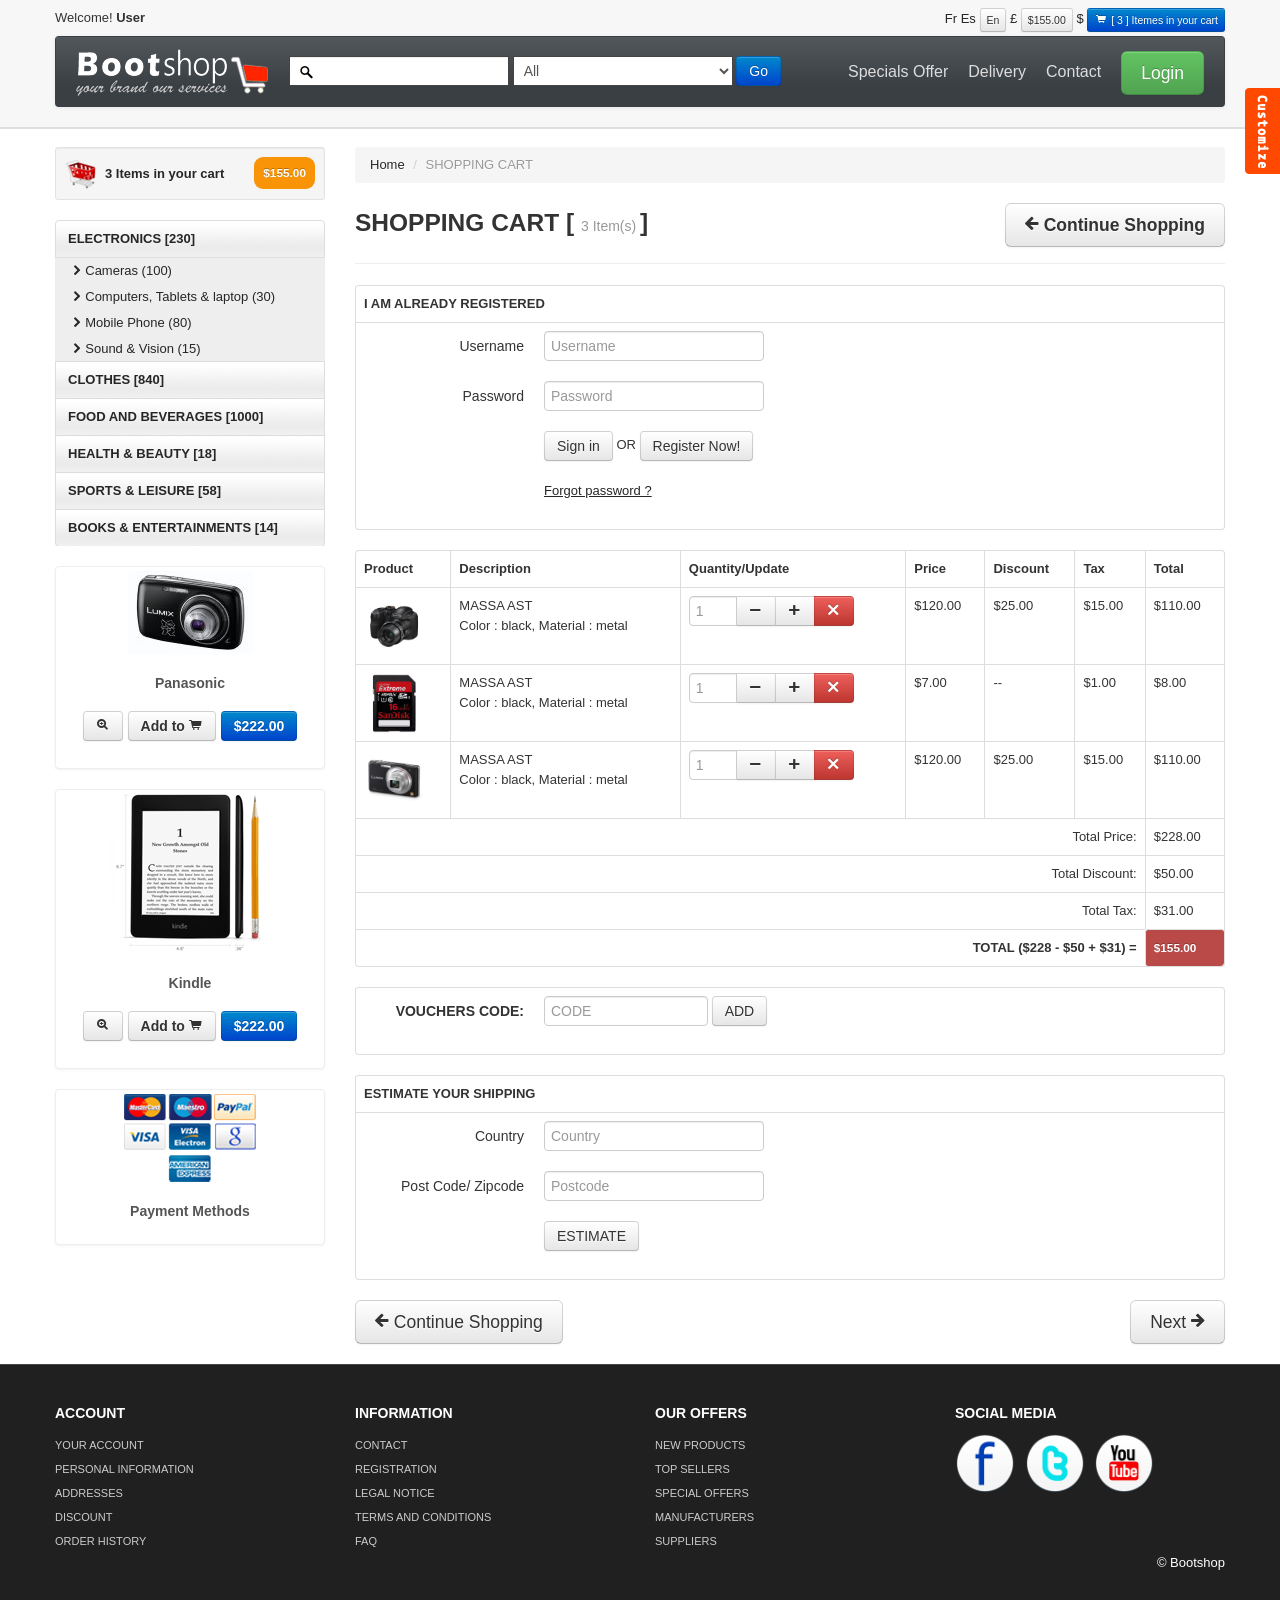
<file: bootstrap-shop/product_summary.html>
<!DOCTYPE html>
<html lang="en">
  <head>
    <meta charset="utf-8">
    <title>Bootshop online Shopping cart</title>
    <meta name="viewport" content="width=device-width, initial-scale=1.0">
    <meta name="description" content="">
    <meta name="author" content="">
<!--Less styles -->
   <!-- Other Less css file //different less files has different color scheam
	<link rel="stylesheet/less" type="text/css" href="themes/less/simplex.less">
	<link rel="stylesheet/less" type="text/css" href="themes/less/classified.less">
	<link rel="stylesheet/less" type="text/css" href="themes/less/amelia.less">  MOVE DOWN TO activate
	-->
	<!--<link rel="stylesheet/less" type="text/css" href="themes/less/bootshop.less">
	<script src="themes/js/less.js" type="text/javascript"></script> -->
	
<!-- Bootstrap style --> 
    <link id="callCss" rel="stylesheet" href="themes/bootshop/bootstrap.min.css" media="screen"/>
    <link href="themes/css/base.css" rel="stylesheet" media="screen"/>
<!-- Bootstrap style responsive -->	
	<link href="themes/css/bootstrap-responsive.min.css" rel="stylesheet"/>
	<link href="themes/css/font-awesome.css" rel="stylesheet" type="text/css">
<!-- Google-code-prettify -->	
	<link href="themes/js/google-code-prettify/prettify.css" rel="stylesheet"/>
<!-- fav and touch icons -->
    <link rel="shortcut icon" href="themes/images/ico/favicon.ico">
    <link rel="apple-touch-icon-precomposed" sizes="144x144" href="themes/images/ico/apple-touch-icon-144-precomposed.png">
    <link rel="apple-touch-icon-precomposed" sizes="114x114" href="themes/images/ico/apple-touch-icon-114-precomposed.png">
    <link rel="apple-touch-icon-precomposed" sizes="72x72" href="themes/images/ico/apple-touch-icon-72-precomposed.png">
    <link rel="apple-touch-icon-precomposed" href="themes/images/ico/apple-touch-icon-57-precomposed.png">
	<style type="text/css" id="enject"></style>
  </head>
<body>
<div id="header">
<div class="container">
<div id="welcomeLine" class="row">
	<div class="span6">Welcome!<strong> User</strong></div>
	<div class="span6">
	<div class="pull-right">
		<a href="product_summary.html"><span class="">Fr</span></a>
		<a href="product_summary.html"><span class="">Es</span></a>
		<span class="btn btn-mini">En</span>
		<a href="product_summary.html"><span>&pound;</span></a>
		<span class="btn btn-mini">$155.00</span>
		<a href="product_summary.html"><span class="">$</span></a>
		<a href="product_summary.html"><span class="btn btn-mini btn-primary"><i class="icon-shopping-cart icon-white"></i> [ 3 ] Itemes in your cart </span> </a> 
	</div>
	</div>
</div>
<!-- Navbar ================================================== -->
<div id="logoArea" class="navbar">
<a id="smallScreen" data-target="#topMenu" data-toggle="collapse" class="btn btn-navbar">
	<span class="icon-bar"></span>
	<span class="icon-bar"></span>
	<span class="icon-bar"></span>
</a>
  <div class="navbar-inner">
    <a class="brand" href="index.html"><img src="themes/images/logo.png" alt="Bootsshop"/></a>
		<form class="form-inline navbar-search" method="post" action="products.html" >
		<input id="srchFld" class="srchTxt" type="text" />
		  <select class="srchTxt">
			<option>All</option>
			<option>CLOTHES </option>
			<option>FOOD AND BEVERAGES </option>
			<option>HEALTH & BEAUTY </option>
			<option>SPORTS & LEISURE </option>
			<option>BOOKS & ENTERTAINMENTS </option>
		</select> 
		  <button type="submit" id="submitButton" class="btn btn-primary">Go</button>
    </form>
    <ul id="topMenu" class="nav pull-right">
	 <li class=""><a href="special_offer.html">Specials Offer</a></li>
	 <li class=""><a href="normal.html">Delivery</a></li>
	 <li class=""><a href="contact.html">Contact</a></li>
	 <li class="">
	 <a href="#login" role="button" data-toggle="modal" style="padding-right:0"><span class="btn btn-large btn-success">Login</span></a>
	<div id="login" class="modal hide fade in" tabindex="-1" role="dialog" aria-labelledby="login" aria-hidden="false" >
		  <div class="modal-header">
			<button type="button" class="close" data-dismiss="modal" aria-hidden="true">�</button>
			<h3>Login Block</h3>
		  </div>
		  <div class="modal-body">
			<form class="form-horizontal loginFrm">
			  <div class="control-group">								
				<input type="text" id="inputEmail" placeholder="Email">
			  </div>
			  <div class="control-group">
				<input type="password" id="inputPassword" placeholder="Password">
			  </div>
			  <div class="control-group">
				<label class="checkbox">
				<input type="checkbox"> Remember me
				</label>
			  </div>
			</form>		
			<button type="submit" class="btn btn-success">Sign in</button>
			<button class="btn" data-dismiss="modal" aria-hidden="true">Close</button>
		  </div>
	</div>
	</li>
    </ul>
  </div>
</div>
</div>
</div>
<!-- Header End====================================================================== -->
<div id="mainBody">
	<div class="container">
	<div class="row">
<!-- Sidebar ================================================== -->
	<div id="sidebar" class="span3">
		<div class="well well-small"><a id="myCart" href="product_summary.html"><img src="themes/images/ico-cart.png" alt="cart">3 Items in your cart  <span class="badge badge-warning pull-right">$155.00</span></a></div>
		<ul id="sideManu" class="nav nav-tabs nav-stacked">
			<li class="subMenu open"><a> ELECTRONICS [230]</a>
				<ul>
				<li><a class="active" href="products.html"><i class="icon-chevron-right"></i>Cameras (100) </a></li>
				<li><a href="products.html"><i class="icon-chevron-right"></i>Computers, Tablets & laptop (30)</a></li>
				<li><a href="products.html"><i class="icon-chevron-right"></i>Mobile Phone (80)</a></li>
				<li><a href="products.html"><i class="icon-chevron-right"></i>Sound & Vision (15)</a></li>
				</ul>
			</li>
			<li class="subMenu"><a> CLOTHES [840] </a>
			<ul style="display:none">
				<li><a href="products.html"><i class="icon-chevron-right"></i>Women's Clothing (45)</a></li>
				<li><a href="products.html"><i class="icon-chevron-right"></i>Women's Shoes (8)</a></li>												
				<li><a href="products.html"><i class="icon-chevron-right"></i>Women's Hand Bags (5)</a></li>	
				<li><a href="products.html"><i class="icon-chevron-right"></i>Men's Clothings  (45)</a></li>
				<li><a href="products.html"><i class="icon-chevron-right"></i>Men's Shoes (6)</a></li>												
				<li><a href="products.html"><i class="icon-chevron-right"></i>Kids Clothing (5)</a></li>												
				<li><a href="products.html"><i class="icon-chevron-right"></i>Kids Shoes (3)</a></li>												
			</ul>
			</li>
			<li class="subMenu"><a>FOOD AND BEVERAGES [1000]</a>
				<ul style="display:none">
				<li><a href="products.html"><i class="icon-chevron-right"></i>Angoves  (35)</a></li>
				<li><a href="products.html"><i class="icon-chevron-right"></i>Bouchard Aine & Fils (8)</a></li>												
				<li><a href="products.html"><i class="icon-chevron-right"></i>French Rabbit (5)</a></li>	
				<li><a href="products.html"><i class="icon-chevron-right"></i>Louis Bernard  (45)</a></li>
				<li><a href="products.html"><i class="icon-chevron-right"></i>BIB Wine (Bag in Box) (8)</a></li>												
				<li><a href="products.html"><i class="icon-chevron-right"></i>Other Liquors & Wine (5)</a></li>												
				<li><a href="products.html"><i class="icon-chevron-right"></i>Garden (3)</a></li>												
				<li><a href="products.html"><i class="icon-chevron-right"></i>Khao Shong (11)</a></li>												
			</ul>
			</li>
			<li><a href="products.html">HEALTH & BEAUTY [18]</a></li>
			<li><a href="products.html">SPORTS & LEISURE [58]</a></li>
			<li><a href="products.html">BOOKS & ENTERTAINMENTS [14]</a></li>
		</ul>
		<br/>
		  <div class="thumbnail">
			<img src="themes/images/products/panasonic.jpg" alt="Bootshop panasonoc New camera"/>
			<div class="caption">
			  <h5>Panasonic</h5>
				<h4 style="text-align:center"><a class="btn" href="product_details.html"> <i class="icon-zoom-in"></i></a> <a class="btn" href="#">Add to <i class="icon-shopping-cart"></i></a> <a class="btn btn-primary" href="#">$222.00</a></h4>
			</div>
		  </div><br/>
			<div class="thumbnail">
				<img src="themes/images/products/kindle.png" title="Bootshop New Kindel" alt="Bootshop Kindel">
				<div class="caption">
				  <h5>Kindle</h5>
				    <h4 style="text-align:center"><a class="btn" href="product_details.html"> <i class="icon-zoom-in"></i></a> <a class="btn" href="#">Add to <i class="icon-shopping-cart"></i></a> <a class="btn btn-primary" href="#">$222.00</a></h4>
				</div>
			  </div><br/>
			<div class="thumbnail">
				<img src="themes/images/payment_methods.png" title="Bootshop Payment Methods" alt="Payments Methods">
				<div class="caption">
				  <h5>Payment Methods</h5>
				</div>
			  </div>
	</div>
<!-- Sidebar end=============================================== -->
	<div class="span9">
    <ul class="breadcrumb">
		<li><a href="index.html">Home</a> <span class="divider">/</span></li>
		<li class="active"> SHOPPING CART</li>
    </ul>
	<h3>  SHOPPING CART [ <small>3 Item(s) </small>]<a href="products.html" class="btn btn-large pull-right"><i class="icon-arrow-left"></i> Continue Shopping </a></h3>	
	<hr class="soft"/>
	<table class="table table-bordered">
		<tr><th> I AM ALREADY REGISTERED  </th></tr>
		 <tr> 
		 <td>
			<form class="form-horizontal">
				<div class="control-group">
				  <label class="control-label" for="inputUsername">Username</label>
				  <div class="controls">
					<input type="text" id="inputUsername" placeholder="Username">
				  </div>
				</div>
				<div class="control-group">
				  <label class="control-label" for="inputPassword1">Password</label>
				  <div class="controls">
					<input type="password" id="inputPassword1" placeholder="Password">
				  </div>
				</div>
				<div class="control-group">
				  <div class="controls">
					<button type="submit" class="btn">Sign in</button> OR <a href="register.html" class="btn">Register Now!</a>
				  </div>
				</div>
				<div class="control-group">
					<div class="controls">
					  <a href="forgetpass.html" style="text-decoration:underline">Forgot password ?</a>
					</div>
				</div>
			</form>
		  </td>
		  </tr>
	</table>		
			
	<table class="table table-bordered">
              <thead>
                <tr>
                  <th>Product</th>
                  <th>Description</th>
                  <th>Quantity/Update</th>
				  <th>Price</th>
                  <th>Discount</th>
                  <th>Tax</th>
                  <th>Total</th>
				</tr>
              </thead>
              <tbody>
                <tr>
                  <td> <img width="60" src="themes/images/products/4.jpg" alt=""/></td>
                  <td>MASSA AST<br/>Color : black, Material : metal</td>
				  <td>
					<div class="input-append"><input class="span1" style="max-width:34px" placeholder="1" id="appendedInputButtons" size="16" type="text"><button class="btn" type="button"><i class="icon-minus"></i></button><button class="btn" type="button"><i class="icon-plus"></i></button><button class="btn btn-danger" type="button"><i class="icon-remove icon-white"></i></button>				</div>
				  </td>
                  <td>$120.00</td>
                  <td>$25.00</td>
                  <td>$15.00</td>
                  <td>$110.00</td>
                </tr>
				<tr>
                  <td> <img width="60" src="themes/images/products/8.jpg" alt=""/></td>
                  <td>MASSA AST<br/>Color : black, Material : metal</td>
				  <td>
					<div class="input-append"><input class="span1" style="max-width:34px" placeholder="1"  size="16" type="text"><button class="btn" type="button"><i class="icon-minus"></i></button><button class="btn" type="button"><i class="icon-plus"></i></button><button class="btn btn-danger" type="button"><i class="icon-remove icon-white"></i></button>				</div>
				  </td>
                  <td>$7.00</td>
                  <td>--</td>
                  <td>$1.00</td>
                  <td>$8.00</td>
                </tr>
				<tr>
                  <td> <img width="60" src="themes/images/products/3.jpg" alt=""/></td>
                  <td>MASSA AST<br/>Color : black, Material : metal</td>
				  <td>
					<div class="input-append"><input class="span1" style="max-width:34px" placeholder="1"  size="16" type="text"><button class="btn" type="button"><i class="icon-minus"></i></button><button class="btn" type="button"><i class="icon-plus"></i></button><button class="btn btn-danger" type="button"><i class="icon-remove icon-white"></i></button>				</div>
				  </td>
                  <td>$120.00</td>
                  <td>$25.00</td>
                  <td>$15.00</td>
                  <td>$110.00</td>
                </tr>
				
                <tr>
                  <td colspan="6" style="text-align:right">Total Price:	</td>
                  <td> $228.00</td>
                </tr>
				 <tr>
                  <td colspan="6" style="text-align:right">Total Discount:	</td>
                  <td> $50.00</td>
                </tr>
                 <tr>
                  <td colspan="6" style="text-align:right">Total Tax:	</td>
                  <td> $31.00</td>
                </tr>
				 <tr>
                  <td colspan="6" style="text-align:right"><strong>TOTAL ($228 - $50 + $31) =</strong></td>
                  <td class="label label-important" style="display:block"> <strong> $155.00 </strong></td>
                </tr>
				</tbody>
            </table>
		
		
            <table class="table table-bordered">
			<tbody>
				 <tr>
                  <td> 
				<form class="form-horizontal">
				<div class="control-group">
				<label class="control-label"><strong> VOUCHERS CODE: </strong> </label>
				<div class="controls">
				<input type="text" class="input-medium" placeholder="CODE">
				<button type="submit" class="btn"> ADD </button>
				</div>
				</div>
				</form>
				</td>
                </tr>
				
			</tbody>
			</table>
			
			<table class="table table-bordered">
			 <tr><th>ESTIMATE YOUR SHIPPING </th></tr>
			 <tr> 
			 <td>
				<form class="form-horizontal">
				  <div class="control-group">
					<label class="control-label" for="inputCountry">Country </label>
					<div class="controls">
					  <input type="text" id="inputCountry" placeholder="Country">
					</div>
				  </div>
				  <div class="control-group">
					<label class="control-label" for="inputPost">Post Code/ Zipcode </label>
					<div class="controls">
					  <input type="text" id="inputPost" placeholder="Postcode">
					</div>
				  </div>
				  <div class="control-group">
					<div class="controls">
					  <button type="submit" class="btn">ESTIMATE </button>
					</div>
				  </div>
				</form>				  
			  </td>
			  </tr>
            </table>		
	<a href="products.html" class="btn btn-large"><i class="icon-arrow-left"></i> Continue Shopping </a>
	<a href="login.html" class="btn btn-large pull-right">Next <i class="icon-arrow-right"></i></a>
	
</div>
</div></div>
</div>
<!-- MainBody End ============================= -->
<!-- Footer ================================================================== -->
	<div  id="footerSection">
	<div class="container">
		<div class="row">
			<div class="span3">
				<h5>ACCOUNT</h5>
				<a href="login.html">YOUR ACCOUNT</a>
				<a href="login.html">PERSONAL INFORMATION</a> 
				<a href="login.html">ADDRESSES</a> 
				<a href="login.html">DISCOUNT</a>  
				<a href="login.html">ORDER HISTORY</a>
			 </div>
			<div class="span3">
				<h5>INFORMATION</h5>
				<a href="contact.html">CONTACT</a>  
				<a href="register.html">REGISTRATION</a>  
				<a href="legal_notice.html">LEGAL NOTICE</a>  
				<a href="tac.html">TERMS AND CONDITIONS</a> 
				<a href="faq.html">FAQ</a>
			 </div>
			<div class="span3">
				<h5>OUR OFFERS</h5>
				<a href="#">NEW PRODUCTS</a> 
				<a href="#">TOP SELLERS</a>  
				<a href="special_offer.html">SPECIAL OFFERS</a>  
				<a href="#">MANUFACTURERS</a> 
				<a href="#">SUPPLIERS</a> 
			 </div>
			<div id="socialMedia" class="span3 pull-right">
				<h5>SOCIAL MEDIA </h5>
				<a href="#"><img width="60" height="60" src="themes/images/facebook.png" title="facebook" alt="facebook"/></a>
				<a href="#"><img width="60" height="60" src="themes/images/twitter.png" title="twitter" alt="twitter"/></a>
				<a href="#"><img width="60" height="60" src="themes/images/youtube.png" title="youtube" alt="youtube"/></a>
			 </div> 
		 </div>
		<p class="pull-right">&copy; Bootshop</p>
	</div><!-- Container End -->
	</div>
<!-- Placed at the end of the document so the pages load faster ============================================= -->
	<script src="themes/js/jquery.js" type="text/javascript"></script>
	<script src="themes/js/bootstrap.min.js" type="text/javascript"></script>
	<script src="themes/js/google-code-prettify/prettify.js"></script>
	
	<script src="themes/js/bootshop.js"></script>
    <script src="themes/js/jquery.lightbox-0.5.js"></script>
	
	<!-- Themes switcher section ============================================================================================= -->
<div id="secectionBox">
<link rel="stylesheet" href="themes/switch/themeswitch.css" type="text/css" media="screen" />
<script src="themes/switch/theamswitcher.js" type="text/javascript" charset="utf-8"></script>
	<div id="themeContainer">
	<div id="hideme" class="themeTitle">Style Selector</div>
	<div class="themeName">Oregional Skin</div>
	<div class="images style">
	<a href="themes/css/#" name="bootshop"><img src="themes/switch/images/clr/bootshop.png" alt="bootstrap business templates" class="active"></a>
	<a href="themes/css/#" name="businessltd"><img src="themes/switch/images/clr/businessltd.png" alt="bootstrap business templates" class="active"></a>
	</div>
	<div class="themeName">Bootswatch Skins (11)</div>
	<div class="images style">
		<a href="themes/css/#" name="amelia" title="Amelia"><img src="themes/switch/images/clr/amelia.png" alt="bootstrap business templates"></a>
		<a href="themes/css/#" name="spruce" title="Spruce"><img src="themes/switch/images/clr/spruce.png" alt="bootstrap business templates" ></a>
		<a href="themes/css/#" name="superhero" title="Superhero"><img src="themes/switch/images/clr/superhero.png" alt="bootstrap business templates"></a>
		<a href="themes/css/#" name="cyborg"><img src="themes/switch/images/clr/cyborg.png" alt="bootstrap business templates"></a>
		<a href="themes/css/#" name="cerulean"><img src="themes/switch/images/clr/cerulean.png" alt="bootstrap business templates"></a>
		<a href="themes/css/#" name="journal"><img src="themes/switch/images/clr/journal.png" alt="bootstrap business templates"></a>
		<a href="themes/css/#" name="readable"><img src="themes/switch/images/clr/readable.png" alt="bootstrap business templates"></a>	
		<a href="themes/css/#" name="simplex"><img src="themes/switch/images/clr/simplex.png" alt="bootstrap business templates"></a>
		<a href="themes/css/#" name="slate"><img src="themes/switch/images/clr/slate.png" alt="bootstrap business templates"></a>
		<a href="themes/css/#" name="spacelab"><img src="themes/switch/images/clr/spacelab.png" alt="bootstrap business templates"></a>
		<a href="themes/css/#" name="united"><img src="themes/switch/images/clr/united.png" alt="bootstrap business templates"></a>
		<p style="margin:0;line-height:normal;margin-left:-10px;display:none;"><small>These are just examples and you can build your own color scheme in the backend.</small></p>
	</div>
	<div class="themeName">Background Patterns </div>
	<div class="images patterns">
		<a href="themes/css/#" name="pattern1"><img src="themes/switch/images/pattern/pattern1.png" alt="bootstrap business templates" class="active"></a>
		<a href="themes/css/#" name="pattern2"><img src="themes/switch/images/pattern/pattern2.png" alt="bootstrap business templates"></a>
		<a href="themes/css/#" name="pattern3"><img src="themes/switch/images/pattern/pattern3.png" alt="bootstrap business templates"></a>
		<a href="themes/css/#" name="pattern4"><img src="themes/switch/images/pattern/pattern4.png" alt="bootstrap business templates"></a>
		<a href="themes/css/#" name="pattern5"><img src="themes/switch/images/pattern/pattern5.png" alt="bootstrap business templates"></a>
		<a href="themes/css/#" name="pattern6"><img src="themes/switch/images/pattern/pattern6.png" alt="bootstrap business templates"></a>
		<a href="themes/css/#" name="pattern7"><img src="themes/switch/images/pattern/pattern7.png" alt="bootstrap business templates"></a>
		<a href="themes/css/#" name="pattern8"><img src="themes/switch/images/pattern/pattern8.png" alt="bootstrap business templates"></a>
		<a href="themes/css/#" name="pattern9"><img src="themes/switch/images/pattern/pattern9.png" alt="bootstrap business templates"></a>
		<a href="themes/css/#" name="pattern10"><img src="themes/switch/images/pattern/pattern10.png" alt="bootstrap business templates"></a>
		
		<a href="themes/css/#" name="pattern11"><img src="themes/switch/images/pattern/pattern11.png" alt="bootstrap business templates"></a>
		<a href="themes/css/#" name="pattern12"><img src="themes/switch/images/pattern/pattern12.png" alt="bootstrap business templates"></a>
		<a href="themes/css/#" name="pattern13"><img src="themes/switch/images/pattern/pattern13.png" alt="bootstrap business templates"></a>
		<a href="themes/css/#" name="pattern14"><img src="themes/switch/images/pattern/pattern14.png" alt="bootstrap business templates"></a>
		<a href="themes/css/#" name="pattern15"><img src="themes/switch/images/pattern/pattern15.png" alt="bootstrap business templates"></a>
		
		<a href="themes/css/#" name="pattern16"><img src="themes/switch/images/pattern/pattern16.png" alt="bootstrap business templates"></a>
		<a href="themes/css/#" name="pattern17"><img src="themes/switch/images/pattern/pattern17.png" alt="bootstrap business templates"></a>
		<a href="themes/css/#" name="pattern18"><img src="themes/switch/images/pattern/pattern18.png" alt="bootstrap business templates"></a>
		<a href="themes/css/#" name="pattern19"><img src="themes/switch/images/pattern/pattern19.png" alt="bootstrap business templates"></a>
		<a href="themes/css/#" name="pattern20"><img src="themes/switch/images/pattern/pattern20.png" alt="bootstrap business templates"></a>
		 
	</div>
	</div>
</div>
<span id="themesBtn"></span>
</body>
</html>
</file>
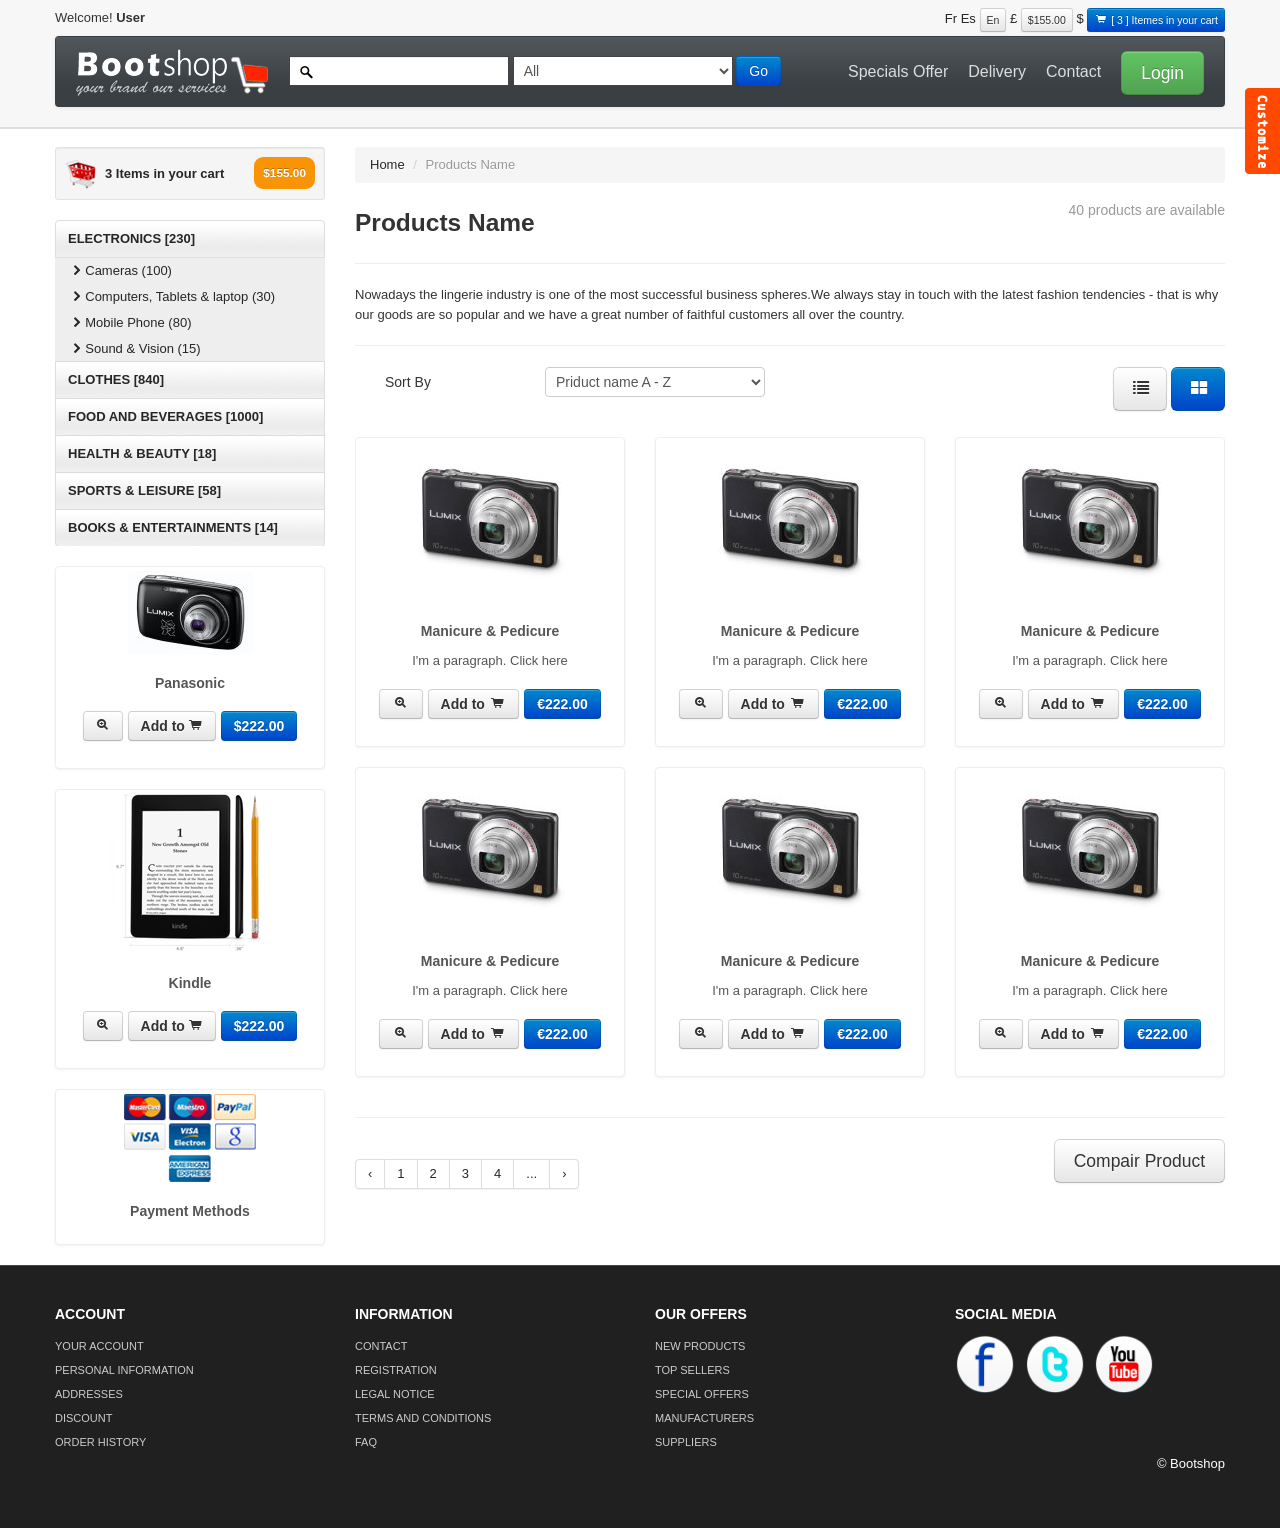
<file: bootstrap-shop/products.html>
<!DOCTYPE html>
<html lang="en">
  <head>
    <meta charset="utf-8">
    <title>Bootshop online Shopping cart</title>
    <meta name="viewport" content="width=device-width, initial-scale=1.0">
    <meta name="description" content="">
    <meta name="author" content="">
<!--Less styles -->
   <!-- Other Less css file //different less files has different color scheam
	<link rel="stylesheet/less" type="text/css" href="themes/less/simplex.less">
	<link rel="stylesheet/less" type="text/css" href="themes/less/classified.less">
	<link rel="stylesheet/less" type="text/css" href="themes/less/amelia.less">  MOVE DOWN TO activate
	-->
	<!--<link rel="stylesheet/less" type="text/css" href="themes/less/bootshop.less">
	<script src="themes/js/less.js" type="text/javascript"></script> -->
	
<!-- Bootstrap style --> 
    <link id="callCss" rel="stylesheet" href="themes/bootshop/bootstrap.min.css" media="screen"/>
    <link href="themes/css/base.css" rel="stylesheet" media="screen"/>
<!-- Bootstrap style responsive -->	
	<link href="themes/css/bootstrap-responsive.min.css" rel="stylesheet"/>
	<link href="themes/css/font-awesome.css" rel="stylesheet" type="text/css">
<!-- Google-code-prettify -->	
	<link href="themes/js/google-code-prettify/prettify.css" rel="stylesheet"/>
<!-- fav and touch icons -->
    <link rel="shortcut icon" href="themes/images/ico/favicon.ico">
    <link rel="apple-touch-icon-precomposed" sizes="144x144" href="themes/images/ico/apple-touch-icon-144-precomposed.png">
    <link rel="apple-touch-icon-precomposed" sizes="114x114" href="themes/images/ico/apple-touch-icon-114-precomposed.png">
    <link rel="apple-touch-icon-precomposed" sizes="72x72" href="themes/images/ico/apple-touch-icon-72-precomposed.png">
    <link rel="apple-touch-icon-precomposed" href="themes/images/ico/apple-touch-icon-57-precomposed.png">
	<style type="text/css" id="enject"></style>
  </head>
<body>
<div id="header">
<div class="container">
<div id="welcomeLine" class="row">
	<div class="span6">Welcome!<strong> User</strong></div>
	<div class="span6">
	<div class="pull-right">
		<a href="product_summary.html"><span class="">Fr</span></a>
		<a href="product_summary.html"><span class="">Es</span></a>
		<span class="btn btn-mini">En</span>
		<a href="product_summary.html"><span>&pound;</span></a>
		<span class="btn btn-mini">$155.00</span>
		<a href="product_summary.html"><span class="">$</span></a>
		<a href="product_summary.html"><span class="btn btn-mini btn-primary"><i class="icon-shopping-cart icon-white"></i> [ 3 ] Itemes in your cart </span> </a> 
	</div>
	</div>
</div>
<!-- Navbar ================================================== -->
<div id="logoArea" class="navbar">
<a id="smallScreen" data-target="#topMenu" data-toggle="collapse" class="btn btn-navbar">
	<span class="icon-bar"></span>
	<span class="icon-bar"></span>
	<span class="icon-bar"></span>
</a>
  <div class="navbar-inner">
    <a class="brand" href="index.html"><img src="themes/images/logo.png" alt="Bootsshop"/></a>
		<form class="form-inline navbar-search" method="post" action="products.html" >
		<input id="srchFld" class="srchTxt" type="text" />
		  <select class="srchTxt">
			<option>All</option>
			<option>CLOTHES </option>
			<option>FOOD AND BEVERAGES </option>
			<option>HEALTH & BEAUTY </option>
			<option>SPORTS & LEISURE </option>
			<option>BOOKS & ENTERTAINMENTS </option>
		</select> 
		  <button type="submit" id="submitButton" class="btn btn-primary">Go</button>
    </form>
    <ul id="topMenu" class="nav pull-right">
	 <li class=""><a href="special_offer.html">Specials Offer</a></li>
	 <li class=""><a href="normal.html">Delivery</a></li>
	 <li class=""><a href="contact.html">Contact</a></li>
	 <li class="">
	 <a href="#login" role="button" data-toggle="modal" style="padding-right:0"><span class="btn btn-large btn-success">Login</span></a>
	<div id="login" class="modal hide fade in" tabindex="-1" role="dialog" aria-labelledby="login" aria-hidden="false" >
		  <div class="modal-header">
			<button type="button" class="close" data-dismiss="modal" aria-hidden="true">�</button>
			<h3>Login Block</h3>
		  </div>
		  <div class="modal-body">
			<form class="form-horizontal loginFrm">
			  <div class="control-group">								
				<input type="text" id="inputEmail" placeholder="Email">
			  </div>
			  <div class="control-group">
				<input type="password" id="inputPassword" placeholder="Password">
			  </div>
			  <div class="control-group">
				<label class="checkbox">
				<input type="checkbox"> Remember me
				</label>
			  </div>
			</form>		
			<button type="submit" class="btn btn-success">Sign in</button>
			<button class="btn" data-dismiss="modal" aria-hidden="true">Close</button>
		  </div>
	</div>
	</li>
    </ul>
  </div>
</div>
</div>
</div>
<!-- Header End====================================================================== -->
<div id="mainBody">
	<div class="container">
	<div class="row">
<!-- Sidebar ================================================== -->
	<div id="sidebar" class="span3">
		<div class="well well-small"><a id="myCart" href="product_summary.html"><img src="themes/images/ico-cart.png" alt="cart">3 Items in your cart  <span class="badge badge-warning pull-right">$155.00</span></a></div>
		<ul id="sideManu" class="nav nav-tabs nav-stacked">
			<li class="subMenu open"><a> ELECTRONICS [230]</a>
				<ul>
				<li><a class="active" href="products.html"><i class="icon-chevron-right"></i>Cameras (100) </a></li>
				<li><a href="products.html"><i class="icon-chevron-right"></i>Computers, Tablets & laptop (30)</a></li>
				<li><a href="products.html"><i class="icon-chevron-right"></i>Mobile Phone (80)</a></li>
				<li><a href="products.html"><i class="icon-chevron-right"></i>Sound & Vision (15)</a></li>
				</ul>
			</li>
			<li class="subMenu"><a> CLOTHES [840] </a>
			<ul style="display:none">
				<li><a href="products.html"><i class="icon-chevron-right"></i>Women's Clothing (45)</a></li>
				<li><a href="products.html"><i class="icon-chevron-right"></i>Women's Shoes (8)</a></li>												
				<li><a href="products.html"><i class="icon-chevron-right"></i>Women's Hand Bags (5)</a></li>	
				<li><a href="products.html"><i class="icon-chevron-right"></i>Men's Clothings  (45)</a></li>
				<li><a href="products.html"><i class="icon-chevron-right"></i>Men's Shoes (6)</a></li>												
				<li><a href="products.html"><i class="icon-chevron-right"></i>Kids Clothing (5)</a></li>												
				<li><a href="products.html"><i class="icon-chevron-right"></i>Kids Shoes (3)</a></li>												
			</ul>
			</li>
			<li class="subMenu"><a>FOOD AND BEVERAGES [1000]</a>
				<ul style="display:none">
				<li><a href="products.html"><i class="icon-chevron-right"></i>Angoves  (35)</a></li>
				<li><a href="products.html"><i class="icon-chevron-right"></i>Bouchard Aine & Fils (8)</a></li>												
				<li><a href="products.html"><i class="icon-chevron-right"></i>French Rabbit (5)</a></li>	
				<li><a href="products.html"><i class="icon-chevron-right"></i>Louis Bernard  (45)</a></li>
				<li><a href="products.html"><i class="icon-chevron-right"></i>BIB Wine (Bag in Box) (8)</a></li>												
				<li><a href="products.html"><i class="icon-chevron-right"></i>Other Liquors & Wine (5)</a></li>												
				<li><a href="products.html"><i class="icon-chevron-right"></i>Garden (3)</a></li>												
				<li><a href="products.html"><i class="icon-chevron-right"></i>Khao Shong (11)</a></li>												
			</ul>
			</li>
			<li><a href="products.html">HEALTH & BEAUTY [18]</a></li>
			<li><a href="products.html">SPORTS & LEISURE [58]</a></li>
			<li><a href="products.html">BOOKS & ENTERTAINMENTS [14]</a></li>
		</ul>
		<br/>
		  <div class="thumbnail">
			<img src="themes/images/products/panasonic.jpg" alt="Bootshop panasonoc New camera"/>
			<div class="caption">
			  <h5>Panasonic</h5>
				<h4 style="text-align:center"><a class="btn" href="product_details.html"> <i class="icon-zoom-in"></i></a> <a class="btn" href="#">Add to <i class="icon-shopping-cart"></i></a> <a class="btn btn-primary" href="#">$222.00</a></h4>
			</div>
		  </div><br/>
			<div class="thumbnail">
				<img src="themes/images/products/kindle.png" title="Bootshop New Kindel" alt="Bootshop Kindel">
				<div class="caption">
				  <h5>Kindle</h5>
				    <h4 style="text-align:center"><a class="btn" href="product_details.html"> <i class="icon-zoom-in"></i></a> <a class="btn" href="#">Add to <i class="icon-shopping-cart"></i></a> <a class="btn btn-primary" href="#">$222.00</a></h4>
				</div>
			  </div><br/>
			<div class="thumbnail">
				<img src="themes/images/payment_methods.png" title="Bootshop Payment Methods" alt="Payments Methods">
				<div class="caption">
				  <h5>Payment Methods</h5>
				</div>
			  </div>
	</div>
<!-- Sidebar end=============================================== -->
	<div class="span9">
    <ul class="breadcrumb">
		<li><a href="index.html">Home</a> <span class="divider">/</span></li>
		<li class="active">Products Name</li>
    </ul>
	<h3> Products Name <small class="pull-right"> 40 products are available </small></h3>	
	<hr class="soft"/>
	<p>
		Nowadays the lingerie industry is one of the most successful business spheres.We always stay in touch with the latest fashion tendencies - that is why our goods are so popular and we have a great number of faithful customers all over the country.
	</p>
	<hr class="soft"/>
	<form class="form-horizontal span6">
		<div class="control-group">
		  <label class="control-label alignL">Sort By </label>
			<select>
              <option>Priduct name A - Z</option>
              <option>Priduct name Z - A</option>
              <option>Priduct Stoke</option>
              <option>Price Lowest first</option>
            </select>
		</div>
	  </form>
	  
<div id="myTab" class="pull-right">
 <a href="#listView" data-toggle="tab"><span class="btn btn-large"><i class="icon-list"></i></span></a>
 <a href="#blockView" data-toggle="tab"><span class="btn btn-large btn-primary"><i class="icon-th-large"></i></span></a>
</div>
<br class="clr"/>
<div class="tab-content">
	<div class="tab-pane" id="listView">
		<div class="row">	  
			<div class="span2">
				<img src="themes/images/products/3.jpg" alt=""/>
			</div>
			<div class="span4">
				<h3>New | Available</h3>				
				<hr class="soft"/>
				<h5>Product Name </h5>
				<p>
				Nowadays the lingerie industry is one of the most successful business spheres.We always stay in touch with the latest fashion tendencies - 
				that is why our goods are so popular..
				</p>
				<a class="btn btn-small pull-right" href="product_details.html">View Details</a>
				<br class="clr"/>
			</div>
			<div class="span3 alignR">
			<form class="form-horizontal qtyFrm">
			<h3> $140.00</h3>
			<label class="checkbox">
				<input type="checkbox">  Adds product to compair
			</label><br/>
			
			  <a href="product_details.html" class="btn btn-large btn-primary"> Add to <i class=" icon-shopping-cart"></i></a>
			  <a href="product_details.html" class="btn btn-large"><i class="icon-zoom-in"></i></a>
			
				</form>
			</div>
		</div>
		<hr class="soft"/>
		<div class="row">	  
			<div class="span2">
				<img src="themes/images/products/1.jpg" alt=""/>
			</div>
			<div class="span4">
				<h3>New | Available</h3>				
				<hr class="soft"/>
				<h5>Product Name </h5>
				<p>
				Nowadays the lingerie industry is one of the most successful business spheres.We always stay in touch with the latest fashion tendencies - 
				that is why our goods are so popular..
				</p>
				<a class="btn btn-small pull-right" href="product_details.html">View Details</a>
				<br class="clr"/>
			</div>
			<div class="span3 alignR">
			<form class="form-horizontal qtyFrm">
				<h3> $140.00</h3>
				<label class="checkbox">
				<input type="checkbox">  Adds product to compair
				</label><br/>
				
				<a href="product_details.html" class="btn btn-large btn-primary"> Add to <i class=" icon-shopping-cart"></i></a>
				<a href="product_details.html" class="btn btn-large"><i class="icon-zoom-in"></i></a>
				
			</form>
			</div>
		</div>
		<hr class="soft"/>
		<div class="row">	  
			<div class="span2">
				<img src="themes/images/products/3.jpg" alt=""/>
			</div>
			<div class="span4">
				<h3>New | Available</h3>				
				<hr class="soft"/>
				<h5>Product Name </h5>
				<p>
				Nowadays the lingerie industry is one of the most successful business spheres.We always stay in touch with the latest fashion tendencies - 
				that is why our goods are so popular..
				</p>
				<a class="btn btn-small pull-right" href="product_details.html">View Details</a>
				<br class="clr"/>
			</div>
			<div class="span3 alignR">
			<form class="form-horizontal qtyFrm">
				<h3> $140.00</h3>
				<label class="checkbox">
					<input type="checkbox">  Adds product to compair
				</label><br/>
				
				  <a href="product_details.html" class="btn btn-large btn-primary"> Add to <i class=" icon-shopping-cart"></i></a>
				  <a href="product_details.html" class="btn btn-large"><i class="icon-zoom-in"></i></a>
				
			</form>
			</div>
		</div>
		<hr class="soft"/>
		<div class="row">	  
			<div class="span2">
				<img src="themes/images/products/3.jpg" alt=""/>
			</div>
			<div class="span4">
				<h3>New | Available</h3>				
				<hr class="soft"/>
				<h5>Product Name </h5>
				<p>
				Nowadays the lingerie industry is one of the most successful business spheres.We always stay in touch with the latest fashion tendencies - 
				that is why our goods are so popular..
				</p>
				<a class="btn btn-small pull-right" href="product_details.html">View Details</a>
				<br class="clr"/>
			</div>
			<div class="span3 alignR">
				<form class="form-horizontal qtyFrm">
				<h3> $140.00</h3>
				<label class="checkbox">
				<input type="checkbox">  Adds product to compair
				</label><br/>
				
				<a href="product_details.html" class="btn btn-large btn-primary"> Add to <i class=" icon-shopping-cart"></i></a>
				<a href="product_details.html" class="btn btn-large"><i class="icon-zoom-in"></i></a>
				
				</form>
			</div>
		</div>
	
		<hr class="soft"/>
		<div class="row">	  
			<div class="span2">
				<img src="themes/images/products/3.jpg" alt=""/>
			</div>
			<div class="span4">
				<h3>New | Available</h3>				
				<hr class="soft"/>
				<h5>Product Name </h5>
				<p>
				Nowadays the lingerie industry is one of the most successful business spheres.We always stay in touch with the latest fashion tendencies - 
				that is why our goods are so popular..
				</p>
				<a class="btn btn-small pull-right" href="product_details.html">View Details</a>
				<br class="clr"/>
			</div>
			<div class="span3 alignR">
				<form class="form-horizontal qtyFrm">
				<h3> $140.00</h3>
				<label class="checkbox">
				<input type="checkbox">  Adds product to compair
				</label><br/>
				<a href="product_details.html" class="btn btn-large btn-primary"> Add to <i class=" icon-shopping-cart"></i></a>
				<a href="product_details.html" class="btn btn-large"><i class="icon-zoom-in"></i></a>
				</form>
			</div>
		</div>
		<hr class="soft"/>
		<div class="row">	  
			<div class="span2">
				<img src="themes/images/products/3.jpg" alt=""/>
			</div>
			<div class="span4">
				<h3>New | Available</h3>				
				<hr class="soft"/>
				<h5>Product Name </h5>
				<p>
				Nowadays the lingerie industry is one of the most successful business spheres.We always stay in touch with the latest fashion tendencies - 
				that is why our goods are so popular..
				</p>
				<a class="btn btn-small pull-right" href="product_details.html">View Details</a>
				<br class="clr"/>
			</div>
			<div class="span3 alignR">
				<form class="form-horizontal qtyFrm">
				<h3> $140.00</h3>
				<label class="checkbox">
				<input type="checkbox">  Adds product to compair
				</label><br/>
				
				<a href="product_details.html" class="btn btn-large btn-primary"> Add to <i class=" icon-shopping-cart"></i></a>
				<a href="product_details.html" class="btn btn-large"><i class="icon-zoom-in"></i></a>
				
				</form>
			</div>
		</div>
		<hr class="soft"/>
	</div>

	<div class="tab-pane  active" id="blockView">
		<ul class="thumbnails">
			<li class="span3">
			  <div class="thumbnail">
				<a href="product_details.html"><img src="themes/images/products/3.jpg" alt=""/></a>
				<div class="caption">
				  <h5>Manicure &amp; Pedicure</h5>
				  <p> 
					I'm a paragraph. Click here 
				  </p>
				   <h4 style="text-align:center"><a class="btn" href="product_details.html"> <i class="icon-zoom-in"></i></a> <a class="btn" href="#">Add to <i class="icon-shopping-cart"></i></a> <a class="btn btn-primary" href="#">&euro;222.00</a></h4>
				</div>
			  </div>
			</li>
			<li class="span3">
			  <div class="thumbnail">
				<a href="product_details.html"><img src="themes/images/products/3.jpg" alt=""/></a>
				<div class="caption">
				  <h5>Manicure &amp; Pedicure</h5>
				  <p> 
					I'm a paragraph. Click here 
				  </p>
				   <h4 style="text-align:center"><a class="btn" href="product_details.html"> <i class="icon-zoom-in"></i></a> <a class="btn" href="#">Add to <i class="icon-shopping-cart"></i></a> <a class="btn btn-primary" href="#">&euro;222.00</a></h4>
				</div>
			  </div>
			</li>
			<li class="span3">
			  <div class="thumbnail">
				<a href="product_details.html"><img src="themes/images/products/3.jpg" alt=""/></a>
				<div class="caption">
				  <h5>Manicure &amp; Pedicure</h5>
				  <p> 
					I'm a paragraph. Click here 
				  </p>
				    <h4 style="text-align:center"><a class="btn" href="product_details.html"> <i class="icon-zoom-in"></i></a> <a class="btn" href="#">Add to <i class="icon-shopping-cart"></i></a> <a class="btn btn-primary" href="#">&euro;222.00</a></h4>
				</div>
			  </div>
			</li>
			<li class="span3">
			  <div class="thumbnail">
				<a href="product_details.html"><img src="themes/images/products/3.jpg" alt=""/></a>
				<div class="caption">
				  <h5>Manicure &amp; Pedicure</h5>
				  <p> 
					I'm a paragraph. Click here 
				  </p>
				    <h4 style="text-align:center"><a class="btn" href="product_details.html"> <i class="icon-zoom-in"></i></a> <a class="btn" href="#">Add to <i class="icon-shopping-cart"></i></a> <a class="btn btn-primary" href="#">&euro;222.00</a></h4>
				</div>
			  </div>
			</li>
			<li class="span3">
			  <div class="thumbnail">
				<a href="product_details.html"><img src="themes/images/products/3.jpg" alt=""/></a>
				<div class="caption">
				  <h5>Manicure &amp; Pedicure</h5>
				  <p> 
					I'm a paragraph. Click here 
				  </p>
				    <h4 style="text-align:center"><a class="btn" href="product_details.html"> <i class="icon-zoom-in"></i></a> <a class="btn" href="#">Add to <i class="icon-shopping-cart"></i></a> <a class="btn btn-primary" href="#">&euro;222.00</a></h4>
				</div>
			  </div>
			</li>
			<li class="span3">
			  <div class="thumbnail">
				<a href="product_details.html"><img src="themes/images/products/3.jpg" alt=""/></a>
				<div class="caption">
				  <h5>Manicure &amp; Pedicure</h5>
				  <p> 
					I'm a paragraph. Click here 
				  </p>
				    <h4 style="text-align:center"><a class="btn" href="product_details.html"> <i class="icon-zoom-in"></i></a> <a class="btn" href="#">Add to <i class="icon-shopping-cart"></i></a> <a class="btn btn-primary" href="#">&euro;222.00</a></h4>
				</div>
			  </div>
			</li>
		  </ul>
	<hr class="soft"/>
	</div>
</div>

	<a href="compair.html" class="btn btn-large pull-right">Compair Product</a>
	<div class="pagination">
			<ul>
			<li><a href="#">&lsaquo;</a></li>
			<li><a href="#">1</a></li>
			<li><a href="#">2</a></li>
			<li><a href="#">3</a></li>
			<li><a href="#">4</a></li>
			<li><a href="#">...</a></li>
			<li><a href="#">&rsaquo;</a></li>
			</ul>
			</div>
			<br class="clr"/>
</div>
</div>
</div>
</div>
<!-- MainBody End ============================= -->
<!-- Footer ================================================================== -->
	<div  id="footerSection">
	<div class="container">
		<div class="row">
			<div class="span3">
				<h5>ACCOUNT</h5>
				<a href="login.html">YOUR ACCOUNT</a>
				<a href="login.html">PERSONAL INFORMATION</a> 
				<a href="login.html">ADDRESSES</a> 
				<a href="login.html">DISCOUNT</a>  
				<a href="login.html">ORDER HISTORY</a>
			 </div>
			<div class="span3">
				<h5>INFORMATION</h5>
				<a href="contact.html">CONTACT</a>  
				<a href="register.html">REGISTRATION</a>  
				<a href="legal_notice.html">LEGAL NOTICE</a>  
				<a href="tac.html">TERMS AND CONDITIONS</a> 
				<a href="faq.html">FAQ</a>
			 </div>
			<div class="span3">
				<h5>OUR OFFERS</h5>
				<a href="#">NEW PRODUCTS</a> 
				<a href="#">TOP SELLERS</a>  
				<a href="special_offer.html">SPECIAL OFFERS</a>  
				<a href="#">MANUFACTURERS</a> 
				<a href="#">SUPPLIERS</a> 
			 </div>
			<div id="socialMedia" class="span3 pull-right">
				<h5>SOCIAL MEDIA </h5>
				<a href="#"><img width="60" height="60" src="themes/images/facebook.png" title="facebook" alt="facebook"/></a>
				<a href="#"><img width="60" height="60" src="themes/images/twitter.png" title="twitter" alt="twitter"/></a>
				<a href="#"><img width="60" height="60" src="themes/images/youtube.png" title="youtube" alt="youtube"/></a>
			 </div> 
		 </div>
		<p class="pull-right">&copy; Bootshop</p>
	</div><!-- Container End -->
	</div>
<!-- Placed at the end of the document so the pages load faster ============================================= -->
	<script src="themes/js/jquery.js" type="text/javascript"></script>
	<script src="themes/js/bootstrap.min.js" type="text/javascript"></script>
	<script src="themes/js/google-code-prettify/prettify.js"></script>
	
	<script src="themes/js/bootshop.js"></script>
    <script src="themes/js/jquery.lightbox-0.5.js"></script>
	
	<!-- Themes switcher section ============================================================================================= -->
<div id="secectionBox">
<link rel="stylesheet" href="themes/switch/themeswitch.css" type="text/css" media="screen" />
<script src="themes/switch/theamswitcher.js" type="text/javascript" charset="utf-8"></script>
	<div id="themeContainer">
	<div id="hideme" class="themeTitle">Style Selector</div>
	<div class="themeName">Oregional Skin</div>
	<div class="images style">
	<a href="themes/css/#" name="bootshop"><img src="themes/switch/images/clr/bootshop.png" alt="bootstrap business templates" class="active"></a>
	<a href="themes/css/#" name="businessltd"><img src="themes/switch/images/clr/businessltd.png" alt="bootstrap business templates" class="active"></a>
	</div>
	<div class="themeName">Bootswatch Skins (11)</div>
	<div class="images style">
		<a href="themes/css/#" name="amelia" title="Amelia"><img src="themes/switch/images/clr/amelia.png" alt="bootstrap business templates"></a>
		<a href="themes/css/#" name="spruce" title="Spruce"><img src="themes/switch/images/clr/spruce.png" alt="bootstrap business templates" ></a>
		<a href="themes/css/#" name="superhero" title="Superhero"><img src="themes/switch/images/clr/superhero.png" alt="bootstrap business templates"></a>
		<a href="themes/css/#" name="cyborg"><img src="themes/switch/images/clr/cyborg.png" alt="bootstrap business templates"></a>
		<a href="themes/css/#" name="cerulean"><img src="themes/switch/images/clr/cerulean.png" alt="bootstrap business templates"></a>
		<a href="themes/css/#" name="journal"><img src="themes/switch/images/clr/journal.png" alt="bootstrap business templates"></a>
		<a href="themes/css/#" name="readable"><img src="themes/switch/images/clr/readable.png" alt="bootstrap business templates"></a>	
		<a href="themes/css/#" name="simplex"><img src="themes/switch/images/clr/simplex.png" alt="bootstrap business templates"></a>
		<a href="themes/css/#" name="slate"><img src="themes/switch/images/clr/slate.png" alt="bootstrap business templates"></a>
		<a href="themes/css/#" name="spacelab"><img src="themes/switch/images/clr/spacelab.png" alt="bootstrap business templates"></a>
		<a href="themes/css/#" name="united"><img src="themes/switch/images/clr/united.png" alt="bootstrap business templates"></a>
		<p style="margin:0;line-height:normal;margin-left:-10px;display:none;"><small>These are just examples and you can build your own color scheme in the backend.</small></p>
	</div>
	<div class="themeName">Background Patterns </div>
	<div class="images patterns">
		<a href="themes/css/#" name="pattern1"><img src="themes/switch/images/pattern/pattern1.png" alt="bootstrap business templates" class="active"></a>
		<a href="themes/css/#" name="pattern2"><img src="themes/switch/images/pattern/pattern2.png" alt="bootstrap business templates"></a>
		<a href="themes/css/#" name="pattern3"><img src="themes/switch/images/pattern/pattern3.png" alt="bootstrap business templates"></a>
		<a href="themes/css/#" name="pattern4"><img src="themes/switch/images/pattern/pattern4.png" alt="bootstrap business templates"></a>
		<a href="themes/css/#" name="pattern5"><img src="themes/switch/images/pattern/pattern5.png" alt="bootstrap business templates"></a>
		<a href="themes/css/#" name="pattern6"><img src="themes/switch/images/pattern/pattern6.png" alt="bootstrap business templates"></a>
		<a href="themes/css/#" name="pattern7"><img src="themes/switch/images/pattern/pattern7.png" alt="bootstrap business templates"></a>
		<a href="themes/css/#" name="pattern8"><img src="themes/switch/images/pattern/pattern8.png" alt="bootstrap business templates"></a>
		<a href="themes/css/#" name="pattern9"><img src="themes/switch/images/pattern/pattern9.png" alt="bootstrap business templates"></a>
		<a href="themes/css/#" name="pattern10"><img src="themes/switch/images/pattern/pattern10.png" alt="bootstrap business templates"></a>
		
		<a href="themes/css/#" name="pattern11"><img src="themes/switch/images/pattern/pattern11.png" alt="bootstrap business templates"></a>
		<a href="themes/css/#" name="pattern12"><img src="themes/switch/images/pattern/pattern12.png" alt="bootstrap business templates"></a>
		<a href="themes/css/#" name="pattern13"><img src="themes/switch/images/pattern/pattern13.png" alt="bootstrap business templates"></a>
		<a href="themes/css/#" name="pattern14"><img src="themes/switch/images/pattern/pattern14.png" alt="bootstrap business templates"></a>
		<a href="themes/css/#" name="pattern15"><img src="themes/switch/images/pattern/pattern15.png" alt="bootstrap business templates"></a>
		
		<a href="themes/css/#" name="pattern16"><img src="themes/switch/images/pattern/pattern16.png" alt="bootstrap business templates"></a>
		<a href="themes/css/#" name="pattern17"><img src="themes/switch/images/pattern/pattern17.png" alt="bootstrap business templates"></a>
		<a href="themes/css/#" name="pattern18"><img src="themes/switch/images/pattern/pattern18.png" alt="bootstrap business templates"></a>
		<a href="themes/css/#" name="pattern19"><img src="themes/switch/images/pattern/pattern19.png" alt="bootstrap business templates"></a>
		<a href="themes/css/#" name="pattern20"><img src="themes/switch/images/pattern/pattern20.png" alt="bootstrap business templates"></a>
		 
	</div>
	</div>
</div>
<span id="themesBtn"></span>
</body>
</html>
</file>
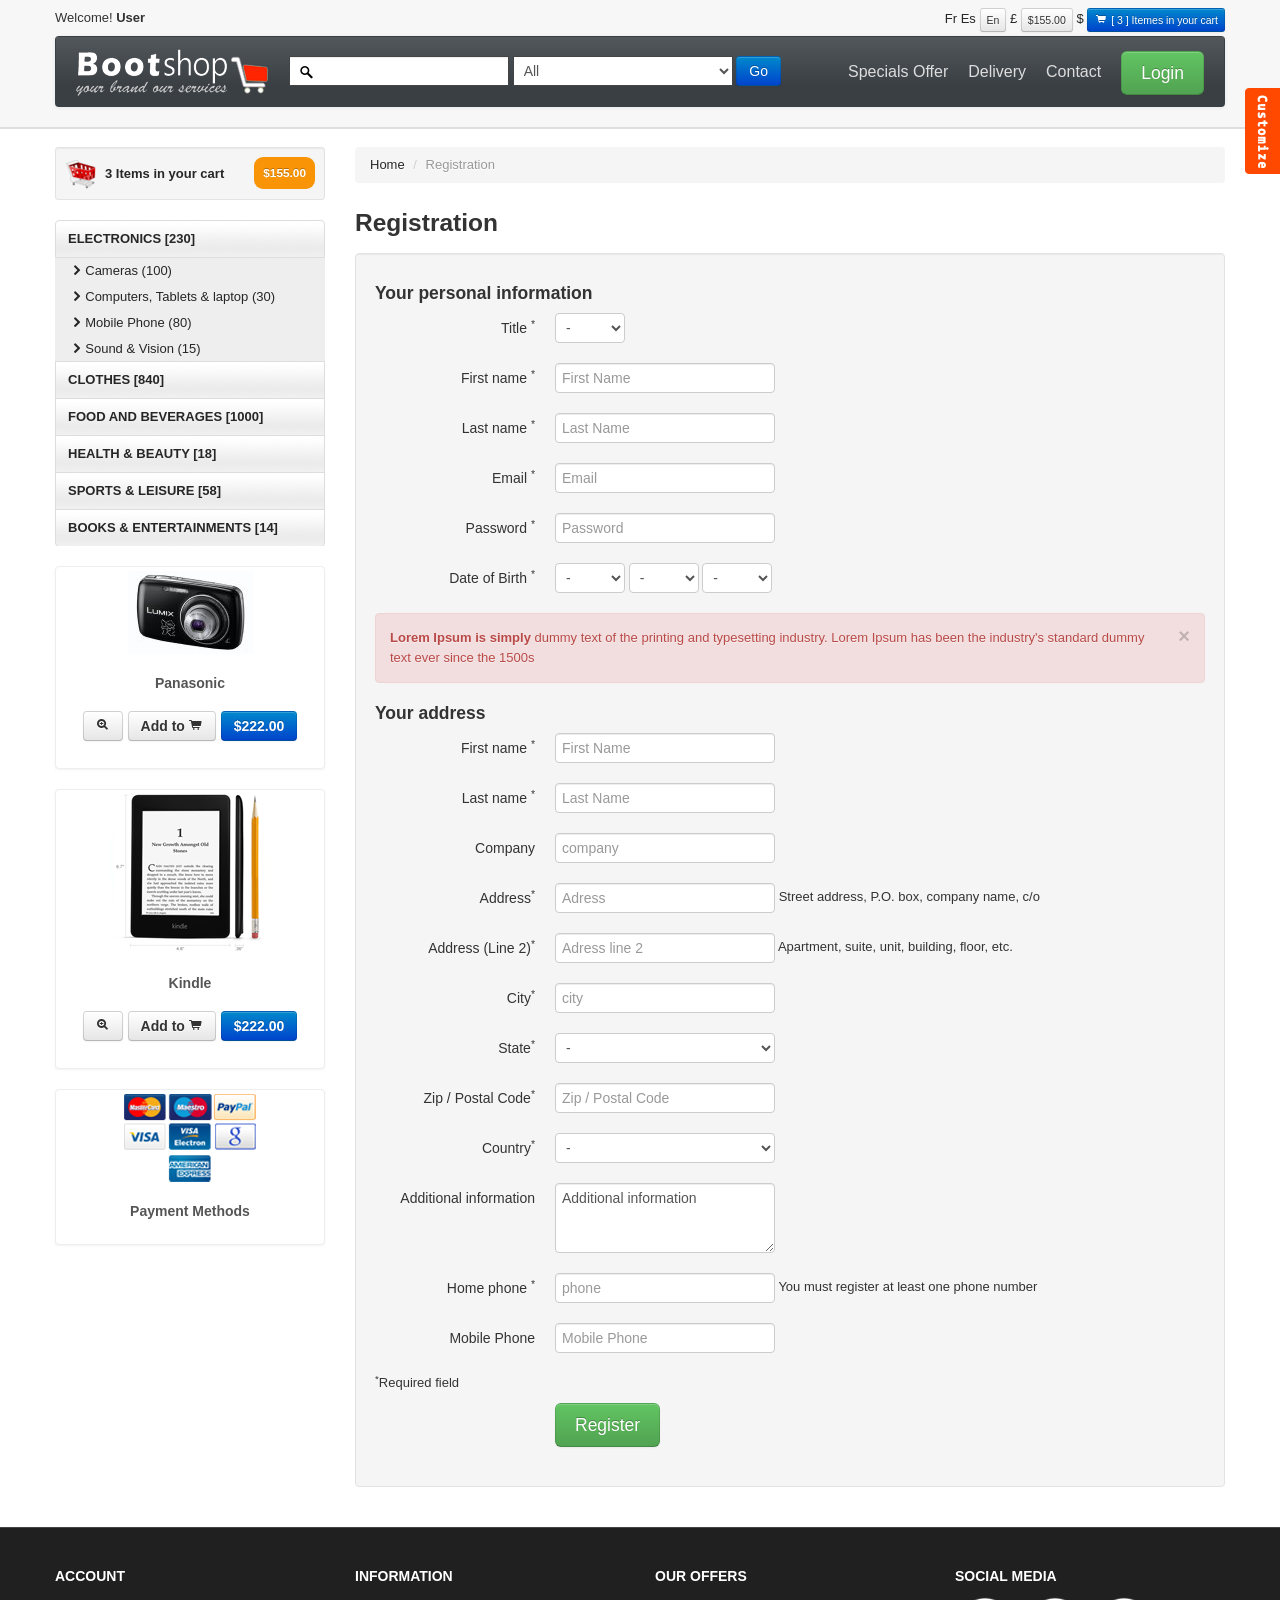
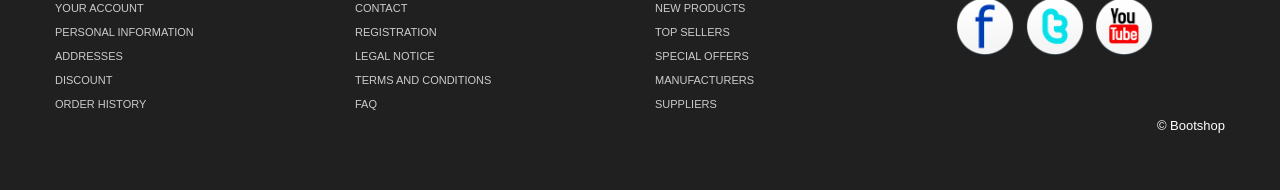
<file: bootstrap-shop/register.html>
﻿<!DOCTYPE html>
<html lang="en">
  <head>
    <meta charset="utf-8">
    <title>Bootshop online Shopping cart</title>
    <meta name="viewport" content="width=device-width, initial-scale=1.0">
    <meta name="description" content="">
    <meta name="author" content="">
<!--Less styles -->
   <!-- Other Less css file //different less files has different color scheam
	<link rel="stylesheet/less" type="text/css" href="themes/less/simplex.less">
	<link rel="stylesheet/less" type="text/css" href="themes/less/classified.less">
	<link rel="stylesheet/less" type="text/css" href="themes/less/amelia.less">  MOVE DOWN TO activate
	-->
	<!--<link rel="stylesheet/less" type="text/css" href="themes/less/bootshop.less">
	<script src="themes/js/less.js" type="text/javascript"></script> -->
	
<!-- Bootstrap style --> 
    <link id="callCss" rel="stylesheet" href="themes/bootshop/bootstrap.min.css" media="screen"/>
    <link href="themes/css/base.css" rel="stylesheet" media="screen"/>
<!-- Bootstrap style responsive -->	
	<link href="themes/css/bootstrap-responsive.min.css" rel="stylesheet"/>
	<link href="themes/css/font-awesome.css" rel="stylesheet" type="text/css">
<!-- Google-code-prettify -->	
	<link href="themes/js/google-code-prettify/prettify.css" rel="stylesheet"/>
<!-- fav and touch icons -->
    <link rel="shortcut icon" href="themes/images/ico/favicon.ico">
    <link rel="apple-touch-icon-precomposed" sizes="144x144" href="themes/images/ico/apple-touch-icon-144-precomposed.png">
    <link rel="apple-touch-icon-precomposed" sizes="114x114" href="themes/images/ico/apple-touch-icon-114-precomposed.png">
    <link rel="apple-touch-icon-precomposed" sizes="72x72" href="themes/images/ico/apple-touch-icon-72-precomposed.png">
    <link rel="apple-touch-icon-precomposed" href="themes/images/ico/apple-touch-icon-57-precomposed.png">
	<style type="text/css" id="enject"></style>
  </head>
<body>
<div id="header">
<div class="container">
<div id="welcomeLine" class="row">
	<div class="span6">Welcome!<strong> User</strong></div>
	<div class="span6">
	<div class="pull-right">
		<a href="product_summary.html"><span class="">Fr</span></a>
		<a href="product_summary.html"><span class="">Es</span></a>
		<span class="btn btn-mini">En</span>
		<a href="product_summary.html"><span>&pound;</span></a>
		<span class="btn btn-mini">$155.00</span>
		<a href="product_summary.html"><span class="">$</span></a>
		<a href="product_summary.html"><span class="btn btn-mini btn-primary"><i class="icon-shopping-cart icon-white"></i> [ 3 ] Itemes in your cart </span> </a> 
	</div>
	</div>
</div>
<!-- Navbar ================================================== -->
<div id="logoArea" class="navbar">
<a id="smallScreen" data-target="#topMenu" data-toggle="collapse" class="btn btn-navbar">
	<span class="icon-bar"></span>
	<span class="icon-bar"></span>
	<span class="icon-bar"></span>
</a>
  <div class="navbar-inner">
    <a class="brand" href="index.html"><img src="themes/images/logo.png" alt="Bootsshop"/></a>
		<form class="form-inline navbar-search" method="post" action="products.html" >
		<input id="srchFld" class="srchTxt" type="text" />
		  <select class="srchTxt">
			<option>All</option>
			<option>CLOTHES </option>
			<option>FOOD AND BEVERAGES </option>
			<option>HEALTH & BEAUTY </option>
			<option>SPORTS & LEISURE </option>
			<option>BOOKS & ENTERTAINMENTS </option>
		</select> 
		  <button type="submit" id="submitButton" class="btn btn-primary">Go</button>
    </form>
    <ul id="topMenu" class="nav pull-right">
	 <li class=""><a href="special_offer.html">Specials Offer</a></li>
	 <li class=""><a href="normal.html">Delivery</a></li>
	 <li class=""><a href="contact.html">Contact</a></li>
	 <li class="">
	 <a href="#login" role="button" data-toggle="modal" style="padding-right:0"><span class="btn btn-large btn-success">Login</span></a>
	<div id="login" class="modal hide fade in" tabindex="-1" role="dialog" aria-labelledby="login" aria-hidden="false" >
		  <div class="modal-header">
			<button type="button" class="close" data-dismiss="modal" aria-hidden="true">×</button>
			<h3>Login Block</h3>
		  </div>
		  <div class="modal-body">
			<form class="form-horizontal loginFrm">
			  <div class="control-group">								
				<input type="text" id="inputEmail" placeholder="Email">
			  </div>
			  <div class="control-group">
				<input type="password" id="inputPassword" placeholder="Password">
			  </div>
			  <div class="control-group">
				<label class="checkbox">
				<input type="checkbox"> Remember me
				</label>
			  </div>
			</form>		
			<button type="submit" class="btn btn-success">Sign in</button>
			<button class="btn" data-dismiss="modal" aria-hidden="true">Close</button>
		  </div>
	</div>
	</li>
    </ul>
  </div>
</div>
</div>
</div>
<!-- Header End====================================================================== -->
<div id="mainBody">
	<div class="container">
	<div class="row">
<!-- Sidebar ================================================== -->
	<div id="sidebar" class="span3">
		<div class="well well-small"><a id="myCart" href="product_summary.html"><img src="themes/images/ico-cart.png" alt="cart">3 Items in your cart  <span class="badge badge-warning pull-right">$155.00</span></a></div>
		<ul id="sideManu" class="nav nav-tabs nav-stacked">
			<li class="subMenu open"><a> ELECTRONICS [230]</a>
				<ul>
				<li><a class="active" href="products.html"><i class="icon-chevron-right"></i>Cameras (100) </a></li>
				<li><a href="products.html"><i class="icon-chevron-right"></i>Computers, Tablets & laptop (30)</a></li>
				<li><a href="products.html"><i class="icon-chevron-right"></i>Mobile Phone (80)</a></li>
				<li><a href="products.html"><i class="icon-chevron-right"></i>Sound & Vision (15)</a></li>
				</ul>
			</li>
			<li class="subMenu"><a> CLOTHES [840] </a>
			<ul style="display:none">
				<li><a href="products.html"><i class="icon-chevron-right"></i>Women's Clothing (45)</a></li>
				<li><a href="products.html"><i class="icon-chevron-right"></i>Women's Shoes (8)</a></li>												
				<li><a href="products.html"><i class="icon-chevron-right"></i>Women's Hand Bags (5)</a></li>	
				<li><a href="products.html"><i class="icon-chevron-right"></i>Men's Clothings  (45)</a></li>
				<li><a href="products.html"><i class="icon-chevron-right"></i>Men's Shoes (6)</a></li>												
				<li><a href="products.html"><i class="icon-chevron-right"></i>Kids Clothing (5)</a></li>												
				<li><a href="products.html"><i class="icon-chevron-right"></i>Kids Shoes (3)</a></li>												
			</ul>
			</li>
			<li class="subMenu"><a>FOOD AND BEVERAGES [1000]</a>
				<ul style="display:none">
				<li><a href="products.html"><i class="icon-chevron-right"></i>Angoves  (35)</a></li>
				<li><a href="products.html"><i class="icon-chevron-right"></i>Bouchard Aine & Fils (8)</a></li>												
				<li><a href="products.html"><i class="icon-chevron-right"></i>French Rabbit (5)</a></li>	
				<li><a href="products.html"><i class="icon-chevron-right"></i>Louis Bernard  (45)</a></li>
				<li><a href="products.html"><i class="icon-chevron-right"></i>BIB Wine (Bag in Box) (8)</a></li>												
				<li><a href="products.html"><i class="icon-chevron-right"></i>Other Liquors & Wine (5)</a></li>												
				<li><a href="products.html"><i class="icon-chevron-right"></i>Garden (3)</a></li>												
				<li><a href="products.html"><i class="icon-chevron-right"></i>Khao Shong (11)</a></li>												
			</ul>
			</li>
			<li><a href="products.html">HEALTH & BEAUTY [18]</a></li>
			<li><a href="products.html">SPORTS & LEISURE [58]</a></li>
			<li><a href="products.html">BOOKS & ENTERTAINMENTS [14]</a></li>
		</ul>
		<br/>
		  <div class="thumbnail">
			<img src="themes/images/products/panasonic.jpg" alt="Bootshop panasonoc New camera"/>
			<div class="caption">
			  <h5>Panasonic</h5>
				<h4 style="text-align:center"><a class="btn" href="product_details.html"> <i class="icon-zoom-in"></i></a> <a class="btn" href="#">Add to <i class="icon-shopping-cart"></i></a> <a class="btn btn-primary" href="#">$222.00</a></h4>
			</div>
		  </div><br/>
			<div class="thumbnail">
				<img src="themes/images/products/kindle.png" title="Bootshop New Kindel" alt="Bootshop Kindel">
				<div class="caption">
				  <h5>Kindle</h5>
				    <h4 style="text-align:center"><a class="btn" href="product_details.html"> <i class="icon-zoom-in"></i></a> <a class="btn" href="#">Add to <i class="icon-shopping-cart"></i></a> <a class="btn btn-primary" href="#">$222.00</a></h4>
				</div>
			  </div><br/>
			<div class="thumbnail">
				<img src="themes/images/payment_methods.png" title="Bootshop Payment Methods" alt="Payments Methods">
				<div class="caption">
				  <h5>Payment Methods</h5>
				</div>
			  </div>
	</div>
<!-- Sidebar end=============================================== -->
	<div class="span9">
    <ul class="breadcrumb">
		<li><a href="index.html">Home</a> <span class="divider">/</span></li>
		<li class="active">Registration</li>
    </ul>
	<h3> Registration</h3>	
	<div class="well">
	<!--
	<div class="alert alert-info fade in">
		<button type="button" class="close" data-dismiss="alert">×</button>
		<strong>Lorem Ipsum is simply dummy</strong> text of the printing and typesetting industry. Lorem Ipsum has been the industry's standard dummy text ever since the 1500s
	 </div>
	<div class="alert fade in">
		<button type="button" class="close" data-dismiss="alert">×</button>
		<strong>Lorem Ipsum is simply dummy</strong> text of the printing and typesetting industry. Lorem Ipsum has been the industry's standard dummy text ever since the 1500s
	 </div>
	 <div class="alert alert-block alert-error fade in">
		<button type="button" class="close" data-dismiss="alert">×</button>
		<strong>Lorem Ipsum is simply</strong> dummy text of the printing and typesetting industry. Lorem Ipsum has been the industry's standard dummy text ever since the 1500s
	 </div> -->
	<form class="form-horizontal" >
		<h4>Your personal information</h4>
		<div class="control-group">
		<label class="control-label">Title <sup>*</sup></label>
		<div class="controls">
		<select class="span1" name="days">
			<option value="">-</option>
			<option value="1">Mr.</option>
			<option value="2">Mrs</option>
			<option value="3">Miss</option>
		</select>
		</div>
		</div>
		<div class="control-group">
			<label class="control-label" for="inputFname1">First name <sup>*</sup></label>
			<div class="controls">
			  <input type="text" id="inputFname1" placeholder="First Name">
			</div>
		 </div>
		 <div class="control-group">
			<label class="control-label" for="inputLnam">Last name <sup>*</sup></label>
			<div class="controls">
			  <input type="text" id="inputLnam" placeholder="Last Name">
			</div>
		 </div>
		<div class="control-group">
		<label class="control-label" for="input_email">Email <sup>*</sup></label>
		<div class="controls">
		  <input type="text" id="input_email" placeholder="Email">
		</div>
	  </div>	  
	<div class="control-group">
		<label class="control-label" for="inputPassword1">Password <sup>*</sup></label>
		<div class="controls">
		  <input type="password" id="inputPassword1" placeholder="Password">
		</div>
	  </div>	  
		<div class="control-group">
		<label class="control-label">Date of Birth <sup>*</sup></label>
		<div class="controls">
		  <select class="span1" name="days">
				<option value="">-</option>
					<option value="1">1&nbsp;&nbsp;</option>
					<option value="2">2&nbsp;&nbsp;</option>
					<option value="3">3&nbsp;&nbsp;</option>
					<option value="4">4&nbsp;&nbsp;</option>
					<option value="5">5&nbsp;&nbsp;</option>
					<option value="6">6&nbsp;&nbsp;</option>
					<option value="7">7&nbsp;&nbsp;</option>
			</select>
			<select class="span1" name="days">
				<option value="">-</option>
					<option value="1">1&nbsp;&nbsp;</option>
					<option value="2">2&nbsp;&nbsp;</option>
					<option value="3">3&nbsp;&nbsp;</option>
					<option value="4">4&nbsp;&nbsp;</option>
					<option value="5">5&nbsp;&nbsp;</option>
					<option value="6">6&nbsp;&nbsp;</option>
					<option value="7">7&nbsp;&nbsp;</option>
			</select>
			<select class="span1" name="days">
				<option value="">-</option>
					<option value="1">1&nbsp;&nbsp;</option>
					<option value="2">2&nbsp;&nbsp;</option>
					<option value="3">3&nbsp;&nbsp;</option>
					<option value="4">4&nbsp;&nbsp;</option>
					<option value="5">5&nbsp;&nbsp;</option>
					<option value="6">6&nbsp;&nbsp;</option>
					<option value="7">7&nbsp;&nbsp;</option>
			</select>
		</div>
	  </div>

	<div class="alert alert-block alert-error fade in">
		<button type="button" class="close" data-dismiss="alert">×</button>
		<strong>Lorem Ipsum is simply</strong> dummy text of the printing and typesetting industry. Lorem Ipsum has been the industry's standard dummy text ever since the 1500s
	 </div>	

		<h4>Your address</h4>
		<div class="control-group">
			<label class="control-label" for="inputFname">First name <sup>*</sup></label>
			<div class="controls">
			  <input type="text" id="inputFname" placeholder="First Name">
			</div>
		</div>
		<div class="control-group">
			<label class="control-label" for="inputLname">Last name <sup>*</sup></label>
			<div class="controls">
			  <input type="text" id="inputLname" placeholder="Last Name"/>
			</div>
		</div>
		
		<div class="control-group">
			<label class="control-label" for="company">Company</label>
			<div class="controls">
			  <input type="text" id="company" placeholder="company"/>
			</div>
		</div>
		
		<div class="control-group">
			<label class="control-label" for="address">Address<sup>*</sup></label>
			<div class="controls">
			  <input type="text" id="address" placeholder="Adress"/> <span>Street address, P.O. box, company name, c/o</span>
			</div>
		</div>
		
		<div class="control-group">
			<label class="control-label" for="address2">Address (Line 2)<sup>*</sup></label>
			<div class="controls">
			  <input type="text" id="address2" placeholder="Adress line 2"/> <span>Apartment, suite, unit, building, floor, etc.</span>
			</div>
		</div>
		<div class="control-group">
			<label class="control-label" for="city">City<sup>*</sup></label>
			<div class="controls">
			  <input type="text" id="city" placeholder="city"/> 
			</div>
		</div>
		<div class="control-group">
			<label class="control-label" for="state">State<sup>*</sup></label>
			<div class="controls">
			  <select id="state" >
				<option value="">-</option>
				<option value="1">Alabama</option><option value="2">Alaska</option><option value="3">Arizona</option><option value="4">Arkansas</option><option value="5">California</option><option value="6">Colorado</option><option value="7">Connecticut</option><option value="8">Delaware</option><option value="53">District of Columbia</option><option value="9">Florida</option><option value="10">Georgia</option><option value="11">Hawaii</option><option value="12">Idaho</option><option value="13">Illinois</option><option value="14">Indiana</option><option value="15">Iowa</option><option value="16">Kansas</option><option value="17">Kentucky</option><option value="18">Louisiana</option><option value="19">Maine</option><option value="20">Maryland</option><option value="21">Massachusetts</option><option value="22">Michigan</option><option value="23">Minnesota</option><option value="24">Mississippi</option><option value="25">Missouri</option><option value="26">Montana</option><option value="27">Nebraska</option><option value="28">Nevada</option><option value="29">New Hampshire</option><option value="30">New Jersey</option><option value="31">New Mexico</option><option value="32">New York</option><option value="33">North Carolina</option><option value="34">North Dakota</option><option value="35">Ohio</option><option value="36">Oklahoma</option><option value="37">Oregon</option><option value="38">Pennsylvania</option><option value="51">Puerto Rico</option><option value="39">Rhode Island</option><option value="40">South Carolina</option><option value="41">South Dakota</option><option value="42">Tennessee</option><option value="43">Texas</option><option value="52">US Virgin Islands</option><option value="44">Utah</option><option value="45">Vermont</option><option value="46">Virginia</option><option value="47">Washington</option><option value="48">West Virginia</option><option value="49">Wisconsin</option><option value="50">Wyoming</option></select>
			</div>
		</div>		
		<div class="control-group">
			<label class="control-label" for="postcode">Zip / Postal Code<sup>*</sup></label>
			<div class="controls">
			  <input type="text" id="postcode" placeholder="Zip / Postal Code"/> 
			</div>
		</div>
		
		<div class="control-group">
			<label class="control-label" for="country">Country<sup>*</sup></label>
			<div class="controls">
			<select id="country" >
				<option value="">-</option>
				<option value="1">Country</option>
			</select>
			</div>
		</div>	
		<div class="control-group">
			<label class="control-label" for="aditionalInfo">Additional information</label>
			<div class="controls">
			  <textarea name="aditionalInfo" id="aditionalInfo" cols="26" rows="3">Additional information</textarea>
			</div>
		</div>
		<div class="control-group">
			<label class="control-label" for="phone">Home phone <sup>*</sup></label>
			<div class="controls">
			  <input type="text"  name="phone" id="phone" placeholder="phone"/> <span>You must register at least one phone number</span>
			</div>
		</div>
		
		<div class="control-group">
			<label class="control-label" for="mobile">Mobile Phone </label>
			<div class="controls">
			  <input type="text"  name="mobile" id="mobile" placeholder="Mobile Phone"/> 
			</div>
		</div>
		
	<p><sup>*</sup>Required field	</p>
	
	<div class="control-group">
			<div class="controls">
				<input type="hidden" name="email_create" value="1">
				<input type="hidden" name="is_new_customer" value="1">
				<input class="btn btn-large btn-success" type="submit" value="Register" />
			</div>
		</div>		
	</form>
</div>

</div>
</div>
</div>
</div>
<!-- MainBody End ============================= -->
<!-- Footer ================================================================== -->
	<div  id="footerSection">
	<div class="container">
		<div class="row">
			<div class="span3">
				<h5>ACCOUNT</h5>
				<a href="login.html">YOUR ACCOUNT</a>
				<a href="login.html">PERSONAL INFORMATION</a> 
				<a href="login.html">ADDRESSES</a> 
				<a href="login.html">DISCOUNT</a>  
				<a href="login.html">ORDER HISTORY</a>
			 </div>
			<div class="span3">
				<h5>INFORMATION</h5>
				<a href="contact.html">CONTACT</a>  
				<a href="register.html">REGISTRATION</a>  
				<a href="legal_notice.html">LEGAL NOTICE</a>  
				<a href="tac.html">TERMS AND CONDITIONS</a> 
				<a href="faq.html">FAQ</a>
			 </div>
			<div class="span3">
				<h5>OUR OFFERS</h5>
				<a href="#">NEW PRODUCTS</a> 
				<a href="#">TOP SELLERS</a>  
				<a href="special_offer.html">SPECIAL OFFERS</a>  
				<a href="#">MANUFACTURERS</a> 
				<a href="#">SUPPLIERS</a> 
			 </div>
			<div id="socialMedia" class="span3 pull-right">
				<h5>SOCIAL MEDIA </h5>
				<a href="#"><img width="60" height="60" src="themes/images/facebook.png" title="facebook" alt="facebook"/></a>
				<a href="#"><img width="60" height="60" src="themes/images/twitter.png" title="twitter" alt="twitter"/></a>
				<a href="#"><img width="60" height="60" src="themes/images/youtube.png" title="youtube" alt="youtube"/></a>
			 </div> 
		 </div>
		<p class="pull-right">&copy; Bootshop</p>
	</div><!-- Container End -->
	</div>
<!-- Placed at the end of the document so the pages load faster ============================================= -->
	<script src="themes/js/jquery.js" type="text/javascript"></script>
	<script src="themes/js/bootstrap.min.js" type="text/javascript"></script>
	<script src="themes/js/google-code-prettify/prettify.js"></script>
	
	<script src="themes/js/bootshop.js"></script>
    <script src="themes/js/jquery.lightbox-0.5.js"></script>
	
	<!-- Themes switcher section ============================================================================================= -->
<div id="secectionBox">
<link rel="stylesheet" href="themes/switch/themeswitch.css" type="text/css" media="screen" />
<script src="themes/switch/theamswitcher.js" type="text/javascript" charset="utf-8"></script>
	<div id="themeContainer">
	<div id="hideme" class="themeTitle">Style Selector</div>
	<div class="themeName">Oregional Skin</div>
	<div class="images style">
	<a href="themes/css/#" name="bootshop"><img src="themes/switch/images/clr/bootshop.png" alt="bootstrap business templates" class="active"></a>
	<a href="themes/css/#" name="businessltd"><img src="themes/switch/images/clr/businessltd.png" alt="bootstrap business templates" class="active"></a>
	</div>
	<div class="themeName">Bootswatch Skins (11)</div>
	<div class="images style">
		<a href="themes/css/#" name="amelia" title="Amelia"><img src="themes/switch/images/clr/amelia.png" alt="bootstrap business templates"></a>
		<a href="themes/css/#" name="spruce" title="Spruce"><img src="themes/switch/images/clr/spruce.png" alt="bootstrap business templates" ></a>
		<a href="themes/css/#" name="superhero" title="Superhero"><img src="themes/switch/images/clr/superhero.png" alt="bootstrap business templates"></a>
		<a href="themes/css/#" name="cyborg"><img src="themes/switch/images/clr/cyborg.png" alt="bootstrap business templates"></a>
		<a href="themes/css/#" name="cerulean"><img src="themes/switch/images/clr/cerulean.png" alt="bootstrap business templates"></a>
		<a href="themes/css/#" name="journal"><img src="themes/switch/images/clr/journal.png" alt="bootstrap business templates"></a>
		<a href="themes/css/#" name="readable"><img src="themes/switch/images/clr/readable.png" alt="bootstrap business templates"></a>	
		<a href="themes/css/#" name="simplex"><img src="themes/switch/images/clr/simplex.png" alt="bootstrap business templates"></a>
		<a href="themes/css/#" name="slate"><img src="themes/switch/images/clr/slate.png" alt="bootstrap business templates"></a>
		<a href="themes/css/#" name="spacelab"><img src="themes/switch/images/clr/spacelab.png" alt="bootstrap business templates"></a>
		<a href="themes/css/#" name="united"><img src="themes/switch/images/clr/united.png" alt="bootstrap business templates"></a>
		<p style="margin:0;line-height:normal;margin-left:-10px;display:none;"><small>These are just examples and you can build your own color scheme in the backend.</small></p>
	</div>
	<div class="themeName">Background Patterns </div>
	<div class="images patterns">
		<a href="themes/css/#" name="pattern1"><img src="themes/switch/images/pattern/pattern1.png" alt="bootstrap business templates" class="active"></a>
		<a href="themes/css/#" name="pattern2"><img src="themes/switch/images/pattern/pattern2.png" alt="bootstrap business templates"></a>
		<a href="themes/css/#" name="pattern3"><img src="themes/switch/images/pattern/pattern3.png" alt="bootstrap business templates"></a>
		<a href="themes/css/#" name="pattern4"><img src="themes/switch/images/pattern/pattern4.png" alt="bootstrap business templates"></a>
		<a href="themes/css/#" name="pattern5"><img src="themes/switch/images/pattern/pattern5.png" alt="bootstrap business templates"></a>
		<a href="themes/css/#" name="pattern6"><img src="themes/switch/images/pattern/pattern6.png" alt="bootstrap business templates"></a>
		<a href="themes/css/#" name="pattern7"><img src="themes/switch/images/pattern/pattern7.png" alt="bootstrap business templates"></a>
		<a href="themes/css/#" name="pattern8"><img src="themes/switch/images/pattern/pattern8.png" alt="bootstrap business templates"></a>
		<a href="themes/css/#" name="pattern9"><img src="themes/switch/images/pattern/pattern9.png" alt="bootstrap business templates"></a>
		<a href="themes/css/#" name="pattern10"><img src="themes/switch/images/pattern/pattern10.png" alt="bootstrap business templates"></a>
		
		<a href="themes/css/#" name="pattern11"><img src="themes/switch/images/pattern/pattern11.png" alt="bootstrap business templates"></a>
		<a href="themes/css/#" name="pattern12"><img src="themes/switch/images/pattern/pattern12.png" alt="bootstrap business templates"></a>
		<a href="themes/css/#" name="pattern13"><img src="themes/switch/images/pattern/pattern13.png" alt="bootstrap business templates"></a>
		<a href="themes/css/#" name="pattern14"><img src="themes/switch/images/pattern/pattern14.png" alt="bootstrap business templates"></a>
		<a href="themes/css/#" name="pattern15"><img src="themes/switch/images/pattern/pattern15.png" alt="bootstrap business templates"></a>
		
		<a href="themes/css/#" name="pattern16"><img src="themes/switch/images/pattern/pattern16.png" alt="bootstrap business templates"></a>
		<a href="themes/css/#" name="pattern17"><img src="themes/switch/images/pattern/pattern17.png" alt="bootstrap business templates"></a>
		<a href="themes/css/#" name="pattern18"><img src="themes/switch/images/pattern/pattern18.png" alt="bootstrap business templates"></a>
		<a href="themes/css/#" name="pattern19"><img src="themes/switch/images/pattern/pattern19.png" alt="bootstrap business templates"></a>
		<a href="themes/css/#" name="pattern20"><img src="themes/switch/images/pattern/pattern20.png" alt="bootstrap business templates"></a>
		 
	</div>
	</div>
</div>
<span id="themesBtn"></span>
</body>
</html>
</file>
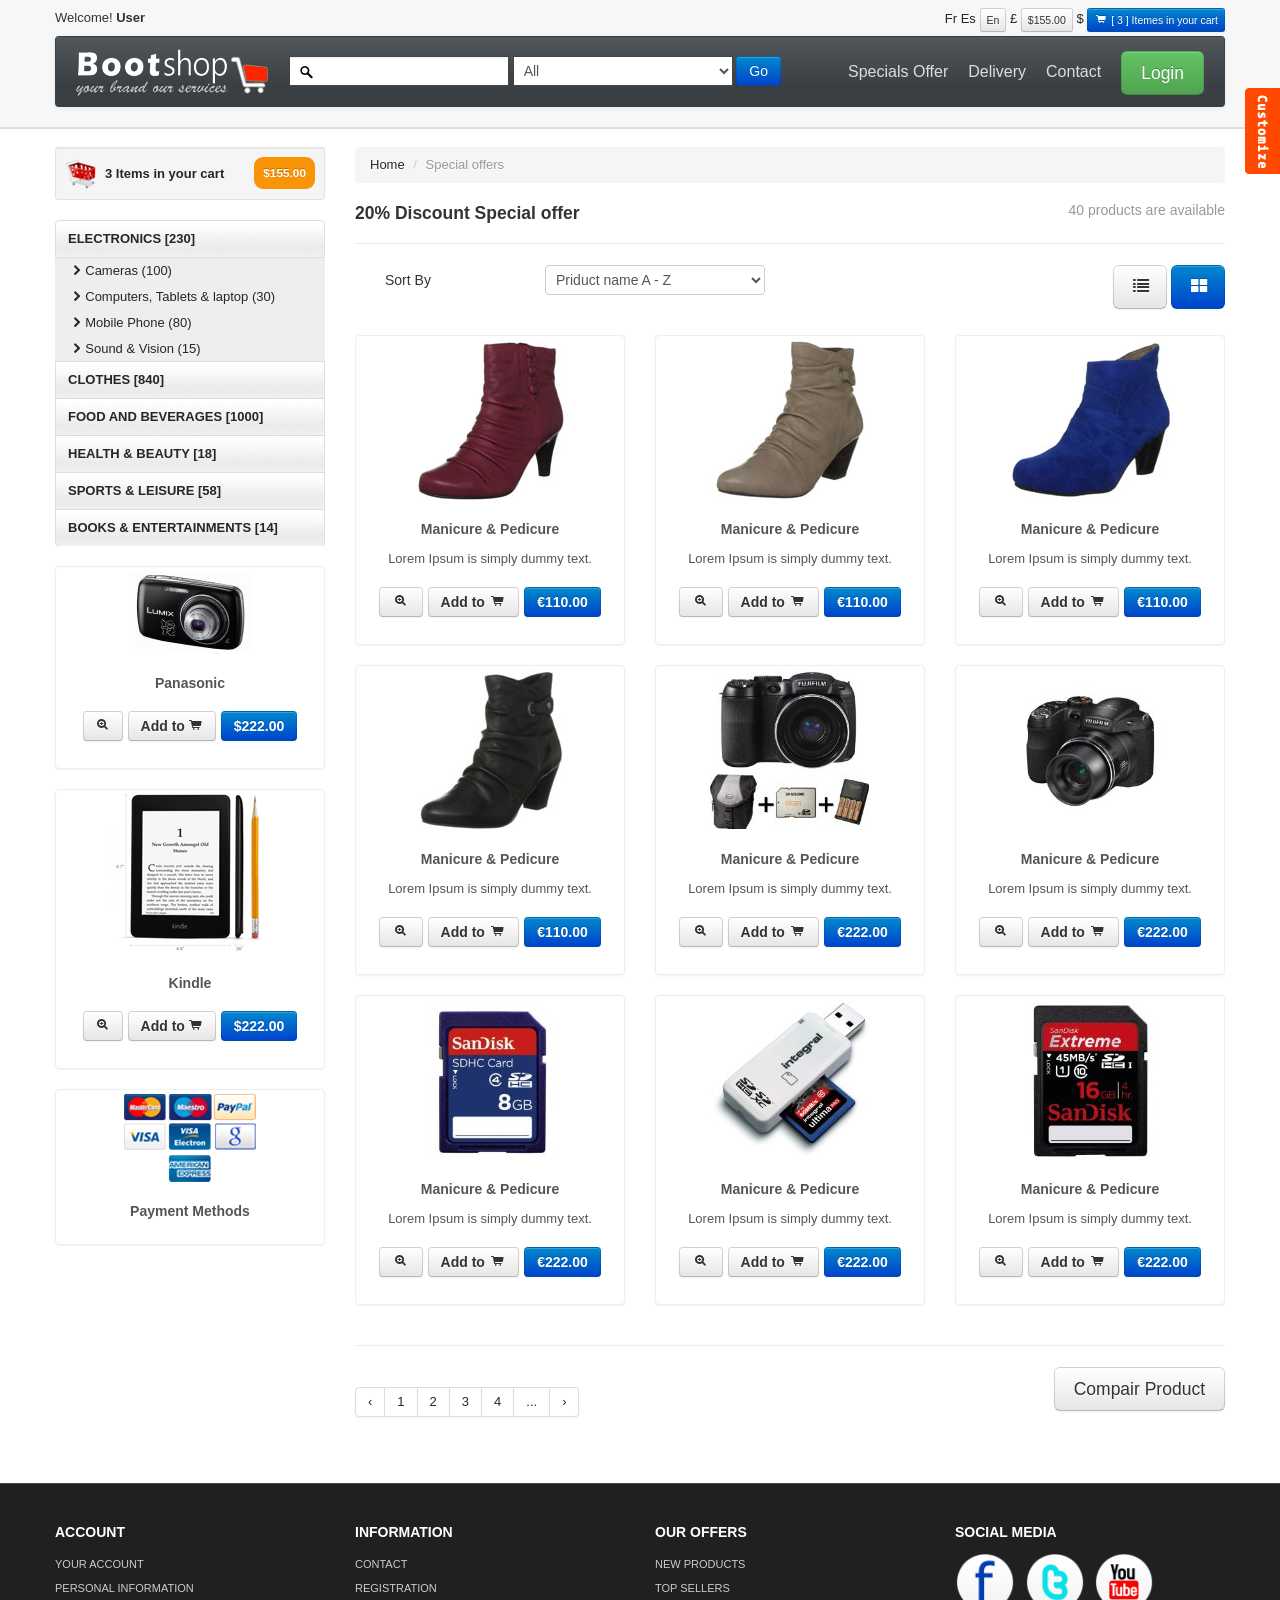
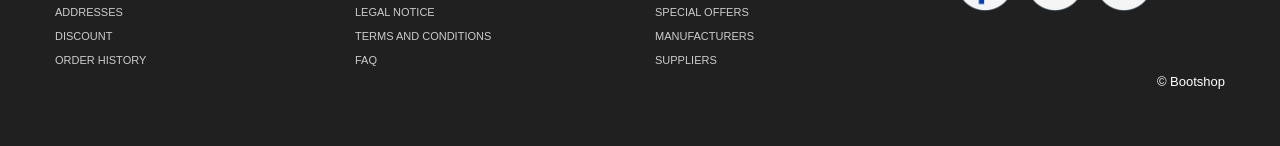
<file: bootstrap-shop/special_offer.html>
<!DOCTYPE html>
<html lang="en">
  <head>
    <meta charset="utf-8">
    <title>Bootshop online Shopping cart</title>
    <meta name="viewport" content="width=device-width, initial-scale=1.0">
    <meta name="description" content="">
    <meta name="author" content="">
<!--Less styles -->
   <!-- Other Less css file //different less files has different color scheam
	<link rel="stylesheet/less" type="text/css" href="themes/less/simplex.less">
	<link rel="stylesheet/less" type="text/css" href="themes/less/classified.less">
	<link rel="stylesheet/less" type="text/css" href="themes/less/amelia.less">  MOVE DOWN TO activate
	-->
	<!--<link rel="stylesheet/less" type="text/css" href="themes/less/bootshop.less">
	<script src="themes/js/less.js" type="text/javascript"></script> -->
	
<!-- Bootstrap style --> 
    <link id="callCss" rel="stylesheet" href="themes/bootshop/bootstrap.min.css" media="screen"/>
    <link href="themes/css/base.css" rel="stylesheet" media="screen"/>
<!-- Bootstrap style responsive -->	
	<link href="themes/css/bootstrap-responsive.min.css" rel="stylesheet"/>
	<link href="themes/css/font-awesome.css" rel="stylesheet" type="text/css">
<!-- Google-code-prettify -->	
	<link href="themes/js/google-code-prettify/prettify.css" rel="stylesheet"/>
<!-- fav and touch icons -->
    <link rel="shortcut icon" href="themes/images/ico/favicon.ico">
    <link rel="apple-touch-icon-precomposed" sizes="144x144" href="themes/images/ico/apple-touch-icon-144-precomposed.png">
    <link rel="apple-touch-icon-precomposed" sizes="114x114" href="themes/images/ico/apple-touch-icon-114-precomposed.png">
    <link rel="apple-touch-icon-precomposed" sizes="72x72" href="themes/images/ico/apple-touch-icon-72-precomposed.png">
    <link rel="apple-touch-icon-precomposed" href="themes/images/ico/apple-touch-icon-57-precomposed.png">
	<style type="text/css" id="enject"></style>
  </head>
<body>
<div id="header">
<div class="container">
<div id="welcomeLine" class="row">
	<div class="span6">Welcome!<strong> User</strong></div>
	<div class="span6">
	<div class="pull-right">
		<a href="product_summary.html"><span class="">Fr</span></a>
		<a href="product_summary.html"><span class="">Es</span></a>
		<span class="btn btn-mini">En</span>
		<a href="product_summary.html"><span>&pound;</span></a>
		<span class="btn btn-mini">$155.00</span>
		<a href="product_summary.html"><span class="">$</span></a>
		<a href="product_summary.html"><span class="btn btn-mini btn-primary"><i class="icon-shopping-cart icon-white"></i> [ 3 ] Itemes in your cart </span> </a> 
	</div>
	</div>
</div>
<!-- Navbar ================================================== -->
<div id="logoArea" class="navbar">
<a id="smallScreen" data-target="#topMenu" data-toggle="collapse" class="btn btn-navbar">
	<span class="icon-bar"></span>
	<span class="icon-bar"></span>
	<span class="icon-bar"></span>
</a>
  <div class="navbar-inner">
    <a class="brand" href="index.html"><img src="themes/images/logo.png" alt="Bootsshop"/></a>
		<form class="form-inline navbar-search" method="post" action="products.html" >
		<input id="srchFld" class="srchTxt" type="text" />
		  <select class="srchTxt">
			<option>All</option>
			<option>CLOTHES </option>
			<option>FOOD AND BEVERAGES </option>
			<option>HEALTH & BEAUTY </option>
			<option>SPORTS & LEISURE </option>
			<option>BOOKS & ENTERTAINMENTS </option>
		</select> 
		  <button type="submit" id="submitButton" class="btn btn-primary">Go</button>
    </form>
    <ul id="topMenu" class="nav pull-right">
	 <li class=""><a href="special_offer.html">Specials Offer</a></li>
	 <li class=""><a href="normal.html">Delivery</a></li>
	 <li class=""><a href="contact.html">Contact</a></li>
	 <li class="">
	 <a href="#login" role="button" data-toggle="modal" style="padding-right:0"><span class="btn btn-large btn-success">Login</span></a>
	<div id="login" class="modal hide fade in" tabindex="-1" role="dialog" aria-labelledby="login" aria-hidden="false" >
		  <div class="modal-header">
			<button type="button" class="close" data-dismiss="modal" aria-hidden="true">�</button>
			<h3>Login Block</h3>
		  </div>
		  <div class="modal-body">
			<form class="form-horizontal loginFrm">
			  <div class="control-group">								
				<input type="text" id="inputEmail" placeholder="Email">
			  </div>
			  <div class="control-group">
				<input type="password" id="inputPassword" placeholder="Password">
			  </div>
			  <div class="control-group">
				<label class="checkbox">
				<input type="checkbox"> Remember me
				</label>
			  </div>
			</form>		
			<button type="submit" class="btn btn-success">Sign in</button>
			<button class="btn" data-dismiss="modal" aria-hidden="true">Close</button>
		  </div>
	</div>
	</li>
    </ul>
  </div>
</div>
</div>
</div>
<!-- Header End====================================================================== -->
<div id="mainBody">
	<div class="container">
	<div class="row">
<!-- Sidebar ================================================== -->
	<div id="sidebar" class="span3">
		<div class="well well-small"><a id="myCart" href="product_summary.html"><img src="themes/images/ico-cart.png" alt="cart">3 Items in your cart  <span class="badge badge-warning pull-right">$155.00</span></a></div>
		<ul id="sideManu" class="nav nav-tabs nav-stacked">
			<li class="subMenu open"><a> ELECTRONICS [230]</a>
				<ul>
				<li><a class="active" href="products.html"><i class="icon-chevron-right"></i>Cameras (100) </a></li>
				<li><a href="products.html"><i class="icon-chevron-right"></i>Computers, Tablets & laptop (30)</a></li>
				<li><a href="products.html"><i class="icon-chevron-right"></i>Mobile Phone (80)</a></li>
				<li><a href="products.html"><i class="icon-chevron-right"></i>Sound & Vision (15)</a></li>
				</ul>
			</li>
			<li class="subMenu"><a> CLOTHES [840] </a>
			<ul style="display:none">
				<li><a href="products.html"><i class="icon-chevron-right"></i>Women's Clothing (45)</a></li>
				<li><a href="products.html"><i class="icon-chevron-right"></i>Women's Shoes (8)</a></li>												
				<li><a href="products.html"><i class="icon-chevron-right"></i>Women's Hand Bags (5)</a></li>	
				<li><a href="products.html"><i class="icon-chevron-right"></i>Men's Clothings  (45)</a></li>
				<li><a href="products.html"><i class="icon-chevron-right"></i>Men's Shoes (6)</a></li>												
				<li><a href="products.html"><i class="icon-chevron-right"></i>Kids Clothing (5)</a></li>												
				<li><a href="products.html"><i class="icon-chevron-right"></i>Kids Shoes (3)</a></li>												
			</ul>
			</li>
			<li class="subMenu"><a>FOOD AND BEVERAGES [1000]</a>
				<ul style="display:none">
				<li><a href="products.html"><i class="icon-chevron-right"></i>Angoves  (35)</a></li>
				<li><a href="products.html"><i class="icon-chevron-right"></i>Bouchard Aine & Fils (8)</a></li>												
				<li><a href="products.html"><i class="icon-chevron-right"></i>French Rabbit (5)</a></li>	
				<li><a href="products.html"><i class="icon-chevron-right"></i>Louis Bernard  (45)</a></li>
				<li><a href="products.html"><i class="icon-chevron-right"></i>BIB Wine (Bag in Box) (8)</a></li>												
				<li><a href="products.html"><i class="icon-chevron-right"></i>Other Liquors & Wine (5)</a></li>												
				<li><a href="products.html"><i class="icon-chevron-right"></i>Garden (3)</a></li>												
				<li><a href="products.html"><i class="icon-chevron-right"></i>Khao Shong (11)</a></li>												
			</ul>
			</li>
			<li><a href="products.html">HEALTH & BEAUTY [18]</a></li>
			<li><a href="products.html">SPORTS & LEISURE [58]</a></li>
			<li><a href="products.html">BOOKS & ENTERTAINMENTS [14]</a></li>
		</ul>
		<br/>
		  <div class="thumbnail">
			<img src="themes/images/products/panasonic.jpg" alt="Bootshop panasonoc New camera"/>
			<div class="caption">
			  <h5>Panasonic</h5>
				<h4 style="text-align:center"><a class="btn" href="product_details.html"> <i class="icon-zoom-in"></i></a> <a class="btn" href="#">Add to <i class="icon-shopping-cart"></i></a> <a class="btn btn-primary" href="#">$222.00</a></h4>
			</div>
		  </div><br/>
			<div class="thumbnail">
				<img src="themes/images/products/kindle.png" title="Bootshop New Kindel" alt="Bootshop Kindel">
				<div class="caption">
				  <h5>Kindle</h5>
				    <h4 style="text-align:center"><a class="btn" href="product_details.html"> <i class="icon-zoom-in"></i></a> <a class="btn" href="#">Add to <i class="icon-shopping-cart"></i></a> <a class="btn btn-primary" href="#">$222.00</a></h4>
				</div>
			  </div><br/>
			<div class="thumbnail">
				<img src="themes/images/payment_methods.png" title="Bootshop Payment Methods" alt="Payments Methods">
				<div class="caption">
				  <h5>Payment Methods</h5>
				</div>
			  </div>
	</div>
<!-- Sidebar end=============================================== -->
	<div class="span9">
    <ul class="breadcrumb">
		<li><a href="index.html">Home</a> <span class="divider">/</span></li>
		<li class="active">Special offers</li>
    </ul>
	<h4> 20% Discount Special offer<small class="pull-right"> 40 products are available </small></h4>	
	<hr class="soft"/>
	<form class="form-horizontal span6">
		<div class="control-group">
		  <label class="control-label alignL">Sort By </label>
			<select>
              <option>Priduct name A - Z</option>
              <option>Priduct name Z - A</option>
              <option>Priduct Stoke</option>
              <option>Price Lowest first</option>
            </select>
		</div>
	  </form>
	<div id="myTab" class="pull-right">
	 <a href="#listView" data-toggle="tab"><span class="btn btn-large"><i class="icon-list"></i></span></a>
	 <a href="#blockView" data-toggle="tab"><span class="btn btn-large btn-primary"><i class="icon-th-large"></i></span></a>
	</div>
<br class="clr"/>
<div class="tab-content">
	<div class="tab-pane" id="listView">
		<div class="row">	  
			<div class="span2">
			<img src="themes/images/products/b1.jpg" alt=""/>
			</div>
			<div class="span4">
				<h3>New | Available</h3>				
				<hr class="soft"/>
				<h5>Product Name </h5>
				<p>
				Lorem Ipsum is simply dummy text of the printing and typesetting industry. Lorem Ipsum has been the industry's standard dummy text ever since the 1500s ...
				</p>
				<a class="btn btn-small pull-right" href="product_details.html">View Details</a>
				<br class="clr"/>
			</div>
			<div class="span3 alignR">
			<form class="form-horizontal qtyFrm">
			<h3> $110.00</h3>
			<label class="checkbox">
				<input type="checkbox">  Adds product to compair
			</label><br/>
			  <a href="product_details.html" class="btn btn-large btn-primary"> Add to <i class=" icon-shopping-cart"></i></a>
			  <a href="product_details.html" class="btn btn-large"><i class="icon-zoom-in"></i></a>
				</form>
			</div>
	</div>
	<hr class="soft"/>
	<div class="row">	  
			<div class="span2">
				<img src="themes/images/products/b2.jpg" alt=""/>
			</div>
			<div class="span4">
				<h3>New | Available</h3>				
				<hr class="soft"/>
				<h5>Product Name </h5>
				<p>
				Lorem Ipsum is simply dummy text of the printing and typesetting industry. Lorem Ipsum has been the industry's standard dummy text ever since the 1500s ...
				</p>
				<a class="btn btn-small pull-right" href="product_details.html">View Details</a>
				<br class="clr"/>
			</div>
			<div class="span3 alignR">
			<form class="form-horizontal qtyFrm">
				<h3> $110.00</h3>
				<label class="checkbox">
				<input type="checkbox">  Adds product to compair
				</label><br/>
				<a href="product_details.html" class="btn btn-large btn-primary"> Add to <i class=" icon-shopping-cart"></i></a>
				<a href="product_details.html" class="btn btn-large"><i class="icon-zoom-in"></i></a>
			</form>
			</div>
	</div>
	<hr class="soft"/>
	<div class="row">	  
			<div class="span2">
				<img src="themes/images/products/b3.jpg" alt=""/>
			</div>
			<div class="span4">
				<h3>New | Available</h3>				
				<hr class="soft"/>
				<h5>Product Name </h5>
				<p>
				Lorem Ipsum is simply dummy text of the printing and typesetting industry. Lorem Ipsum has been the industry's standard dummy text ever since the 1500s ...
				</p>
				<a class="btn btn-small pull-right" href="product_details.html">View Details</a>
				<br class="clr"/>
			</div>
			<div class="span3 alignR">
			<form class="form-horizontal qtyFrm">
			<h3> $110.00</h3>
			<label class="checkbox">
			<input type="checkbox">  Adds product to compair
			</label><br/>
			  <a href="product_details.html" class="btn btn-large btn-primary"> Add to <i class=" icon-shopping-cart"></i></a>
			  <a href="product_details.html" class="btn btn-large"><i class="icon-zoom-in"></i></a>
			</form>
			</div>
	</div>
	<hr class="soft"/>
	<div class="row">	  
			<div class="span2">
				<img src="themes/images/products/b4.jpg" alt=""/>
			</div>
			<div class="span4">
				<h3>New | Available</h3>				
				<hr class="soft"/>
				<h5>Product Name </h5>
				<p>
				Lorem Ipsum is simply dummy text of the printing and typesetting industry. Lorem Ipsum has been the industry's standard dummy text ever since the 1500s ...
				</p>
				<a class="btn btn-small pull-right" href="product_details.html">View Details</a>
				<br class="clr"/>
			</div>
			<div class="span3 alignR">
				<form class="form-horizontal qtyFrm">
				<h3> $110.00</h3>
				<label class="checkbox">
				<input type="checkbox">  Adds product to compair
				</label><br/>
				<a href="product_details.html" class="btn btn-large btn-primary"> Add to <i class=" icon-shopping-cart"></i></a>
				<a href="product_details.html" class="btn btn-large"><i class="icon-zoom-in"></i></a>
				</form>
			</div>
	</div>
	
	<hr class="soft"/>
	<div class="row">	  
			<div class="span2">
				<img src="themes/images/products/6.jpg" alt=""/>
			</div>
			<div class="span4">
				<h3>New | Available</h3>				
				<hr class="soft"/>
				<h5>Product Name </h5>
				<p>
				Lorem Ipsum is simply dummy text of the printing and typesetting industry. Lorem Ipsum has been the industry's standard dummy text ever since the 1500s ...
				</p>
				<a class="btn btn-small pull-right" href="product_details.html">View Details</a>
				<br class="clr"/>
			</div>
			<div class="span3 alignR">
				<form class="form-horizontal qtyFrm">
				<h3> $222.00</h3>
				<label class="checkbox">
				<input type="checkbox">  Adds product to compair
				</label><br/>
				<a href="product_details.html" class="btn btn-large btn-primary"> Add to <i class=" icon-shopping-cart"></i></a>
				<a href="product_details.html" class="btn btn-large"><i class="icon-zoom-in"></i></a>
				</form>
			</div>
	</div>
	<hr class="soft"/>
		<div class="row">	  
			<div class="span2">
				<img src="themes/images/products/7.jpg" alt=""/>
			</div>
			<div class="span4">
				<h3>New | Available</h3>				
				<hr class="soft"/>
				<h5>Product Name </h5>
				<p>
				
				Lorem Ipsum is simply dummy text of the printing and typesetting industry. Lorem Ipsum has been the industry's standard dummy text ever since the 1500s ...
				</p>
				<a class="btn btn-small pull-right" href="product_details.html">View Details</a>
				<br class="clr"/>
			</div>
			<div class="span3 alignR">
				<form class="form-horizontal qtyFrm">
				<h3> $222.00</h3>
				<label class="checkbox">
				<input type="checkbox">  Adds product to compair
				</label><br/>
				<a href="product_details.html" class="btn btn-large btn-primary"> Add to <i class=" icon-shopping-cart"></i></a>
				<a href="product_details.html" class="btn btn-large"><i class="icon-zoom-in"></i></a>
				</form>
			</div>
		</div>
	<hr class="soft"/>
	</div>

	<div class="tab-pane  active" id="blockView">
		<ul class="thumbnails">
			<li class="span3">
			  <div class="thumbnail">
				<a href="product_details.html"><img src="themes/images/products/b1.jpg" alt=""/></a>
				<div class="caption">
				  <h5>Manicure &amp; Pedicure</h5>
				  <p> 
					Lorem Ipsum is simply dummy text. 
				  </p>
				  <h4 style="text-align:center"><a class="btn" href="product_details.html"> <i class="icon-zoom-in"></i></a> <a class="btn" href="#">Add to <i class="icon-shopping-cart"></i></a> <a class="btn btn-primary" href="#">&euro;110.00</a></h4>
				</div>
			  </div>
			</li>
			<li class="span3">
			  <div class="thumbnail">
				<a href="product_details.html"><img src="themes/images/products/b2.jpg" alt=""/></a>
				<div class="caption">
				  <h5>Manicure &amp; Pedicure</h5>
				  <p> 
					Lorem Ipsum is simply dummy text. 
				  </p>
				  <h4 style="text-align:center"><a class="btn" href="product_details.html"> <i class="icon-zoom-in"></i></a> <a class="btn" href="#">Add to <i class="icon-shopping-cart"></i></a> <a class="btn btn-primary" href="#">&euro;110.00</a></h4>
				</div>
			  </div>
			</li>
			<li class="span3">
			  <div class="thumbnail">
				<a href="product_details.html"><img src="themes/images/products/b3.jpg" alt=""/></a>
				<div class="caption">
				  <h5>Manicure &amp; Pedicure</h5>
				  <p> 
					Lorem Ipsum is simply dummy text. 
				  </p>
				   <h4 style="text-align:center"><a class="btn" href="product_details.html"> <i class="icon-zoom-in"></i></a> <a class="btn" href="#">Add to <i class="icon-shopping-cart"></i></a> <a class="btn btn-primary" href="#">&euro;110.00</a></h4>
				</div>
			  </div>
			</li>
			<li class="span3">
			  <div class="thumbnail">
				<a href="product_details.html"><img src="themes/images/products/b4.jpg" alt=""/></a>
				<div class="caption">
				  <h5>Manicure &amp; Pedicure</h5>
				  <p> 
					Lorem Ipsum is simply dummy text. 
				  </p>
				   <h4 style="text-align:center"><a class="btn" href="product_details.html"> <i class="icon-zoom-in"></i></a> <a class="btn" href="#">Add to <i class="icon-shopping-cart"></i></a> <a class="btn btn-primary" href="#">&euro;110.00</a></h4>
				</div>
			  </div>
			</li>
			<li class="span3">
			  <div class="thumbnail">
				<a href="product_details.html"><img src="themes/images/products/9.jpg" alt=""/></a>
				<div class="caption">
				  <h5>Manicure &amp; Pedicure</h5>
				  <p> 
					Lorem Ipsum is simply dummy text. 
				  </p>
				   <h4 style="text-align:center"><a class="btn" href="product_details.html"> <i class="icon-zoom-in"></i></a> <a class="btn" href="#">Add to <i class="icon-shopping-cart"></i></a> <a class="btn btn-primary" href="#">&euro;222.00</a></h4>
				</div>
			  </div>
			</li>
			<li class="span3">
			  <div class="thumbnail">
				<a href="product_details.html"><img src="themes/images/products/4.jpg" alt=""/></a>
				<div class="caption">
				  <h5>Manicure &amp; Pedicure</h5>
				  <p> 
					Lorem Ipsum is simply dummy text. 
				  </p>
				   <h4 style="text-align:center"><a class="btn" href="product_details.html"> <i class="icon-zoom-in"></i></a> <a class="btn" href="#">Add to <i class="icon-shopping-cart"></i></a> <a class="btn btn-primary" href="#">&euro;222.00</a></h4>
				</div>
			  </div>
			</li>
			<li class="span3">
			  <div class="thumbnail">
				<a href="product_details.html"><img src="themes/images/products/6.jpg" alt=""/></a>
				<div class="caption">
				  <h5>Manicure &amp; Pedicure</h5>
				  <p> 
					Lorem Ipsum is simply dummy text. 
				  </p>
				   <h4 style="text-align:center"><a class="btn" href="product_details.html"> <i class="icon-zoom-in"></i></a> <a class="btn" href="#">Add to <i class="icon-shopping-cart"></i></a> <a class="btn btn-primary" href="#">&euro;222.00</a></h4>
				</div>
			  </div>
			</li>
			<li class="span3">
			  <div class="thumbnail">
				<a href="product_details.html"><img src="themes/images/products/7.jpg" alt=""/></a>
				<div class="caption">
				  <h5>Manicure &amp; Pedicure</h5>
				  <p> 
					Lorem Ipsum is simply dummy text. 
				  </p>
				   <h4 style="text-align:center"><a class="btn" href="product_details.html"> <i class="icon-zoom-in"></i></a> <a class="btn" href="#">Add to <i class="icon-shopping-cart"></i></a> <a class="btn btn-primary" href="#">&euro;222.00</a></h4>
				</div>
			  </div>
			</li>
			<li class="span3">
			  <div class="thumbnail">
				<a href="product_details.html"><img src="themes/images/products/8.jpg" alt=""/></a>
				<div class="caption">
				  <h5>Manicure &amp; Pedicure</h5>
				  <p> 
					Lorem Ipsum is simply dummy text. 
				  </p>
				   <h4 style="text-align:center"><a class="btn" href="product_details.html"> <i class="icon-zoom-in"></i></a> <a class="btn" href="#">Add to <i class="icon-shopping-cart"></i></a> <a class="btn btn-primary" href="#">&euro;222.00</a></h4>
				</div>
			  </div>
			</li>
		  </ul>


	<hr class="soft"/>
	</div>
</div>
<a href="compair.html" class="btn btn-large pull-right">Compair Product</a>
	<div class="pagination">
		<ul>
		<li><a href="#">&lsaquo;</a></li>
		<li><a href="#">1</a></li>
		<li><a href="#">2</a></li>
		<li><a href="#">3</a></li>
		<li><a href="#">4</a></li>
		<li><a href="#">...</a></li>
		<li><a href="#">&rsaquo;</a></li>
		</ul>
	</div>
<br class="clr"/>
</div>
</div></div>
</div>
<!-- MainBody End ============================= -->
<!-- Footer ================================================================== -->
	<div  id="footerSection">
	<div class="container">
		<div class="row">
			<div class="span3">
				<h5>ACCOUNT</h5>
				<a href="login.html">YOUR ACCOUNT</a>
				<a href="login.html">PERSONAL INFORMATION</a> 
				<a href="login.html">ADDRESSES</a> 
				<a href="login.html">DISCOUNT</a>  
				<a href="login.html">ORDER HISTORY</a>
			 </div>
			<div class="span3">
				<h5>INFORMATION</h5>
				<a href="contact.html">CONTACT</a>  
				<a href="register.html">REGISTRATION</a>  
				<a href="legal_notice.html">LEGAL NOTICE</a>  
				<a href="tac.html">TERMS AND CONDITIONS</a> 
				<a href="faq.html">FAQ</a>
			 </div>
			<div class="span3">
				<h5>OUR OFFERS</h5>
				<a href="#">NEW PRODUCTS</a> 
				<a href="#">TOP SELLERS</a>  
				<a href="special_offer.html">SPECIAL OFFERS</a>  
				<a href="#">MANUFACTURERS</a> 
				<a href="#">SUPPLIERS</a> 
			 </div>
			<div id="socialMedia" class="span3 pull-right">
				<h5>SOCIAL MEDIA </h5>
				<a href="#"><img width="60" height="60" src="themes/images/facebook.png" title="facebook" alt="facebook"/></a>
				<a href="#"><img width="60" height="60" src="themes/images/twitter.png" title="twitter" alt="twitter"/></a>
				<a href="#"><img width="60" height="60" src="themes/images/youtube.png" title="youtube" alt="youtube"/></a>
			 </div> 
		 </div>
		<p class="pull-right">&copy; Bootshop</p>
	</div><!-- Container End -->
	</div>
<!-- Placed at the end of the document so the pages load faster ============================================= -->
	<script src="themes/js/jquery.js" type="text/javascript"></script>
	<script src="themes/js/bootstrap.min.js" type="text/javascript"></script>
	<script src="themes/js/google-code-prettify/prettify.js"></script>
	
	<script src="themes/js/bootshop.js"></script>
    <script src="themes/js/jquery.lightbox-0.5.js"></script>
	
	<!-- Themes switcher section ============================================================================================= -->
<div id="secectionBox">
<link rel="stylesheet" href="themes/switch/themeswitch.css" type="text/css" media="screen" />
<script src="themes/switch/theamswitcher.js" type="text/javascript" charset="utf-8"></script>
	<div id="themeContainer">
	<div id="hideme" class="themeTitle">Style Selector</div>
	<div class="themeName">Oregional Skin</div>
	<div class="images style">
	<a href="themes/css/#" name="bootshop"><img src="themes/switch/images/clr/bootshop.png" alt="bootstrap business templates" class="active"></a>
	<a href="themes/css/#" name="businessltd"><img src="themes/switch/images/clr/businessltd.png" alt="bootstrap business templates" class="active"></a>
	</div>
	<div class="themeName">Bootswatch Skins (11)</div>
	<div class="images style">
		<a href="themes/css/#" name="amelia" title="Amelia"><img src="themes/switch/images/clr/amelia.png" alt="bootstrap business templates"></a>
		<a href="themes/css/#" name="spruce" title="Spruce"><img src="themes/switch/images/clr/spruce.png" alt="bootstrap business templates" ></a>
		<a href="themes/css/#" name="superhero" title="Superhero"><img src="themes/switch/images/clr/superhero.png" alt="bootstrap business templates"></a>
		<a href="themes/css/#" name="cyborg"><img src="themes/switch/images/clr/cyborg.png" alt="bootstrap business templates"></a>
		<a href="themes/css/#" name="cerulean"><img src="themes/switch/images/clr/cerulean.png" alt="bootstrap business templates"></a>
		<a href="themes/css/#" name="journal"><img src="themes/switch/images/clr/journal.png" alt="bootstrap business templates"></a>
		<a href="themes/css/#" name="readable"><img src="themes/switch/images/clr/readable.png" alt="bootstrap business templates"></a>	
		<a href="themes/css/#" name="simplex"><img src="themes/switch/images/clr/simplex.png" alt="bootstrap business templates"></a>
		<a href="themes/css/#" name="slate"><img src="themes/switch/images/clr/slate.png" alt="bootstrap business templates"></a>
		<a href="themes/css/#" name="spacelab"><img src="themes/switch/images/clr/spacelab.png" alt="bootstrap business templates"></a>
		<a href="themes/css/#" name="united"><img src="themes/switch/images/clr/united.png" alt="bootstrap business templates"></a>
		<p style="margin:0;line-height:normal;margin-left:-10px;display:none;"><small>These are just examples and you can build your own color scheme in the backend.</small></p>
	</div>
	<div class="themeName">Background Patterns </div>
	<div class="images patterns">
		<a href="themes/css/#" name="pattern1"><img src="themes/switch/images/pattern/pattern1.png" alt="bootstrap business templates" class="active"></a>
		<a href="themes/css/#" name="pattern2"><img src="themes/switch/images/pattern/pattern2.png" alt="bootstrap business templates"></a>
		<a href="themes/css/#" name="pattern3"><img src="themes/switch/images/pattern/pattern3.png" alt="bootstrap business templates"></a>
		<a href="themes/css/#" name="pattern4"><img src="themes/switch/images/pattern/pattern4.png" alt="bootstrap business templates"></a>
		<a href="themes/css/#" name="pattern5"><img src="themes/switch/images/pattern/pattern5.png" alt="bootstrap business templates"></a>
		<a href="themes/css/#" name="pattern6"><img src="themes/switch/images/pattern/pattern6.png" alt="bootstrap business templates"></a>
		<a href="themes/css/#" name="pattern7"><img src="themes/switch/images/pattern/pattern7.png" alt="bootstrap business templates"></a>
		<a href="themes/css/#" name="pattern8"><img src="themes/switch/images/pattern/pattern8.png" alt="bootstrap business templates"></a>
		<a href="themes/css/#" name="pattern9"><img src="themes/switch/images/pattern/pattern9.png" alt="bootstrap business templates"></a>
		<a href="themes/css/#" name="pattern10"><img src="themes/switch/images/pattern/pattern10.png" alt="bootstrap business templates"></a>
		
		<a href="themes/css/#" name="pattern11"><img src="themes/switch/images/pattern/pattern11.png" alt="bootstrap business templates"></a>
		<a href="themes/css/#" name="pattern12"><img src="themes/switch/images/pattern/pattern12.png" alt="bootstrap business templates"></a>
		<a href="themes/css/#" name="pattern13"><img src="themes/switch/images/pattern/pattern13.png" alt="bootstrap business templates"></a>
		<a href="themes/css/#" name="pattern14"><img src="themes/switch/images/pattern/pattern14.png" alt="bootstrap business templates"></a>
		<a href="themes/css/#" name="pattern15"><img src="themes/switch/images/pattern/pattern15.png" alt="bootstrap business templates"></a>
		
		<a href="themes/css/#" name="pattern16"><img src="themes/switch/images/pattern/pattern16.png" alt="bootstrap business templates"></a>
		<a href="themes/css/#" name="pattern17"><img src="themes/switch/images/pattern/pattern17.png" alt="bootstrap business templates"></a>
		<a href="themes/css/#" name="pattern18"><img src="themes/switch/images/pattern/pattern18.png" alt="bootstrap business templates"></a>
		<a href="themes/css/#" name="pattern19"><img src="themes/switch/images/pattern/pattern19.png" alt="bootstrap business templates"></a>
		<a href="themes/css/#" name="pattern20"><img src="themes/switch/images/pattern/pattern20.png" alt="bootstrap business templates"></a>
		 
	</div>
	</div>
</div>
<span id="themesBtn"></span>
</body>
</html>
</file>
<file: bootstrap-shop/themes/css/base.css>
#mainBody {/* background: url(../images/seperator.png) repeat-x 0 0; */ border-top:2px solid #dedede; padding-top: 18px;}
#carouselBlk,#header{background: url(../images/headerRepeat.png) repeat-x 0 0 #f7f7f7;}
#srchFld {background: url(../images/search.png) no-repeat 4px center #fff;}
.tag {background:url(../images/new.png) no-repeat 0 0; position: absolute; display:block; top: -4px;right: -18px; height:48px; width:48px;}
.clr{clear:both;}
.cntr{text-align:center}
.marginLess{margin:0}
#logoArea, #logoArea a{line-height:49px;}
#logoArea .btn, #logoArea .btn-group {margin-top: 0;}
#logo {padding-right:28px;}
#welcomeLine{padding: 8px 0 4px}
/* Sidebar--------- */
#myCart  img{float:left; margin-right:8px; }
#myCart .badge {padding: 9px;}
#myCart {font-size: 13px;font-weight: bold; line-height: 33px;}
#sidebar ul ul li a{ font-size:12px;}
#sidebar ul {list-style: none;padding: 0;margin: 0;width: 100%;}
#sidebar  li  a{font-weight:bold; background:url(../images/tabRepeatInactive.png) repeat-x 0 0; color:#262626;}
#sidebar ul li li a{background:#eee; padding-left:14px;font-weight:normal;display:block;   font-size:13px; line-height:26px;}
/* body--- */
.thumbnail>a{display:block; text-align:center}
.thumbnail h5,.thumbnail p{text-align:center}
/* Product page--- */
.alignR{text-align:right;}
.control-label.alignL, .alignL{text-align:left;}
.loginFrm{ margin-bottom:8px;}
.loginFrm .control-group{padding:8px 14px 0; margin-bottom:0 }
/* Compair product page */
.checkbox input[type="checkbox"]{ margin:4px 0 8px -20px }
#sm{text-align:right}
#sm a {margin: 4px;width:32px;}
/* Carousel  */
#myCarousel{text-align:center; margin-bottom:0}
#myCarousel .btn{position:absolute; bottom:10%; right:17%; padding:2% 6%; z-index:9999}
#myCarousel .carousel-caption{display:none;}
#myCarousel.homCar .item img{width:100%; max-height:506px}
#productView .btn-toolbar{padding-left:3px;}
#productDetail > li, .nav-pills > li {float: right;}
#myTabContent{text-align:justify}
#compairTbl td{text-align:center;}
#accordion2, #legalNotice, .justify, #mainCol{text-align:justify}
#myCarousel .carousel-control{display:none}
#myCarousel:hover .carousel-control{display:block}
.navbar .nav > .active > a, .navbar .nav > .active > a:hover, .navbar .nav > .active > a:focus {color:#fff; background-color: #CF0007;text-shadow: none;}
/* Footer section--------------- */
#footerSection {background: #202020;color: white;padding: 28px 0 44px;margin-top: 20px;border-top: 1px solid #444;}
#footerSection a{color:#ccc; font-size:11px; padding:0; line-height:24px; display:block; }
#footerSection a:hover{color:#fff;  }
#footerSection  #socialMedia a{ min-width:25px; display:inline; margin-right:6px; text-align:center; line-height:1.5em;}
#socialMedia img{max-width:60px;}
#footerSection  #socialMedia a:hover{background:none;}
/* ===================================================== */
/* Light Box------------------- */
#jquery-overlay {position: absolute;top: 0;left: 0;z-index: 90;width: 100%;height: 500px;}
#jquery-lightbox {position: absolute;top: 0;left: 0;width: 100%;z-index: 100;text-align: center;line-height: 0;}
#jquery-lightbox a img { border: none; }#lightbox-container-image-box {position: relative;background-color: #fff;width: 250px;height: 250px;margin: 0 auto;}
#lightbox-container-image { padding: 10px; }#lightbox-loading {position: absolute;top: 40%;left: 0%;height: 25%;width: 100%;text-align: center;line-height: 0;}
#lightbox-nav {	position: absolute;top: 0;left: 0;height: 100%;width: 100%;z-index: 10;}#lightbox-container-image-box > #lightbox-nav { left: 0; }#lightbox-nav a { outline: none;}
#lightbox-nav-btnPrev, #lightbox-nav-btnNext {width: 49%;height: 100%;zoom: 1;display: block;}
#lightbox-nav-btnPrev { left: 0; float: left;}#lightbox-nav-btnNext { right: 0; float: right;}
#lightbox-container-image-data-box {font: 10px Verdana, Helvetica, sans-serif;background-color: #fff;margin: 0 auto;line-height: 1.4em;overflow: auto;width: 100%;padding: 0 10px 0;}
#lightbox-container-image-data {	padding: 0 10px; 	color: #666; }
#lightbox-container-image-data #lightbox-image-details {width: 70%; float: left; text-align: left; }	
#lightbox-image-details-caption { font-weight: bold; }#lightbox-image-details-currentNumber {display: block; clear: left; padding-bottom: 1.0em;}
#lightbox-secNav-btnClose {width: 66px; float: right;padding-bottom: 0.7em;	}
/* ------------------------------- */
.navbar-search .srchTxt {border-radius: 0;border: 1px solid #444;}
[class^="icon-"], [class*=" icon-"] {background-image: none;}
.navbar .nav > li > a {padding:10px;color: #DDD;text-shadow: none;font-size: 16px;}
.navbar .nav > li > a:hover{color:#fff}
#logoArea, #logoArea a{outline:none;}
.alignR .checkbox input[type="checkbox"] {float: right;margin: 4px 0 8px 11px;}

.navbar .nav.pull-right, #sideManu {overflow:hidden;}
#logoArea  #smallScreen {margin: 21px 14px 0 0;}
.navbar-search {margin-top: 8px;}
/* Responsive--------------------- */
/* Large desktop */
@media (min-width: 1200px) {  }
/* Portrait tablet to landscape and desktop */
@media (min-width: 768px) and (max-width: 979px) {
.navbar .brand {float: none;text-align: center;}
#sideManu,#topMenu{height:0}
.navbar-search {margin-top: 8px;width: 100%;float: none;}
#topMenu{height: auto;float: none;}
#topMenu li{float: none;}
.navbar .nav > li > a {border-top:1px solid #666; padding:0}
#sideManu,#topMenu{height:0}
}
/* Landscape phone to portrait tablet */
@media (max-width: 767px) {
.navbar .brand {float: none;text-align: center;}
#header, #carouselBlk{margin: 0 -20px;}
#sideManu,#topMenu{height:0}
.navbar-search {margin-top: 8px;width: 100%;float: none;}
#topMenu{height: auto;float: none;}
#topMenu li{float: none;}
.navbar .nav > li > a {border-top:1px solid #666; padding:0}
 }
/* Landscape phones and down */
@media (max-width: 480px) {
#header, #carouselBlk{margin: 0 -20px;}
#sideManu, #topMenu{height:0}
#topMenu{height: auto;float: none;}
#topMenu li{float: none;}
.navbar .nav > li > a {border-top:1px solid #666; padding:0}
}
</file>
<file: bootstrap-shop/themes/js/google-code-prettify/prettify.css>
.com { color: #93a1a1; }
.lit { color: #195f91; }
.pun, .opn, .clo { color: #93a1a1; }
.fun { color: #dc322f; }
.str, .atv { color: #D14; }
.kwd, .prettyprint .tag { color: #1e347b; }
.typ, .atn, .dec, .var { color: teal; }
.pln { color: #48484c; }

.prettyprint {
  padding: 8px;
  background-color: #f7f7f9;
  border: 1px solid #e1e1e8;
}
.prettyprint.linenums {
  -webkit-box-shadow: inset 40px 0 0 #fbfbfc, inset 41px 0 0 #ececf0;
     -moz-box-shadow: inset 40px 0 0 #fbfbfc, inset 41px 0 0 #ececf0;
          box-shadow: inset 40px 0 0 #fbfbfc, inset 41px 0 0 #ececf0;
}

/* Specify class=linenums on a pre to get line numbering */
ol.linenums {
  margin: 0 0 0 33px; /* IE indents via margin-left */
}
ol.linenums li {
  padding-left: 12px;
  color: #bebec5;
  line-height: 20px;
  text-shadow: 0 1px 0 #fff;
}
</file>
<file: bootstrap-shop/themes/switch/themeswitch.css>
#themesBtn {height: 86px;background: url(images/styleTgl.png) no-repeat 0 0;position: fixed;top: 88px;right: 0;width: 35px;}
#secectionBox {background: #262626;width: 193px;position: fixed;right: -999px;top: 88px;color: white;}
#hideme{background:url(images/hideme.png) no-repeat right 0; padding-right:48px }
#hideme:hover{background-position:right -44px; }
#themeContainer{-webkit-box-shadow: 0 2px 9px 2px rgba(0,0,0,0.14);-moz-box-shadow: 0 2px 9px 2px rgba(0,0,0,0.14);box-shadow: 0 2px 9px 2px rgba(0,0,0,0.14);border:1px solid rgba(23,24,26,0.15);-webkit-border-top-left-radius: 2px;-webkit-border-bottom-left-radius: 2px;-moz-border-radius-topleft: 2px;-moz-border-radius-bottomleft: 2px;border-top-left-radius: 2px;border-bottom-left-radius: 2px;}
.themeTitle{font-size:15px;height:44px;line-height:44px;text-align:center;color: white;background-color: #43434D;background-image: -webkit-linear-gradient(top, #43434D, #1D1C21);background-image: -moz-linear-gradient(top, #43434D, #1D1C21);background-image: -o-linear-gradient(top, #43434D, #1D1C21);background-image: -ms-linear-gradient(top, #43434D, #1D1C21);background-image: linear-gradient(top, #43434D, #1D1C21);border-top: 1px solid #60606F;}
.themeName{font-size:12px;height:41px;line-height:41px;text-align:center;border-top:1px solid #444;border-bottom:1px solid #444;padding:0 8px}
#secectionBox .images {width: 165px;padding-left: 25px;padding-top: 15px;border-bottom: 0;padding-bottom: 10px;position: relative;z-index: 1000000;background: #333;}
#secectionBox .images img{border: 2px solid #60606F;width:25px;height:24px;margin-right:7px;margin-bottom:7px;z-index:1000;}
#secectionBox .images img.active,#secectionBox .images img:hover {border: 2px solid #D33800;}
</file>
